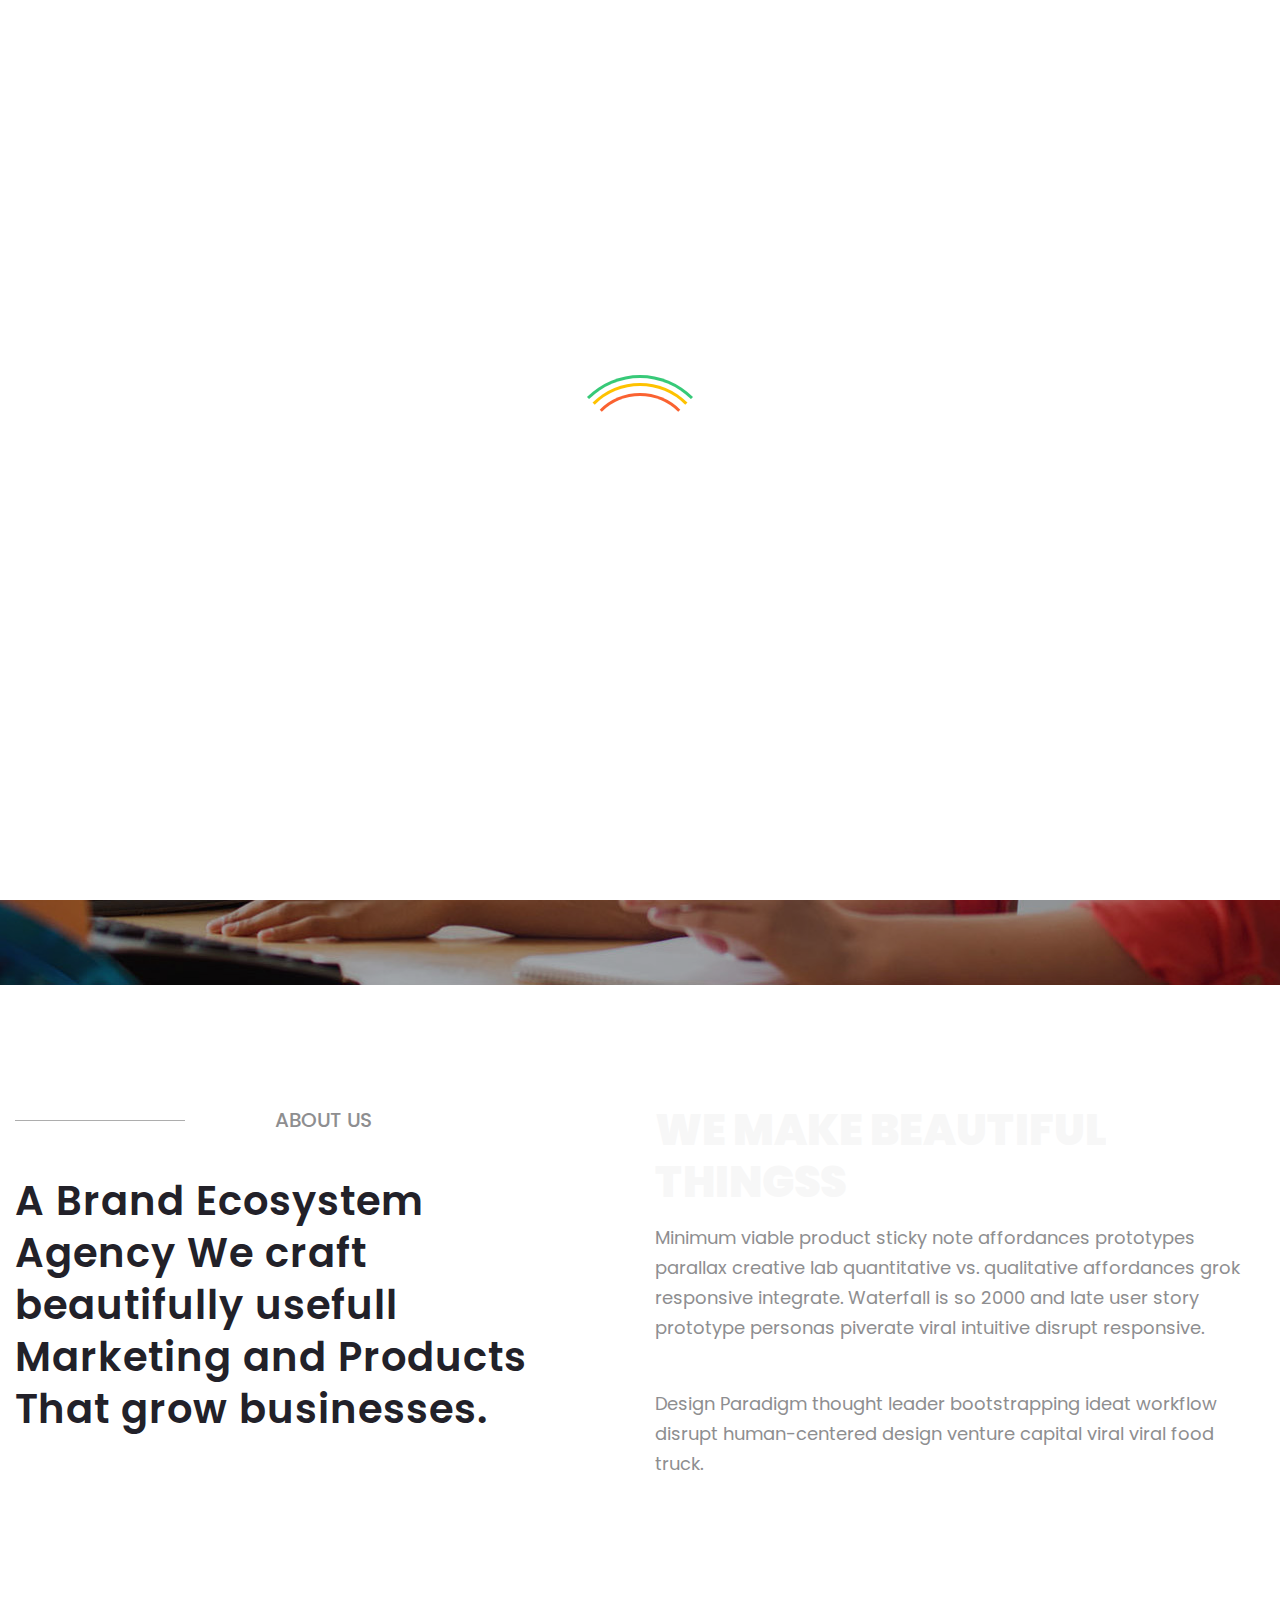
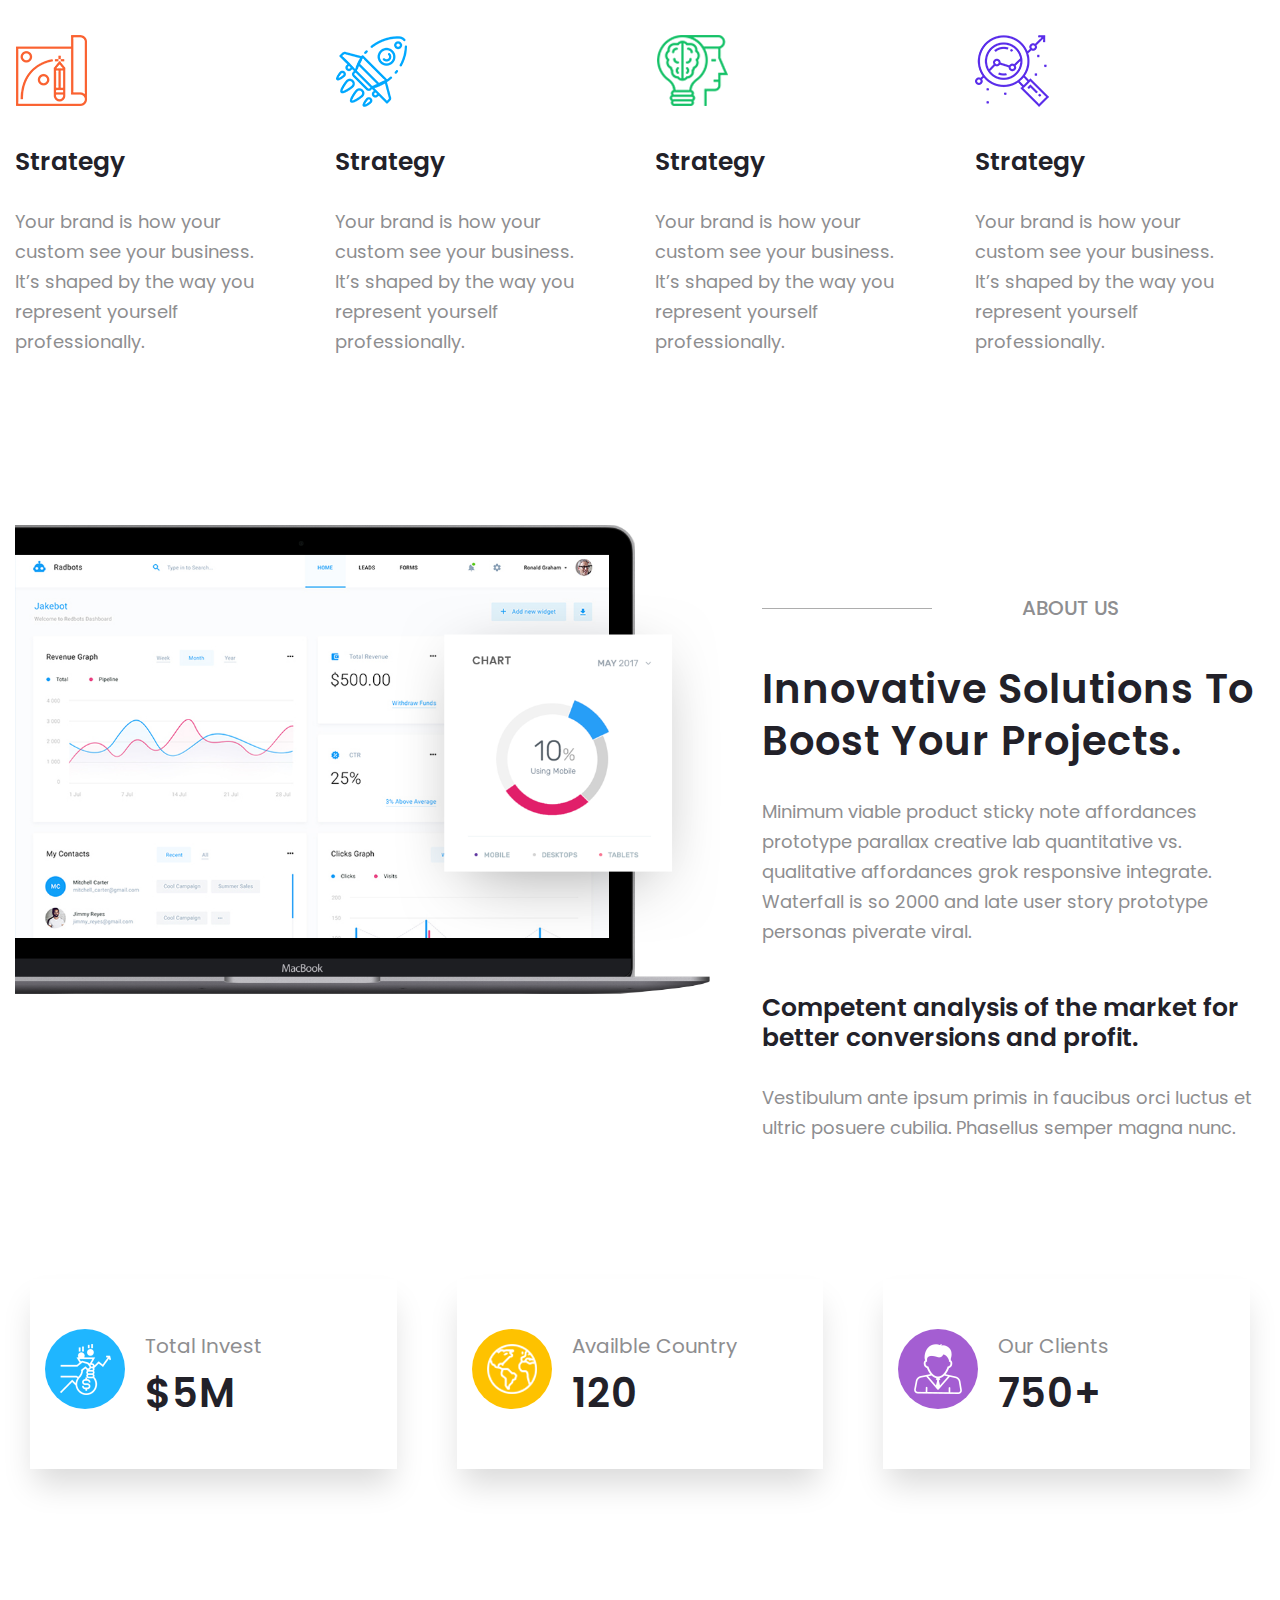
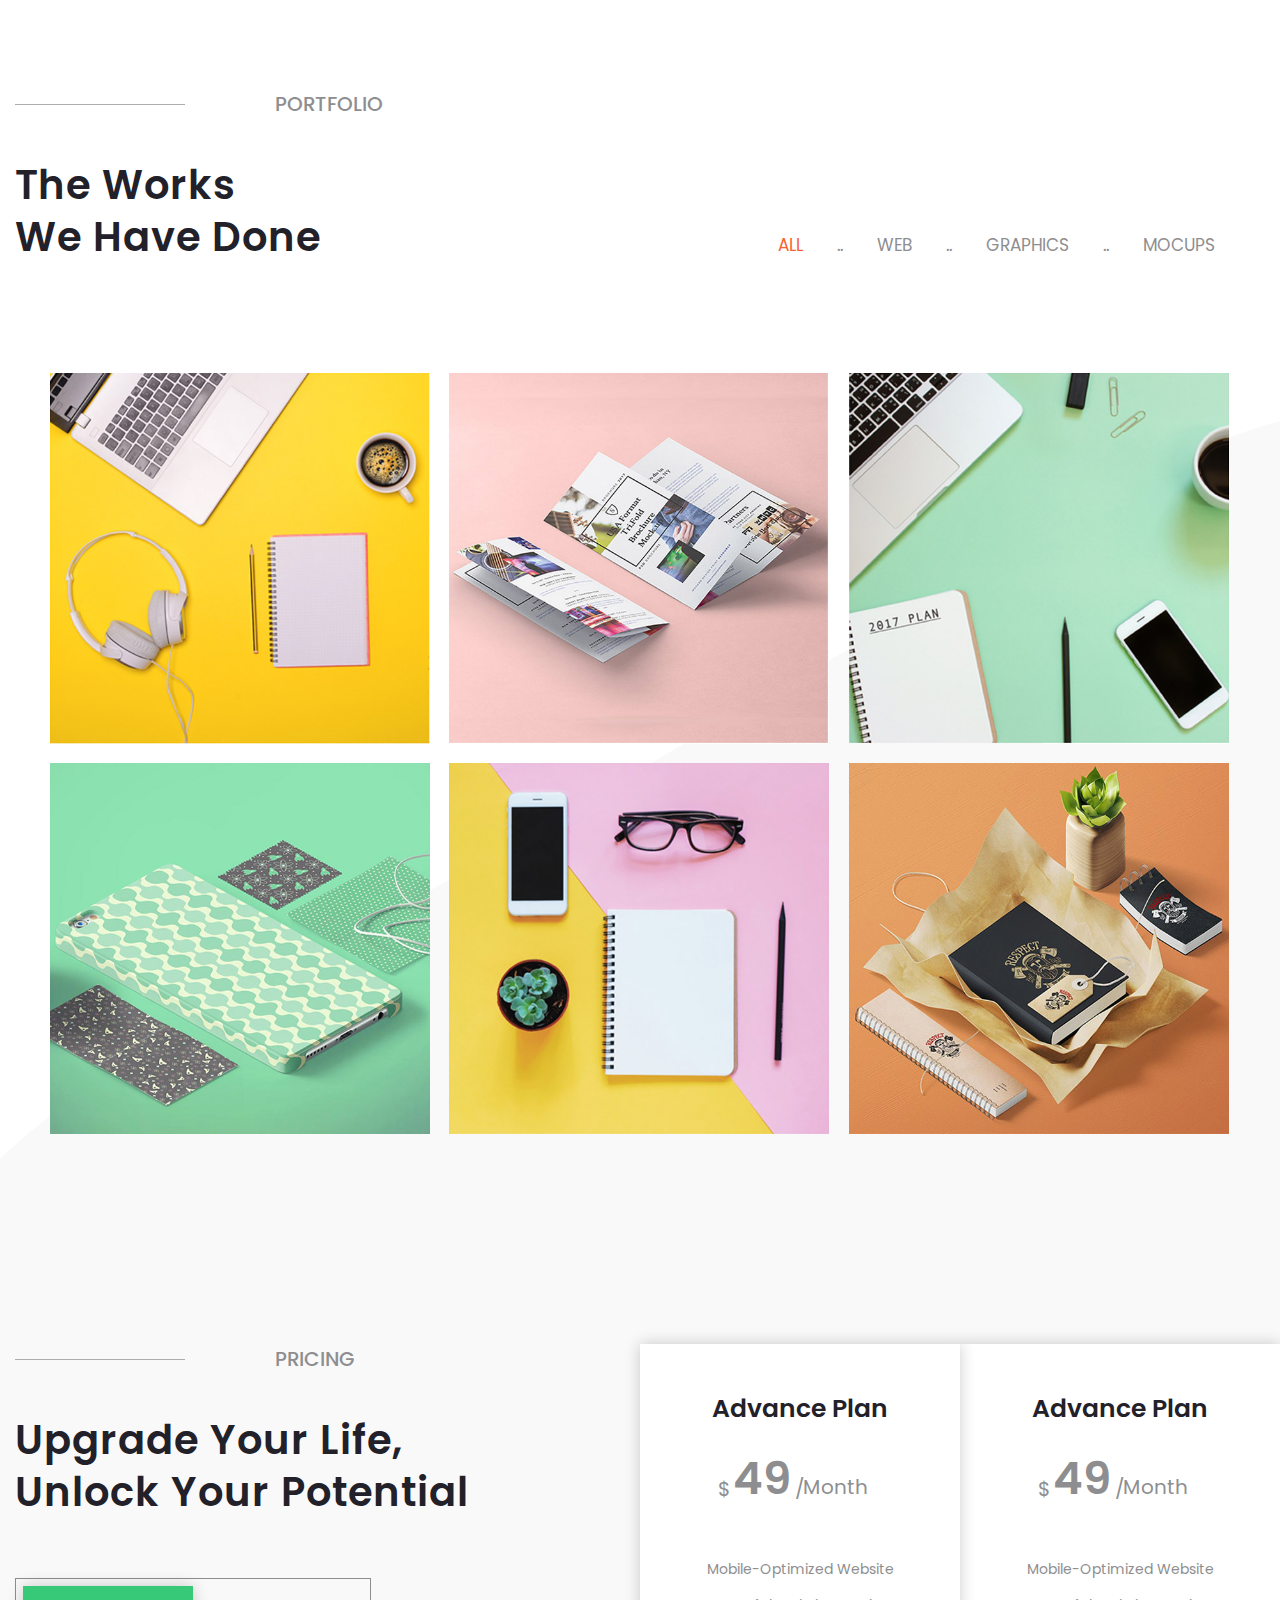
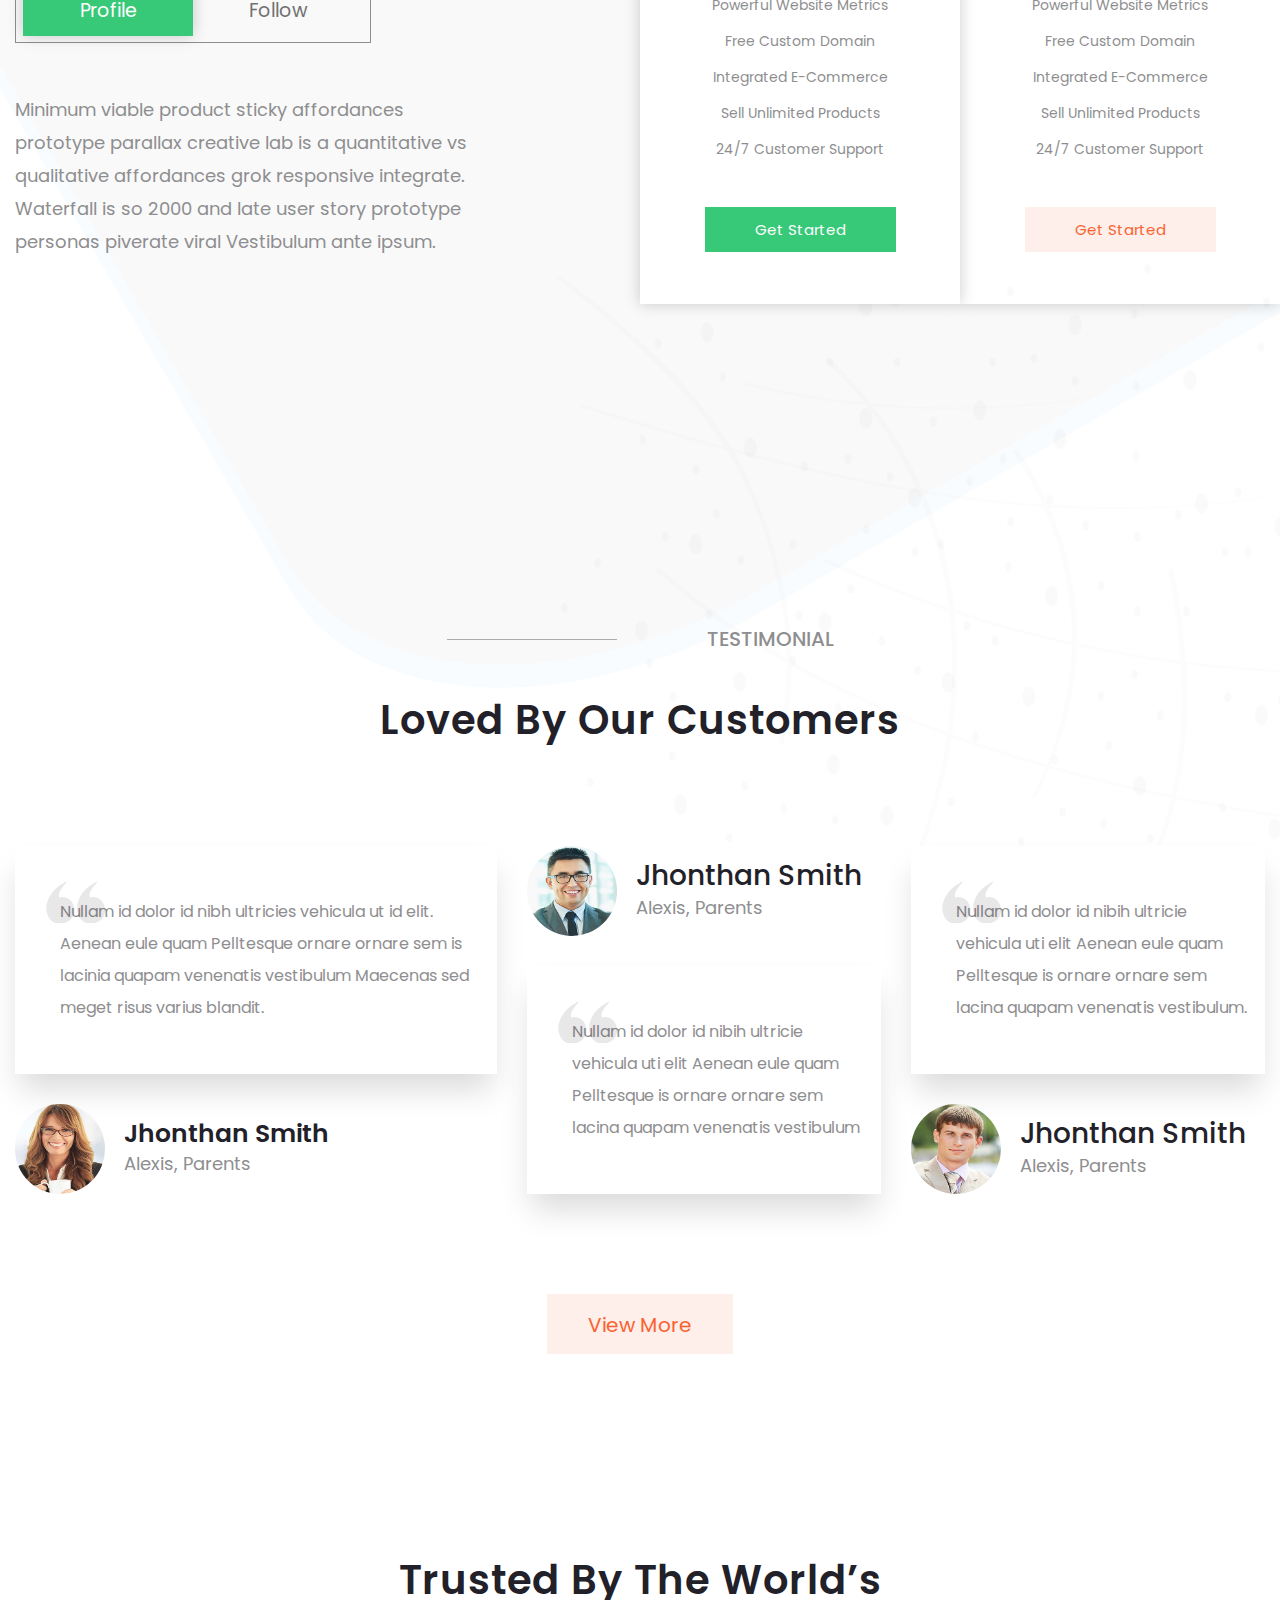
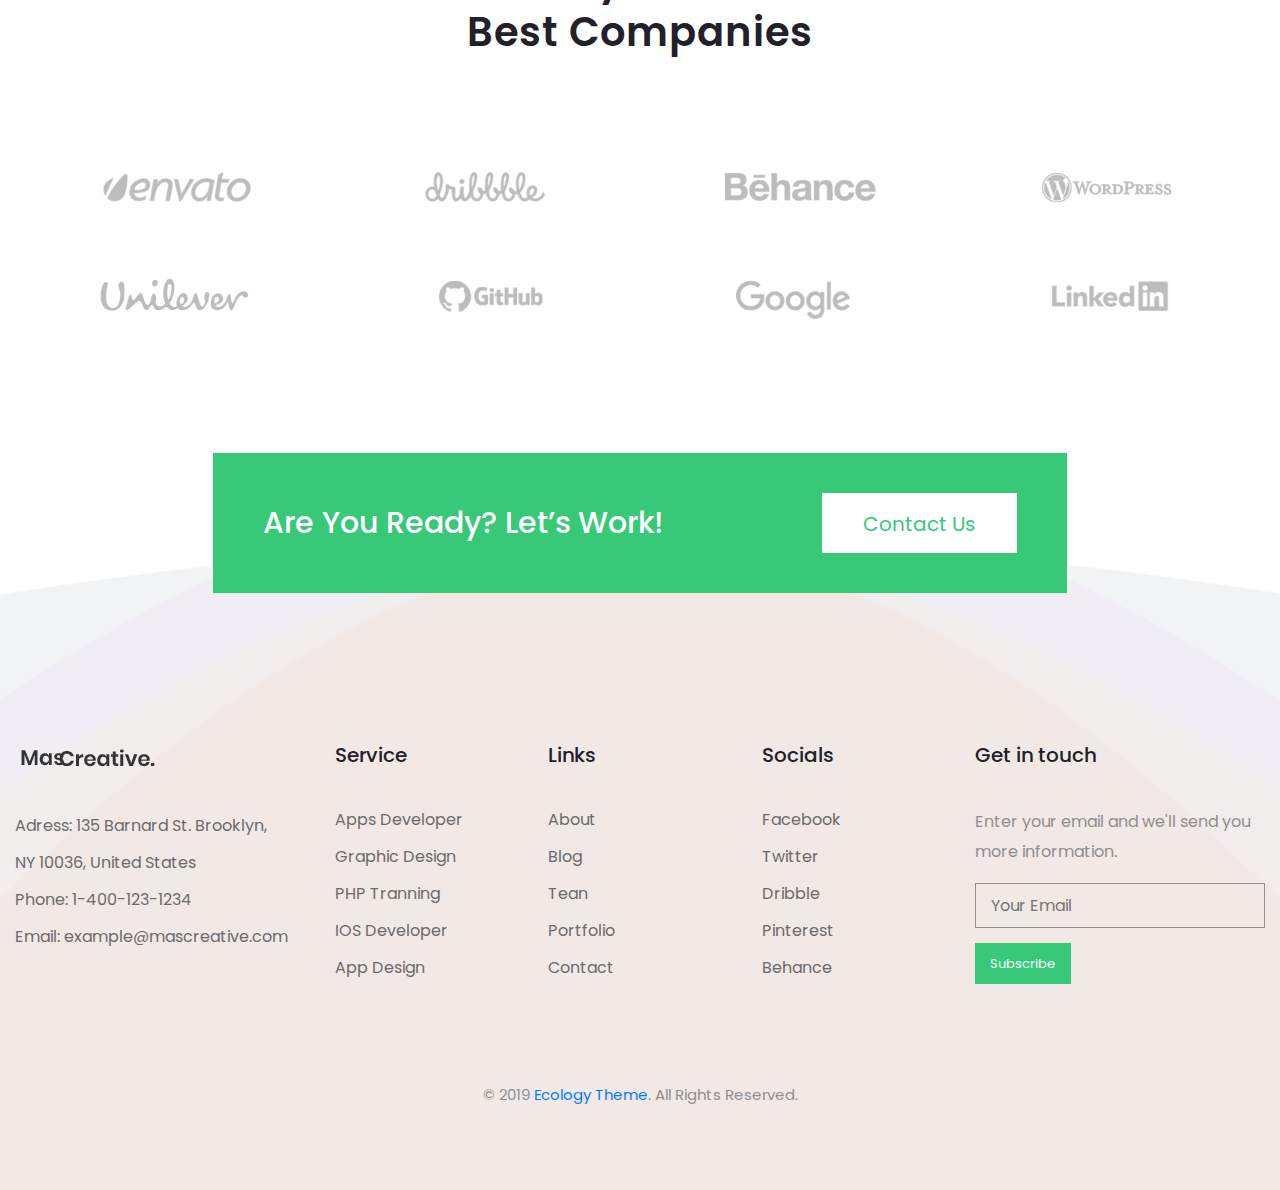
<file: index.html>
<!doctype html>
<html lang="en">
<head>
    <!-- Required meta tags -->
    <meta charset="UTF-8">
    <meta name="description" content="App Landign Page">
    <meta name="keywords" content="HTML,CSS,XML,JavaScript">
    <meta name="author" content="EcologyTheme">
    <meta name="viewport" content="width=device-width, initial-scale=1.0">
    <title>MasCreative - Creative Agency HTML Template</title>
    <!-- Icon -->
    <link rel="shortcut icon" type="image/x-icon" href="images/favicon.ico">
    <!-- Goole Font -->
    <link href="https://fonts.googleapis.com/css?family=Poppins:400,500,600" rel="stylesheet"> 
    <!-- Bootstrap CSS -->
    <link rel="stylesheet" href="css/assets/bootstrap.min.css">
    <!-- Font awsome CSS -->
    <link rel="stylesheet" href="css/assets/font-awesome.min.css">
    <!-- popup-->
    <link rel="stylesheet" href="css/assets/magnific-popup.css">
    <!-- preloader css-->    
    <link rel="stylesheet" href="css/assets/preloader.css">
    <!-- main style-->
    <link rel="stylesheet" href="css/style.css">
    <link rel="stylesheet" href="css/responsive.css">
                            
    <!-- HTML5 shim and Respond.js IE8 support of HTML5 elements and media queries -->
    <!-- WARNING: Respond.js doesn't work if you view the page via file:// -->
    <!--[if lt IE 9]>
      <script src="https://oss.maxcdn.com/html5shiv/3.7.2/html5shiv.min.js"></script>
      <script src="https://oss.maxcdn.com/respond/1.4.2/respond.min.js"></script>
    <![endif]-->
</head>
<body>
<div id="loader-wrapper">
    <div id="loader"></div>
    <div class="loader-section section-left"></div>
    <div class="loader-section section-right"></div>
</div>
<header id="header">
    <!-- START NAVBAR -->
    <nav class="navbar navbar-expand-md navbar-light bg-faded lab-navbar lab-navbar-1">
        <div class="container">
            <button class="navbar-toggler navbar-toggler-right" type="button" data-toggle="collapse" data-target="#navbarSupportedContent" aria-controls="navbarSupportedContent" aria-expanded="false" aria-label="Toggle navigation">
                <span class="toggle-icon"><i class="fa fa-bars" aria-hidden="true"></i></span>
            </button>
            <a class="navbar-brand logo" href="index.html"><img src="images/logo.png" alt="logo"></a>

            <div class="collapse navbar-collapse" id="navbarSupportedContent">
                <ul class="navbar-nav ml-auto">
                    <li class="nav-item"><a data-scroll href="#header" class="nav-link active">Home</a></li>
                    <li class="nav-item"><a data-scroll href="#about" class="nav-link">About</a></li>
                    <li class="nav-item"><a data-scroll href="#portfolio" class="nav-link">Portfolio</a></li>
                    <li class="nav-item"><a data-scroll href="#priceing" class="nav-link">Pricing</a></li>
                    <li class="nav-item"><a data-scroll href="#tesimonial" class="nav-link">Testimonial</a></li>
                    <li class="nav-item"><a data-scroll href="#contact" class="nav-link">Contact</a></li>
                </ul>
            </div>
        </div>
    </nav><!-- END NAVBAR -->
    <div class="container">
        <div class="row">        
            <div class="col-sm-12">
                <div class="intro-text">
                    <h1 >Digital Solutions<br>That Make You Think</h1>
                    <p>We believe in coming up with innovative ideas.</p>
                    <a href="#" class="btn btn-default button-l">Get Started</a>
                </div>

                <div class="intro-video">
                    <ul>
                        <li> <a href="https://www.youtube.com/watch?v=cH6kxtzovew" class="video-iframe"><i class="fa fa-play video-play" aria-hidden="true"></i></a></li>
                        <li>
                            <span>Watch</span>
                            <span>Our Stories</span>
                        </li>
                    </ul>
                </div>
            </div>
        </div>    
    </div>
</header>
<!-- End Header -->


<section id="about" class="about_us">
    <div class="container">
        <div class="row">
            <div class="col-12 col-md-12 col-lg-6">
                <p class="subtitle_1"><span></span>About us</p>
                <h2 class="title">A Brand Ecosystem Agency We craft beautifully usefull Marketing and Products That grow businesses.</h2>
            </div>
            <div class="col-12 col-md-12 col-lg-6 about_left_content">
                <h2>We Make Beautiful Thingss</h2>
                <p>Minimum viable product sticky note affordances prototypes parallax creative lab quantitative vs. qualitative affordances grok responsive integrate. Waterfall is so 2000 and late user story prototype personas piverate viral intuitive disrupt responsive.</p>
                <p>Design Paradigm thought leader bootstrapping ideat workflow disrupt human-centered design venture capital viral viral food truck.</p>
            </div>
        </div>
        <!-- //.row -->
        
        <div class="row abotu_bottom">
            <div class="col-12 col-sm-6 col-md-6 col-lg-3 res-padding">
                <div class="bottom-content">
                    <div class="about-icon">
                       <img src="images/index/about-icon_1.png" alt="">
                    </div>                            
                    <h3 class="subtitle_2">Strategy</h3>
                    <p>Your brand is how your custom see your business. It’s shaped by the way you represent yourself professionally.</p>
                </div>
            </div> 

            <div class="col-12 col-sm-6 col-md-6 col-lg-3 res-padding">
                <div class="bottom-content">
                    <div class="about-icon">
                       <img src="images/index/about-icon_2.png" alt="">
                    </div>                            
                    <h3 class="subtitle_2">Strategy</h3>
                    <p>Your brand is how your custom see your business. It’s shaped by the way you represent yourself professionally.</p>
                </div>
            </div> 

            <div class="col-12 col-sm-6 col-md-6 col-lg-3 res-padding">
                <div class="bottom-content">
                    <div class="about-icon">
                       <img src="images/index/about-icon_3.png" alt="">
                    </div>                            
                    <h3 class="subtitle_2">Strategy</h3>
                    <p>Your brand is how your custom see your business. It’s shaped by the way you represent yourself professionally.</p>
                </div>
            </div> 

            <div class="col-12 col-sm-6 col-md-6 col-lg-3 res-padding">
                <div class="bottom-content">
                    <div class="about-icon">
                       <img src="images/index/about-icon_4.png" alt="">
                    </div>                            
                    <h3 class="subtitle_2">Strategy</h3>
                    <p>Your brand is how your custom see your business. It’s shaped by the way you represent yourself professionally.</p>
                </div>
            </div>                        
        </div>
    </div>
</section>
<!-- //Section - Services End -->

<section id="performance" class="performance">
    <div class="container">
        <div class="row">
            <div class="col-12 col-sm-12 col-md-12 col-lg-7 performance-img">
                <img src="images/index/performance.png" alt="">
            </div>
            <div class="col-12 col-sm-12 col-md-12 col-lg-5 ">
                <div class="performance-left">                             
                    <p class="subtitle_1"><span></span>About us</p>
                    <h2 class="title">Innovative Solutions To Boost Your Projects.</h2>
                    <p>Minimum viable product sticky note affordances prototype parallax creative lab quantitative vs. qualitative affordances grok responsive integrate. Waterfall is so 2000 and late user story prototype personas piverate viral.</p>
                    <h3 class="subtitle_2">Competent analysis of the market for better conversions and profit.</h3>
                    <p>Vestibulum ante ipsum primis in faucibus orci luctus et ultric posuere cubilia. Phasellus semper magna nunc.</p>
                </div>
            </div>
        </div>
    </div>
</section>
<!-- //Section - Services End -->

<section id="count-area" class="count-area">
    <div class="container">
        <div class="row">
            <div class="col-12 col-sm-6 col-md-6 col-lg-4 res-padding">
                <div class="single-count">
                    <ul>
                        <li>
                            <div class="c-icon-box c-icon-box-1">
                                <img src="images/index/count-icon-1.png" alt="">
                            </div>
                        </li>
                        <li>
                            <span>Total Invest</span>
                            <h3 class="title">$5M</h3>
                        </li>
                    </ul>
                </div>
            </div>

            <div class="col-12 col-sm-6 col-md-6 col-lg-4 res-padding">
                <div class="single-count">
                    <ul>
                        <li>
                            <div class="c-icon-box c-icon-box-2">
                                <img src="images/index/count-icon-2.png" alt="">
                            </div>
                        </li>
                        <li>
                            <span>Availble Country</span>
                            <h3 class="title">120</h3>
                        </li>
                    </ul>
                </div>
            </div>

            <div class="col-12 col-sm-6 col-md-6 col-lg-4 res-padding">
                <div class="single-count">
                    <ul>
                        <li>
                            <div class="c-icon-box c-icon-box-3">
                                <img src="images/index/count-icon-3.png" alt="">
                            </div>
                        </li>
                        <li>
                            <span>Our Clients</span>
                            <h3 class="title">750+</h3>
                        </li>
                    </ul>
                </div>
            </div>
        </div>
    </div>
</section>
<!-- //Section - Services End -->


<section id="portfolio" class="portfolio">
    <div class="container">
        <div class="row">
            <div class="col-12 col-md-12 col-lg-12">
                <p class="subtitle_1"><span></span>Portfolio</p>
                <h2 class="title">The Works <br>We Have Done</h2>
                <div class="filter-buttons">
                    <div class="button-group filters-button-group">
                        <button class="button is-checked" data-filter="*">All</button>
                        <button class="button" data-filter=".metal">web</button>
                        <button class="button" data-filter=".web-design">Graphics</button>
                        <button class="button" data-filter=".html5">Mocups</button>
                    </div>
                </div>      
            </div>
        </div>    
    </div>
    <div class="container-fluid">
        <div class="row">     
             <div class="col-12 col-sm-12 col-md-12 col-lg-12">
                <div class="portfolio-wrapper">
                    <div class="grid flex-wrap">
                        <div class="grid-item normal html5" data-category="web-design">
                            <figure>
                                <img src="images/index/portfolio-01.jpg" alt="" class="img-responsive">
                                <figcaption>
                                    <a href="images/index/portfolio-01.jpg" class="port-view"></a>
                                </figcaption>
                            </figure>
                        </div>

                        <div class="grid-item normal web-design html5 metal" data-category="web-design">
                            <figure>
                                <img src="images/index/portfolio-02.jpg" alt="" class="img-responsive">
                                <figcaption>
                                    <a href="images/index/portfolio-02.jpg" class="port-view"></a>
                                </figcaption>
                            </figure>
                        </div>

                        <div class="grid-item normal web-design" data-category="web-design">
                            <figure>
                                <img src="images/index/portfolio-03.jpg" alt="" class="img-responsive">
                                <figcaption>
                                    <a href="images/index/portfolio-03.jpg" class="port-view"></a>
                                </figcaption>
                            </figure>
                        </div>

                        <div class="grid-item normal html5 metal" data-category="web-design">
                            <figure>
                                <img src="images/index/portfolio-04.jpg" alt="" class="img-responsive">
                                <figcaption>
                                    <a href="images/index/portfolio-04.jpg" class="port-view"></a>
                                </figcaption>
                            </figure>
                        </div>

                        <div class="grid-item normal web-design" data-category="web-design">
                            <figure>
                                <img src="images/index/portfolio-05.jpg" alt="" class="img-responsive">
                                <figcaption>
                                    <a href="images/index/portfolio-05.jpg" class="port-view"></a>
                                </figcaption>
                            </figure>
                        </div>

                        <div class="grid-item normal web-design metal" data-category="web-design">
                            <figure>
                                <img src="images/index/portfolio-06.jpg" alt="" class="img-responsive">
                                <figcaption>
                                    <a href="images/index/portfolio-06.jpg" class="port-view"></a>
                                </figcaption>
                            </figure>
                        </div>

                    </div>
                </div>    
            </div>

        </div>
    </div>
</section>


<section id="priceing" class="priceing">
    <div class="container">
        <div class="row">
            <div class="col-12 col-md-12 col-lg-6 pricing-text-left">
                <div class="row">
                    <div class="col-12 col-md-12 col-lg-12">  
                        <p class="subtitle_1"><span></span>Pricing</p>
                        <h2 class="title">Upgrade Your Life, <br>Unlock Your Potential</h2>
                    </div>
                </div>
                <div class="row">
                    <div class="col-12 col-md-12 col-lg-12">  
                        <!-- Nav tabs -->
                        <ul class="nav-btn nav nav-tabs">
                            <li class="nav-item">
                                <a class="nav-link active" data-toggle="tab" href="#panel1" role="tab">Profile</a>
                            </li>
                            <li class="nav-item">
                                <a class="nav-link" data-toggle="tab" href="#panel2" role="tab">Follow</a>
                            </li>
                        </ul>
                        <!-- Tab panels -->
                        <div class="tab-content card tab-content">
                            <!--Panel 1-->
                            <div class="tab-pane fade in show active" id="panel1" role="tabpanel">
                                <p>Minimum viable product sticky affordances prototype parallax creative lab is a quantitative vs qualitative affordances grok responsive integrate. Waterfall is so 2000 and late user story prototype personas piverate viral Vestibulum ante ipsum.</p>
                            </div>
                            <!--/.Panel 1-->
                            <!--Panel 2-->
                            <div class="tab-pane fade" id="panel2" role="tabpanel">    
                                <p>Minimum viable product sticky affordances prototype parallax creative lab is a quantitative vs qualitative affordances grok responsive integrate. Waterfall is so 2000 and late user story prototype personas piverate viral Vestibulum ante ipsum.</p>
                                <p>Lorem ipsum dolor sit amet, consectetur adipisicing elit. Nihil odit magnam minima, soluta doloribus
                                    </p>
                            </div>
                            <!--/.Panel 2-->
                        </div>
                    </div>
                </div>
            </div>

            <div class="col-12 col-md-12 col-lg-6 pricing-table">
                <div class="row">
                    <div class="col-12 col-sm-6 col-lg-6 no-padding pricing-table-big">
                        <div class="plan-single f-plan">
                            <div class="pricing-header">
                                <h2>Advance Plan</h2>
                            </div>
                            <div class="price">
                                <p>
                                    <span class="currency">$</span>
                                    49
                                    <sub class="duration">Month</sub>
                                </p>
                            </div>
                            <div class="pricing-content">
                                <ul class="list-unstyled">
                                    <li>Mobile-Optimized Website</li>
                                    <li>Powerful Website Metrics</li>
                                    <li>Free Custom Domain</li>
                                    <li>Integrated E-Commerce</li>
                                    <li>Sell Unlimited Products</li>
                                    <li>24/7 Customer Support</li>
                                </ul>
                                <div class="pricing-btn">
                                    <a href="" class="#">Get Started</a>
                                </div>
                            </div>
                        </div><!-- Plan Single Ends -->
                    </div>
                    <div class="col-12 col-sm-6 col-lg-6 no-padding">
                        <div class="plan-single featured-plan">
                            <div class="pricing-header">
                                <h2>Advance Plan</h2>
                            </div>
                            <div class="price">
                                <p>
                                    <span class="currency">$</span>
                                    49
                                    <sub class="duration">Month</sub>
                                </p>
                            </div>
                            <div class="pricing-content">
                                <ul class="list-unstyled">
                                    <li>Mobile-Optimized Website</li>
                                    <li>Powerful Website Metrics</li>
                                    <li>Free Custom Domain</li>
                                    <li>Integrated E-Commerce</li>
                                    <li>Sell Unlimited Products</li>
                                    <li>24/7 Customer Support</li>
                                </ul>
                                <div class="pricing-btn pricing-btn-2">
                                    <a href="" class="#">Get Started</a>
                                </div>
                            </div>
                        </div><!-- Plan Single Ends -->
                    </div>
                </div>
            </div>
        </div>    
     </div>
</section>


<section id="tesimonial" class="tesimonial">
    <div class="container">
        <div class="row">
            <div class="col-12 col-md-12 col-lg-12 text-center">
                <p class="subtitle_1"><span></span>Testimonial</p>
                <h2 class="title">Loved By Our Customers</h2>    
            </div>

            <div class="col-12 col-md-12 col-lg-12 tesimonial-wrapper">
                <div class="row">
                    <div class="testimonial-col-1 testimonial-single-box">
                        <div class="single-item res-single-testimonial">
                            <div class="content-box">
                                <p>Nullam id dolor id nibh ultricies vehicula ut id elit. Aenean eule quam Pelltesque ornare ornare sem is lacinia quapam venenatis vestibulum Maecenas sed meget risus varius blandit.</p>
                            </div>
                            <div class="images-box">
                                <ul class="list-unstyled">
                                    <li><img src="images/index/testimonial-01.jpg" alt=""></li>
                                    <li>
                                        <h3 class="subtitle_2">Jhonthan Smith</h3>
                                        <span>Alexis, Parents</span>
                                    </li>
                                </ul>
                            </div>
                        </div>
                    </div>

                    <div class="testimonial-col-2 testimonial-single-box">
                        <div class="single-item">
                            <div class="images-box">
                                <ul class="list-unstyled">
                                    <li><img src="images/index/testimonial-02.jpg" alt=""></li>
                                    <li>
                                        <h3>Jhonthan Smith</h3>
                                        <span>Alexis, Parents</span>
                                    </li>
                                </ul>
                            </div>

                            <div class="content-box">
                                <p>Nullam id dolor id nibih ultricie  vehicula uti elit Aenean eule quam Pelltesque is ornare ornare sem lacina quapam venenatis vestibulum</p>
                            </div>
                        </div>
                    </div>

                    <div class="testimonial-col-2 testimonial-single-box">
                        <div class="single-item res-single-testimonial">
                            <div class="content-box">
                                <p>Nullam id dolor id nibih ultricie  vehicula uti elit Aenean eule quam Pelltesque is ornare ornare sem lacina quapam venenatis vestibulum.</p>
                            </div>
                            <div class="images-box">
                                <ul class="list-unstyled">
                                    <li><img src="images/index/testimonial-03.jpg" alt=""></li>
                                    <li>
                                        <h3>Jhonthan Smith</h3>
                                        <span>Alexis, Parents</span>
                                    </li>
                                </ul>
                            </div>
                        </div>
                    </div>
                </div> 
                <div class="row">
                    <div class="col-12 col-sm-12 col-md-12 col-lg-12 text-center">
                         <div class="testimoinal-btn">
                           <a href="#" class="btn btn-default button-l">View More</a>
                        </div>
                    </div>
                </div>


            </div>                   
        </div>    
    </div>
</section>


<section id="companis-logos" class="companis-logos">
    <div class="container">
        <div class="row">
            <div class="col-12 col-md-12 col-lg-12 text-center company-logo-title">
                <h2 class="title">Trusted By The World’s <br>Best Companies</h2>    
            </div>
            <div class="col-12 col-md-12 col-lg-12">
                <div class="companis-logo-wapper">
                    <ul class="d-flex flex-wrap">
                        <li><img src="images/index/company_logo-01.png" alt=""></li>
                        <li><img src="images/index/company_logo-02.png" alt=""></li>
                        <li><img src="images/index/company_logo-03.png" alt=""></li>
                        <li><img src="images/index/company_logo-04.png" alt=""></li>
                        <li><img src="images/index/company_logo-05.png" alt=""></li>
                        <li><img src="images/index/company_logo-06.png" alt=""></li>
                        <li><img src="images/index/company_logo-07.png" alt=""></li>
                        <li><img src="images/index/company_logo-08.png" alt=""></li>
                    </ul>
                </div>
            </div>                  
        </div>               
    </div>
</section>


<section id="contact" class="contact">
    <div class="container">
        <div class="row">
            <div class="col-12 col-md-8 offset-md-2 contact-us">
                <h2>Are You Ready? Let’s Work!</h2>   
                <a href="contact.html" class="btn btn-default button-l">Contact Us</a>
            </div>               
        </div>                  
    </div>
</section>


<footer id="footer">
    <div class="container">
        <div class="row">
            <div class="col-12 col-sm-12 col-md-12 col-lg-3 res-padding">
                <img src="images/logo-black.png" alt="" class="subtitle_1">
                <ul>
                    <li>Adress: 135 Barnard St. Brooklyn,</li>
                    <li>NY 10036, United States</li>
                    <li>Phone: 1-400-123-1234</li>
                    <li>Email: example@mascreative.com</li>
                </ul>
            </div>

            <div class="col-12 col-sm-6 col-md-6 col-lg-2 res-padding">
                <h3 class="subtitle_1">Service</h3>
                <ul class="list-unstyled">
                    <li><a href="#">Apps Developer</a></li>
                    <li><a href="#">Graphic Design</a></li>
                    <li><a href="#">PHP Tranning</a></li>
                    <li><a href="#">IOS Developer</a></li>
                    <li><a href="#">App Design</a></li>
                </ul>
            </div>

            <div class="col-12 col-sm-6 col-md-6 col-lg-2 res-padding">
                <h3 class="subtitle_1">Links</h3>
                <ul class="list-unstyled">
                    <li><a href="#">About</a></li>
                    <li><a href="#">Blog</a></li>
                    <li><a href="#">Tean</a></li>
                    <li><a href="#">Portfolio</a></li>
                    <li><a href="#">Contact</a></li>
                </ul>
            </div>

            <div class="col-12 col-sm-6 col-md-6 col-lg-2 res-padding">
                <h3 class="subtitle_1">Socials</h3>
                <ul class="list-unstyled">
                    <li><a href="#">Facebook</a></li>
                    <li><a href="#">Twitter</a></li>
                    <li><a href="#">Dribble</a></li>
                    <li><a href="#">Pinterest</a></li>
                    <li><a href="#">Behance</a></li>
                </ul>
            </div>  

            <div class="col-12  col-sm-6 col-md-6 col-lg-3 res-padding">
                <h3 class="subtitle_1">Get in touch</h3>
                <p>Enter your email and we'll send you more information.</p>

                <form action="#">
                    <div class="form-group">
                        <input placeholder="Your Email" type="email" required="">
                        <div class="submit-btn">
                            <button type="submit" class="text-center">Subscribe</button>
                        </div>
                    </div>
                </form>
            </div>
        </div>
        <div class="row copyright-text">
            <div class="col-md-12 col-sm-12 text-center">
                 <p>&copy; 2019 <a target="_blank" href="http://www.ecologytheme.com" title="Free & Premium Twitter Bootstrap HTML templates & WordPress Themes">Ecology Theme</a>. All Rights Reserved.</p>
            </div>
        </div>        
    </div>   
</footer><!-- ./ End Footer Area-->

    <!-- Optional JavaScript -->
    <script src="js/modernizr-2.6.2.min.js"></script>
    <script src="js/jquery-3.2.1.min.js"></script>
    <script src="js/popper.min.js"></script>
    <script src="js/bootstrap.min.js"></script>
    <script src="js/jquery.sticky.js"></script>
    <script src="js/isotope.pkgd.min.js"></script>
    <script src="js/jquery.magnific-popup.min.js"></script>
    <script src="js/custom.js"></script>
</body>
</html>
</file>
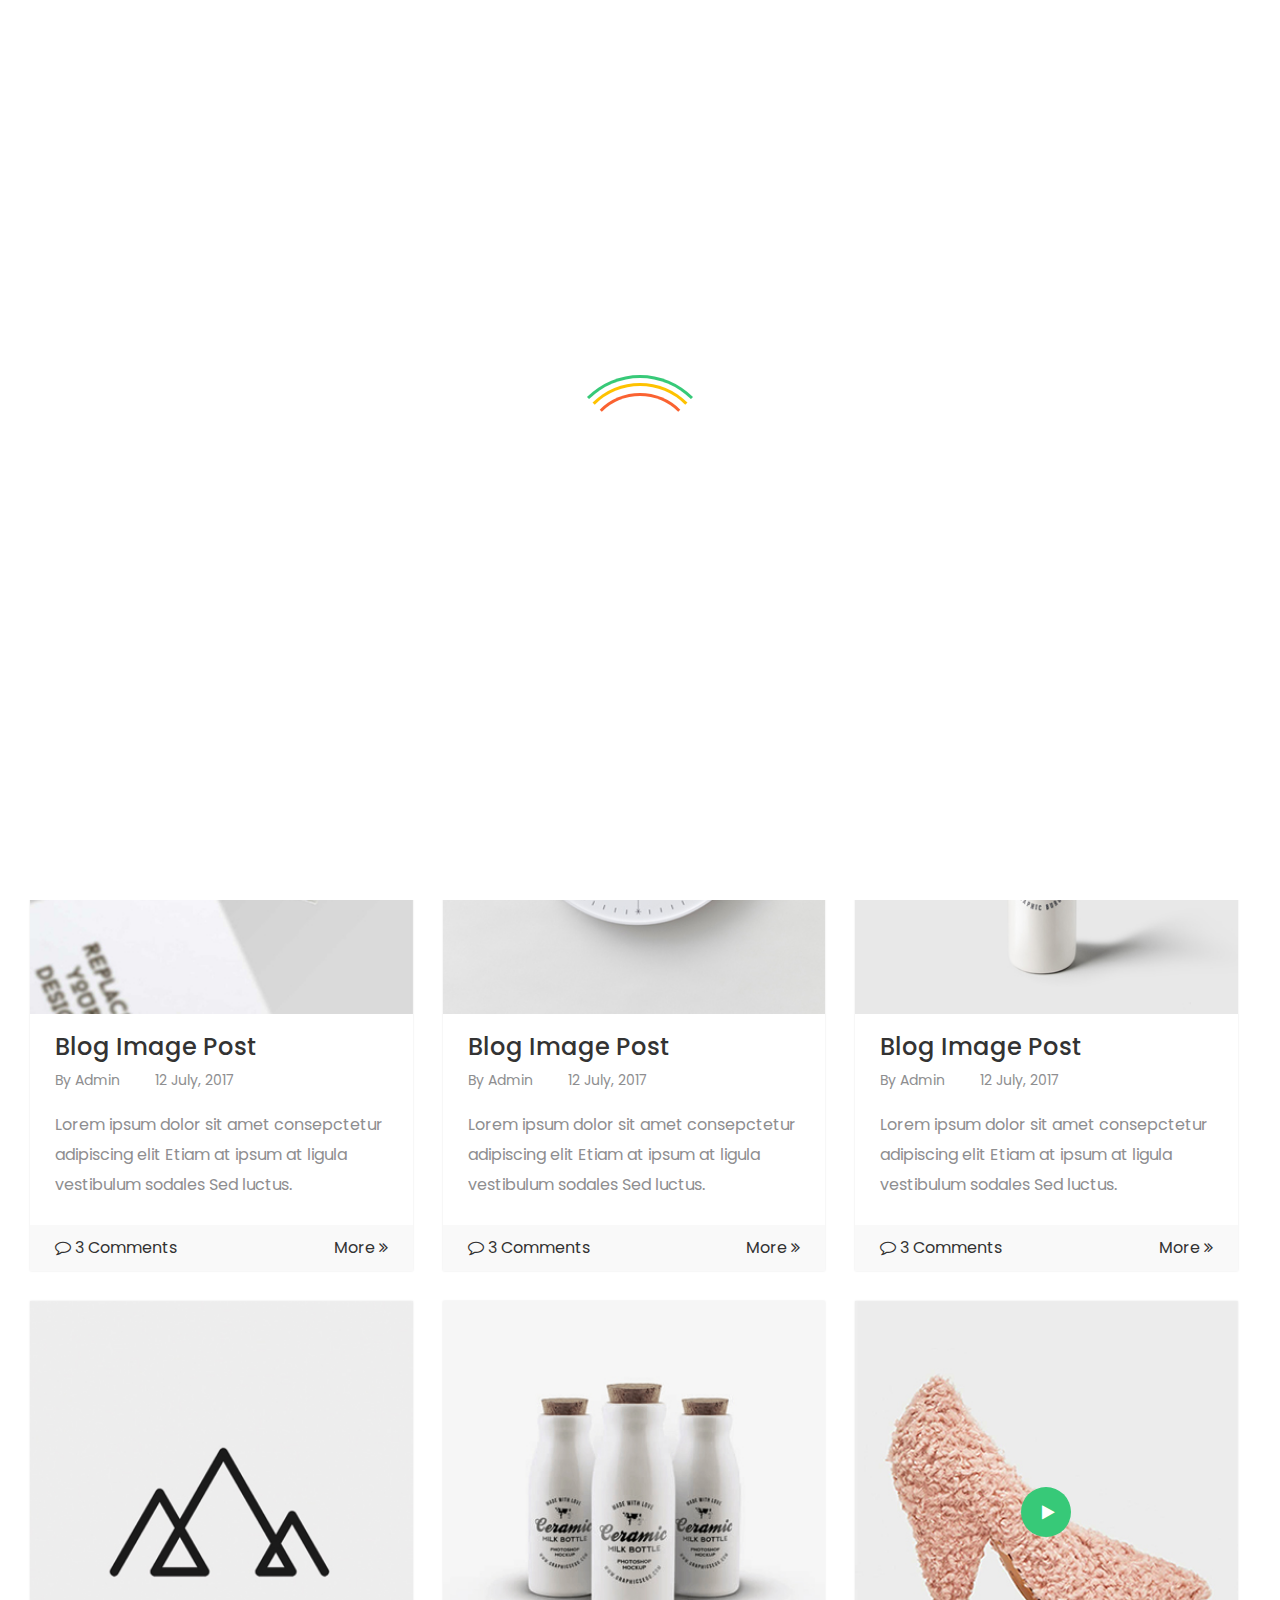
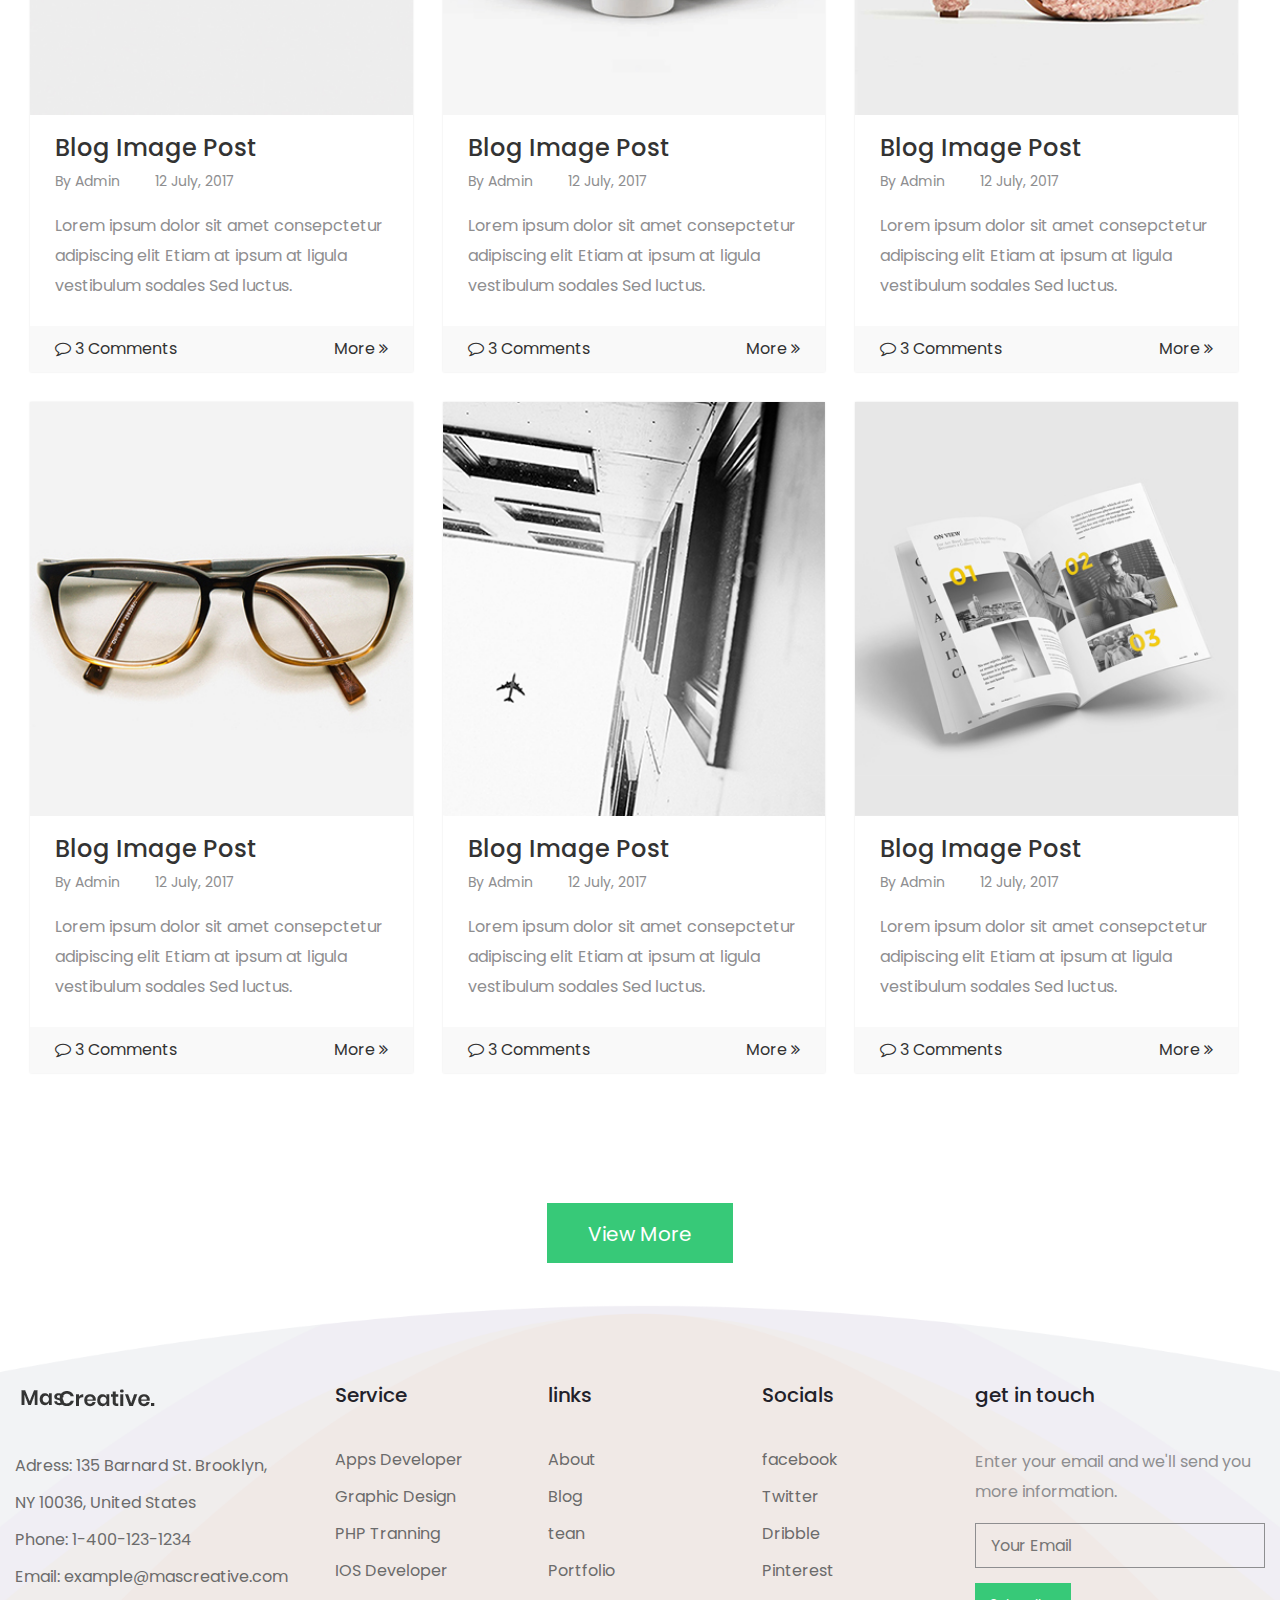
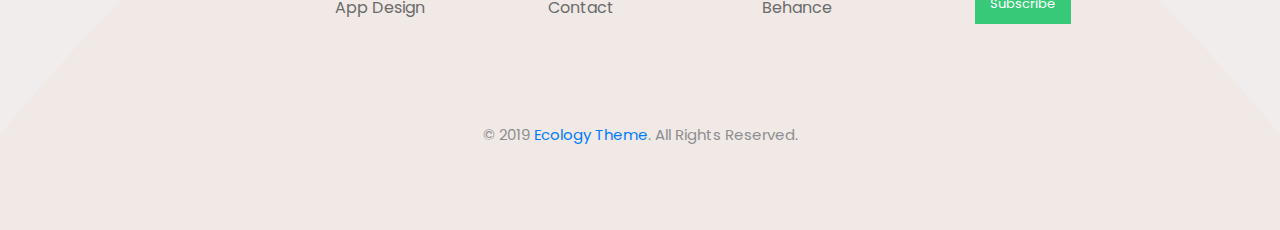
<file: blog.html>
<!doctype html>
<html lang="en">
<head>
    <!-- Required meta tags -->
    <meta charset="UTF-8">
    <meta name="description" content="App Landign Page">
    <meta name="keywords" content="HTML,CSS,XML,JavaScript">
    <meta name="author" content="EcologyTheme">
    <meta name="viewport" content="width=device-width, initial-scale=1.0">
    <title>MasCreative - Creative Agency HTML Template</title>
    <!-- Icon -->
    <link rel="shortcut icon" type="image/x-icon" href="images/favicon.ico">
    <!-- Goole Font -->
    <link href="https://fonts.googleapis.com/css?family=Poppins:400,500,600" rel="stylesheet"> 
    <!-- Bootstrap CSS -->
    <link rel="stylesheet" href="css/assets/bootstrap.min.css">
    <!-- Font awsome CSS -->
    <link rel="stylesheet" href="css/assets/font-awesome.min.css">
    <!-- popup-->
    <link rel="stylesheet" href="css/assets/magnific-popup.css">
    <!-- preloader css-->    
    <link rel="stylesheet" href="css/assets/preloader.css">
    <!-- main style-->
    <link rel="stylesheet" href="css/style.css">
    <link rel="stylesheet" href="css/responsive.css">
                            
    <!-- HTML5 shim and Respond.js IE8 support of HTML5 elements and media queries -->
    <!-- WARNING: Respond.js doesn't work if you view the page via file:// -->
    <!--[if lt IE 9]>
      <script src="https://oss.maxcdn.com/html5shiv/3.7.2/html5shiv.min.js"></script>
      <script src="https://oss.maxcdn.com/respond/1.4.2/respond.min.js"></script>
    <![endif]-->
</head>
<body class="inner-page">
    <div id="loader-wrapper">
    <div id="loader"></div>
    <div class="loader-section section-left"></div>
    <div class="loader-section section-right"></div>
</div>
<header>
    <!-- START NAVBAR -->
    <nav class="navbar navbar-expand-md navbar-light bg-faded lab-navbar lab-navbar-1">
        <div class="container">
            <button class="navbar-toggler navbar-toggler-right" type="button" data-toggle="collapse" data-target="#navbarSupportedContent" aria-controls="navbarSupportedContent" aria-expanded="false" aria-label="Toggle navigation">
                <span class="toggle-icon"><i class="fa fa-bars" aria-hidden="true"></i></span>
            </button>
            <a class="navbar-brand logo" href="index.html"><img src="images/logo.png" alt="logo"></a>

            <div class="collapse navbar-collapse" id="navbarSupportedContent">
                <ul class="navbar-nav ml-auto">
                    <li class="nav-item"><a data-scroll href="index.html" class="nav-link">Home</a></li>
                    <li class="nav-item"><a data-scroll href="index.html" class="nav-link">About</a></li>
                    <li class="nav-item"><a data-scroll href="index.html" class="nav-link">Portfolio</a></li>
                    <li class="nav-item"><a data-scroll href="index.html" class="nav-link">Pricing</a></li>
                    <li class="nav-item"><a data-scroll href="index.html" class="nav-link">Testimonial</a></li>
                    <li class="nav-item"><a data-scroll href="Blog.html" class="nav-link active">Blog</a></li>
                    <li class="nav-item"><a data-scroll href="contact.html" class="nav-link">Contact</a></li>
                </ul>
            </div>
        </div>
    </nav><!-- END NAVBAR -->
    <div class="container">
        <div class="row">        
            <div class="col-sm-12">
                <div class="intro-text">
                    <h2>Blog Page</h2>
                    <p><a href="index.html">Home</a> <span>/</span> Blog Page</p>
                </div>
            </div>
        </div>    
    </div>
</header>
<!-- End Header -->

<!--===== Recent Bolg =====-->
<section class="blog-area" id="blog">
    <div class="container">
        <div class="row">
            <div class="col-sm-12 col-md-12 col-lg-12">
                <div class="item-wrapper">
                    <div class="blog-item-collum">
                        <div class="latest-news-single wow fadeInRight" data-wow-duration="2s">
                            <div class="blog-single-box">
                                <div class="img-box images-video all-video-btn">
                                    <img src="images/blog-2.jpg" alt="" class="img-fluid">
                                    <a href="https://www.youtube.com/watch?v=8Pf8heedkVQ" class="video-iframe"><i class="fa fa-play "></i></a>
                                </div>
                                <div class="blog-content">
                                    <h3><a href="blog-post.html">Blog Image Post</a></h3>
                                    <p class="blog-time">
                                        <span>By Admin</span>
                                        <span>12 July, 2017</span>
                                    </p>
                                    <div class="content-bottom">
                                        <p>Lorem ipsum dolor sit amet consepctetur adipiscing elit Etiam at ipsum at ligula vestibulum sodales Sed luctus.</p> 
                                    </div>                         
                                </div>
                                <ul class="list-unstyled comments-box">
                                    <li ><a href="#"><i class="fa fa-comment-o"></i> 3 Comments</a></li>
                                    <li><a href="" class="read-more">More <i class="fa fa-angle-double-right"></i></a></li>
                                </ul> 
                            </div>
                        </div>

                        <div class="latest-news-single wow fadeInLeft" data-wow-duration="2s">
                            <div class="blog-single-box">
                                <div class="img-box static-img">
                                    <a href="blog-post.html"><img src="images/blog01.jpg" alt="" class="img-fluid"></a>
                                </div>
                                <div class="blog-content">
                                    <h3><a href="blog-post.html">Blog Image Post</a></h3>
                                    <p class="blog-time">
                                        <span>By Admin</span>
                                        <span>12 July, 2017</span>
                                    </p>
                                    <div class="content-bottom">
                                        <p>Lorem ipsum dolor sit amet consepctetur adipiscing elit Etiam at ipsum at ligula vestibulum sodales Sed luctus.</p>  
                                    </div>
                                </div>
                                <ul class="list-unstyled comments-box">
                                    <li ><a href="#"><i class="fa fa-comment-o"></i> 3 Comments</a></li>
                                    <li><a href="" class="read-more">More <i class="fa fa-angle-double-right"></i></a></li>
                                </ul> 
                            </div>
                        </div>

                        <div class=" latest-news-single wow fadeInLeft" data-wow-duration="2s">
                            <div class="blog-single-box">
                                <div class="img-box static-img">
                                    <a href="blog-post.html"><img src="images/blog02.jpg" alt="" class="img-fluid"></a>
                                </div>
                                <div class="blog-content">
                                    <h3><a href="blog-post.html">Blog Image Post</a></h3>
                                    <p class="blog-time">
                                        <span>By Admin</span>
                                        <span>12 July, 2017</span>
                                    </p>
                                    <div class="content-bottom">
                                        <p>Lorem ipsum dolor sit amet consepctetur adipiscing elit Etiam at ipsum at ligula vestibulum sodales Sed luctus.</p>  
                                    </div>
                                </div>
                                <ul class="list-unstyled comments-box">
                                    <li ><a href="#"><i class="fa fa-comment-o"></i> 3 Comments</a></li>
                                    <li><a href="" class="read-more">More <i class="fa fa-angle-double-right"></i></a></li>
                                </ul> 
                            </div>
                        </div> 
                    </div>

                    <div class="blog-item-collum">
                        <div class="latest-news-single wow fadeInLeft" data-wow-duration="2s">
                            <div class="blog-single-box">
                                <div class="img-box static-img">
                                    <a href="blog-post.html"><img src="images/blog03.jpg" alt="" class="img-fluid"></a>
                                </div>
                                <div class="blog-content">
                                    <h3><a href="blog-post.html">Blog Image Post</a></h3>
                                    <p class="blog-time">
                                        <span>By Admin</span>
                                        <span>12 July, 2017</span>
                                    </p>
                                    <div class="content-bottom">
                                        <p>Lorem ipsum dolor sit amet consepctetur adipiscing elit Etiam at ipsum at ligula vestibulum sodales Sed luctus.</p>  
                                    </div>
                                </div>
                                <ul class="list-unstyled comments-box">
                                    <li ><a href="#"><i class="fa fa-comment-o"></i> 3 Comments</a></li>
                                    <li><a href="" class="read-more">More <i class="fa fa-angle-double-right"></i></a></li>
                                </ul> 
                            </div>
                        </div>

                        <div class="latest-news-single wow fadeInLeft" data-wow-duration="2s">
                            <div class="blog-single-box">
                                <div class="img-box static-img">
                                    <a href="blog-post.html"><img src="images/blog04.jpg" alt="" class="img-fluid"></a>
                                </div>
                                <div class="blog-content">
                                    <h3><a href="#">Blog Image Post</a></h3>
                                    <p class="blog-time">
                                        <span>By Admin</span>
                                        <span>12 July, 2017</span>
                                    </p>
                                    <div class="content-bottom">
                                        <p>Lorem ipsum dolor sit amet consepctetur adipiscing elit Etiam at ipsum at ligula vestibulum sodales Sed luctus.</p>  
                                    </div>
                                </div>
                                <ul class="list-unstyled comments-box">
                                    <li ><a href="blog-post.html"><i class="fa fa-comment-o"></i> 3 Comments</a></li>
                                    <li><a href="" class="read-more">More <i class="fa fa-angle-double-right"></i></a></li>
                                </ul> 
                            </div>
                        </div>

                        <div class=" latest-news-single wow fadeInLeft" data-wow-duration="2s">
                            <div class="blog-single-box">
                                <div class="img-box static-img">
                                    <a href="blog-post.html"><img src="images/blog-5.jpg" alt="" class="img-fluid"></a>
                                </div>
                                <div class="blog-content">
                                    <h3><a href="blog-post.html">Blog Image Post</a></h3>
                                    <p class="blog-time">
                                        <span>By Admin</span>
                                        <span>12 July, 2017</span>
                                    </p>
                                    <div class="content-bottom">
                                        <p>Lorem ipsum dolor sit amet consepctetur adipiscing elit Etiam at ipsum at ligula vestibulum sodales Sed luctus.</p>  
                                    </div>
                                </div>
                                <ul class="list-unstyled comments-box">
                                    <li ><a href="#"><i class="fa fa-comment-o"></i> 3 Comments</a></li>
                                    <li><a href="" class="read-more">More <i class="fa fa-angle-double-right"></i></a></li>
                                </ul> 
                            </div>
                        </div> 
                    </div>

                    <div class="blog-item-collum">
                        <div class="latest-news-single wow fadeInLeft" data-wow-duration="2s">
                            <div class="blog-single-box">
                                <div class="img-box static-img">
                                    <a href="blog-post.html"><img src="images/blog05.jpg" alt="" class="img-fluid"></a>
                                </div>
                                <div class="blog-content">
                                    <h3><a href="blog-post.html">Blog Image Post</a></h3>
                                    <p class="blog-time">
                                        <span>By Admin</span>
                                        <span>12 July, 2017</span>
                                    </p>
                                    <div class="content-bottom">
                                        <p>Lorem ipsum dolor sit amet consepctetur adipiscing elit Etiam at ipsum at ligula vestibulum sodales Sed luctus.</p>  
                                    </div>
                                </div>
                                <ul class="list-unstyled comments-box">
                                    <li ><a href="#"><i class="fa fa-comment-o"></i> 3 Comments</a></li>
                                    <li><a href="" class="read-more">More <i class="fa fa-angle-double-right"></i></a></li>
                                </ul> 
                            </div>
                        </div>

                        <div class="latest-news-single wow fadeInRight" data-wow-duration="2s">
                            <div class="blog-single-box">
                                <div class="img-box images-video all-video-btn">
                                    <img src="images/blog-1.jpg" alt="" class="img-fluid">
                                   <a href="https://www.youtube.com/watch?v=8Pf8heedkVQ" class="video-iframe"><i class="fa fa-play "></i></a>
                                </div>
                                <div class="blog-content">
                                    <h3><a href="blog-post.html">Blog Image Post</a></h3>
                                    <p class="blog-time">
                                        <span>By Admin</span>
                                        <span>12 July, 2017</span>
                                    </p>
                                    <div class="content-bottom">
                                        <p>Lorem ipsum dolor sit amet consepctetur adipiscing elit Etiam at ipsum at ligula vestibulum sodales Sed luctus.</p> 
                                    </div>                         
                                </div>
                                <ul class="list-unstyled comments-box">
                                    <li ><a href="#"><i class="fa fa-comment-o"></i> 3 Comments</a></li>
                                    <li><a href="" class="read-more">More <i class="fa fa-angle-double-right"></i></a></li>
                                </ul> 
                            </div>
                        </div>

                        <div class=" latest-news-single wow fadeInLeft" data-wow-duration="2s">
                            <div class="blog-single-box">
                                <div class="img-box static-img">
                                    <a href="blog-post.html"><img src="images/blog06.jpg" alt="" class="img-fluid"></a>
                                </div>
                                <div class="blog-content">
                                    <h3><a href="blog-post.html">Blog Image Post</a></h3>
                                    <p class="blog-time">
                                        <span>By Admin</span>
                                        <span>12 July, 2017</span>
                                    </p>
                                    <div class="content-bottom">
                                        <p>Lorem ipsum dolor sit amet consepctetur adipiscing elit Etiam at ipsum at ligula vestibulum sodales Sed luctus.</p>  
                                    </div>
                                </div>
                                <ul class="list-unstyled comments-box">
                                    <li ><a href="#"><i class="fa fa-comment-o"></i> 3 Comments</a></li>
                                    <li><a href="" class="read-more">More <i class="fa fa-angle-double-right"></i></a></li>
                                </ul> 
                            </div>
                        </div> 
                    </div>
                </div>
            </div>
        </div>     
        <div class="row">
            <div class="col-12 col-sm-12 col-md-12 col-lg-12 text-center">
                 <div class="testimoinal-btn">
                   <a href="#" class="btn btn-default button-l">View More</a>
                </div>
            </div>
        </div>
    </div>
</section>
<!-- ./ End blog Area section -->



<footer id="footer">
    <div class="container">
        <div class="row">
            <div class="col-12 col-sm-12 col-md-12 col-lg-3 res-padding">
                <img src="images/logo-black.png" alt="" class="subtitle_1">
                <ul>
                    <li>Adress: 135 Barnard St. Brooklyn,</li>
                    <li>NY 10036, United States</li>
                    <li>Phone: 1-400-123-1234</li>
                    <li>Email: example@mascreative.com</li>
                </ul>
            </div>

            <div class="col-12 col-sm-6 col-md-6 col-lg-2 res-padding">
                <h3 class="subtitle_1">Service</h3>
                <ul class="list-unstyled">
                    <li><a href="#">Apps Developer</a></li>
                    <li><a href="#">Graphic Design</a></li>
                    <li><a href="#">PHP Tranning</a></li>
                    <li><a href="#">IOS Developer</a></li>
                    <li><a href="#">App Design</a></li>
                </ul>
            </div>

            <div class="col-12 col-sm-6 col-md-6 col-lg-2 res-padding">
                <h3 class="subtitle_1">links</h3>
                <ul class="list-unstyled">
                    <li><a href="#">About</a></li>
                    <li><a href="#">Blog</a></li>
                    <li><a href="#">tean</a></li>
                    <li><a href="#">Portfolio</a></li>
                    <li><a href="#">Contact</a></li>
                </ul>
            </div>

            <div class="col-12 col-sm-6 col-md-6 col-lg-2 res-padding">
                <h3 class="subtitle_1">Socials</h3>
                <ul class="list-unstyled">
                    <li><a href="#">facebook</a></li>
                    <li><a href="#">Twitter</a></li>
                    <li><a href="#">Dribble</a></li>
                    <li><a href="#">Pinterest</a></li>
                    <li><a href="#">Behance</a></li>
                </ul>
            </div>  

            <div class="col-12  col-sm-6 col-md-6 col-lg-3 res-padding">
                <h3 class="subtitle_1">get in touch</h3>
                <p>Enter your email and we'll send you more information.</p>

                <form action="#">
                    <div class="form-group">
                        <input placeholder="Your Email" type="email" required="">
                        <div class="submit-btn">
                            <button type="submit" class="text-center">Subscribe</button>
                        </div>
                    </div>
                </form>
            </div>
        </div>
        <div class="row copyright-text">
            <div class="col-md-12 col-sm-12 text-center">
                <p>&copy; 2019 <a target="_blank" href="http://www.ecologytheme.com" title="Free & Premium Twitter Bootstrap HTML templates & WordPress Themes">Ecology Theme</a>. All Rights Reserved.</p>
            </div>
        </div>        
    </div>   
</footer><!-- ./ End Footer Area-->

    <!-- Optional JavaScript -->
    <script src="js/modernizr-2.6.2.min.js"></script>
    <script src="js/jquery-3.2.1.min.js"></script>
    <script src="js/popper.min.js"></script>
    <script src="js/bootstrap.min.js"></script>
    <script src="js/jquery.sticky.js"></script>
    <script src="js/isotope.pkgd.min.js"></script>
    <script src="js/jquery.magnific-popup.min.js"></script>
    <script src="js/custom.js"></script>
</body>
</html>
</file>
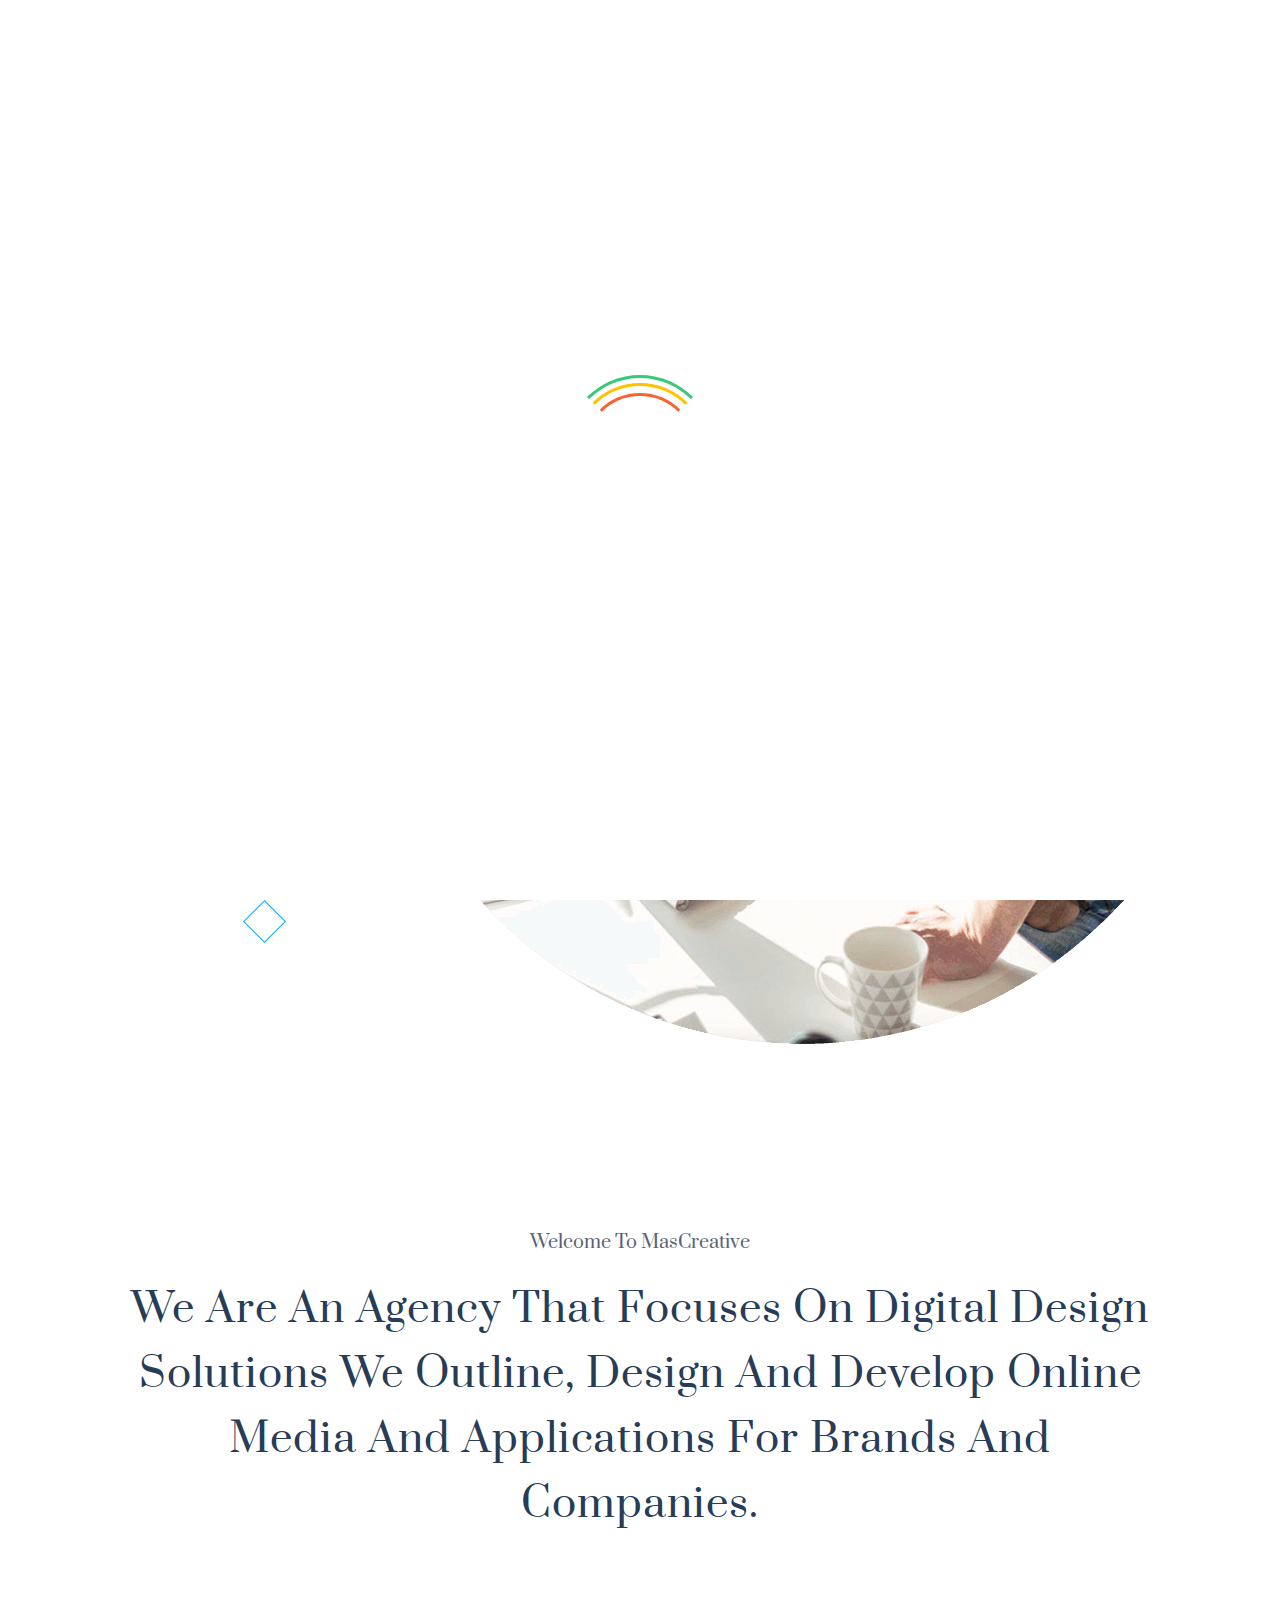
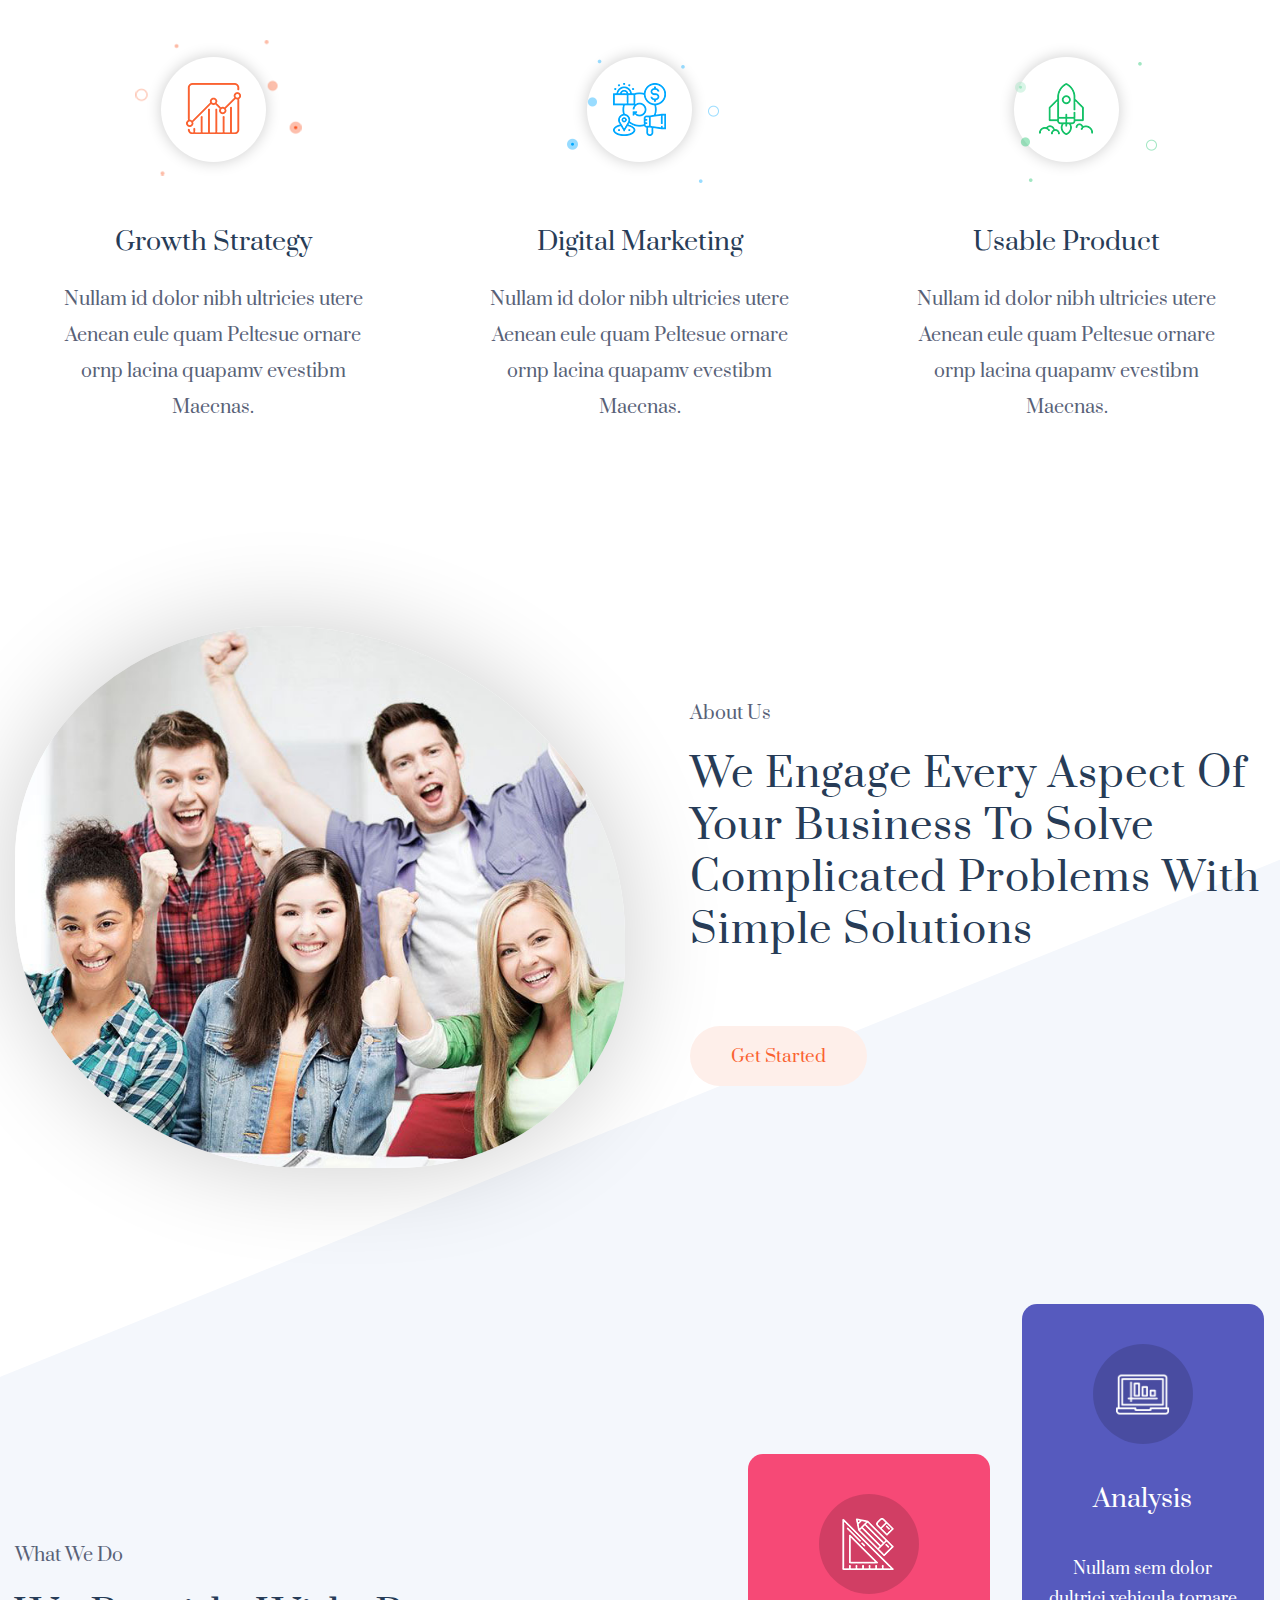
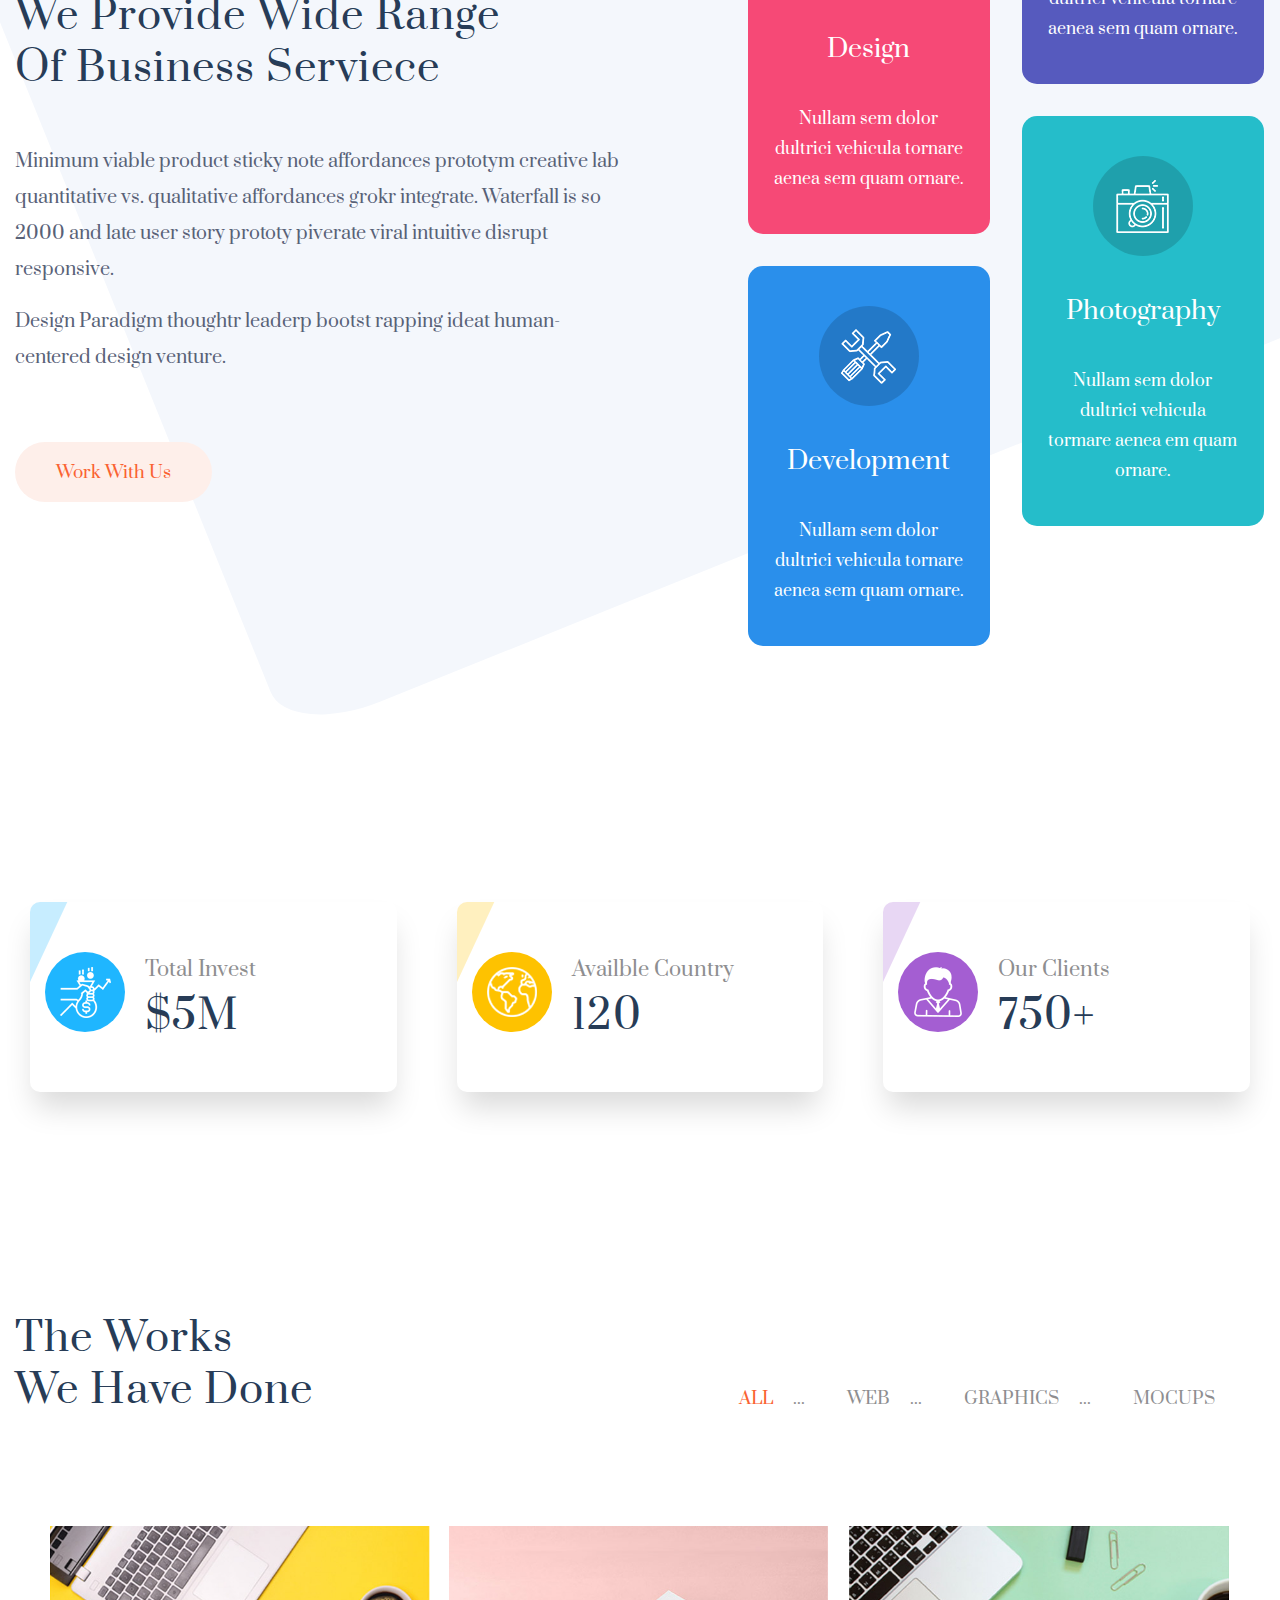
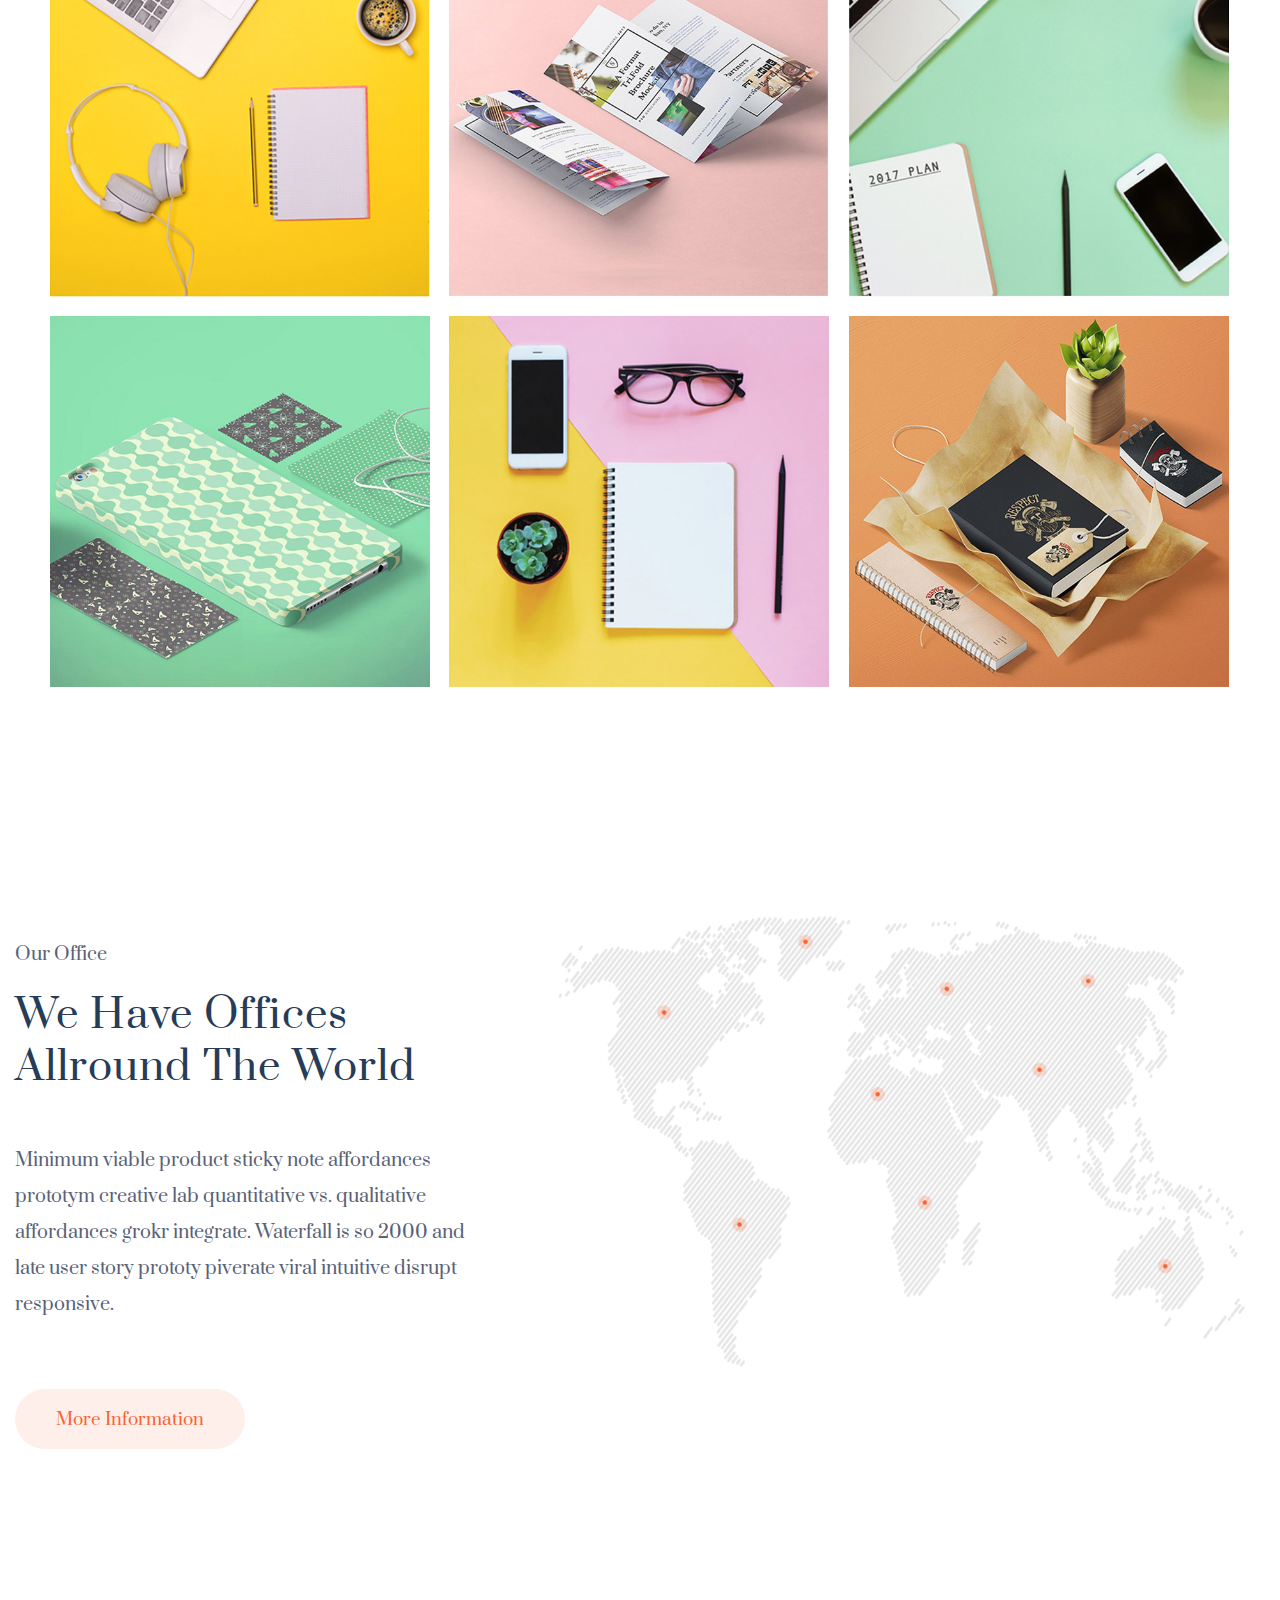
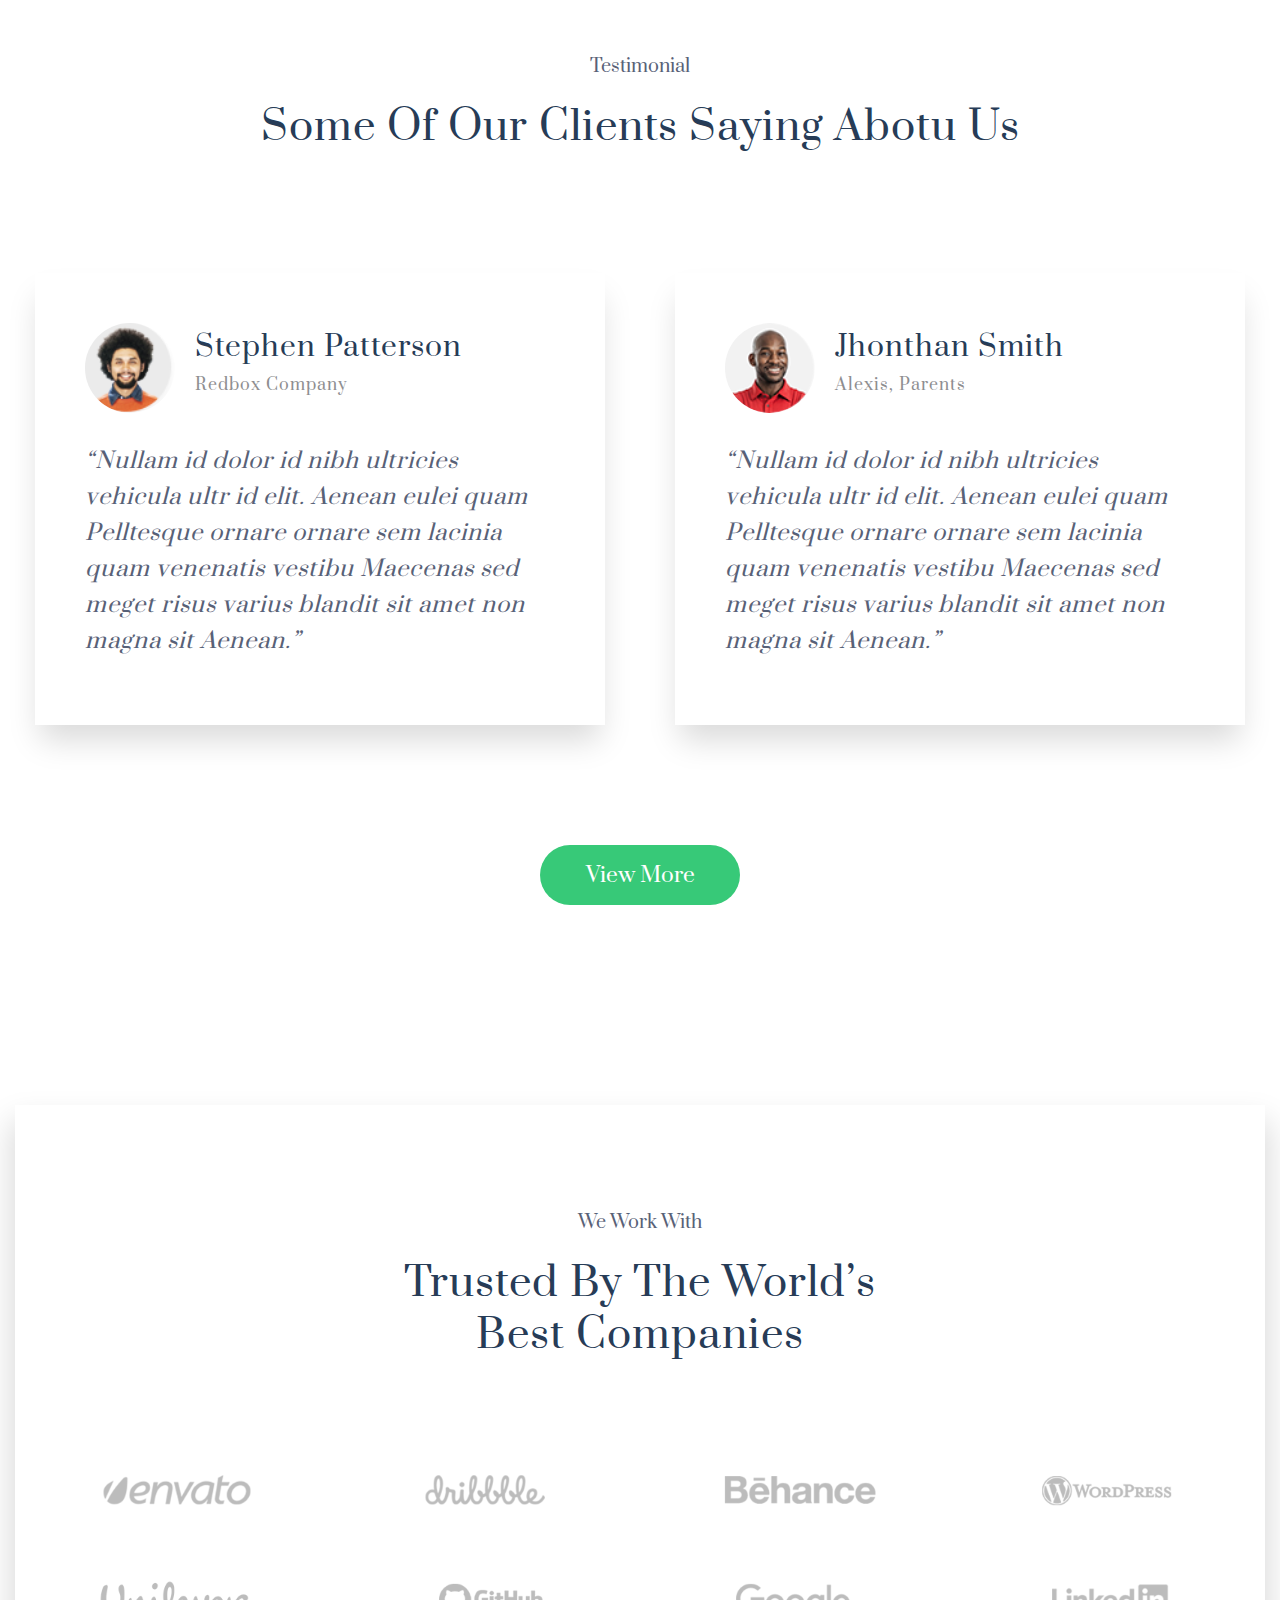
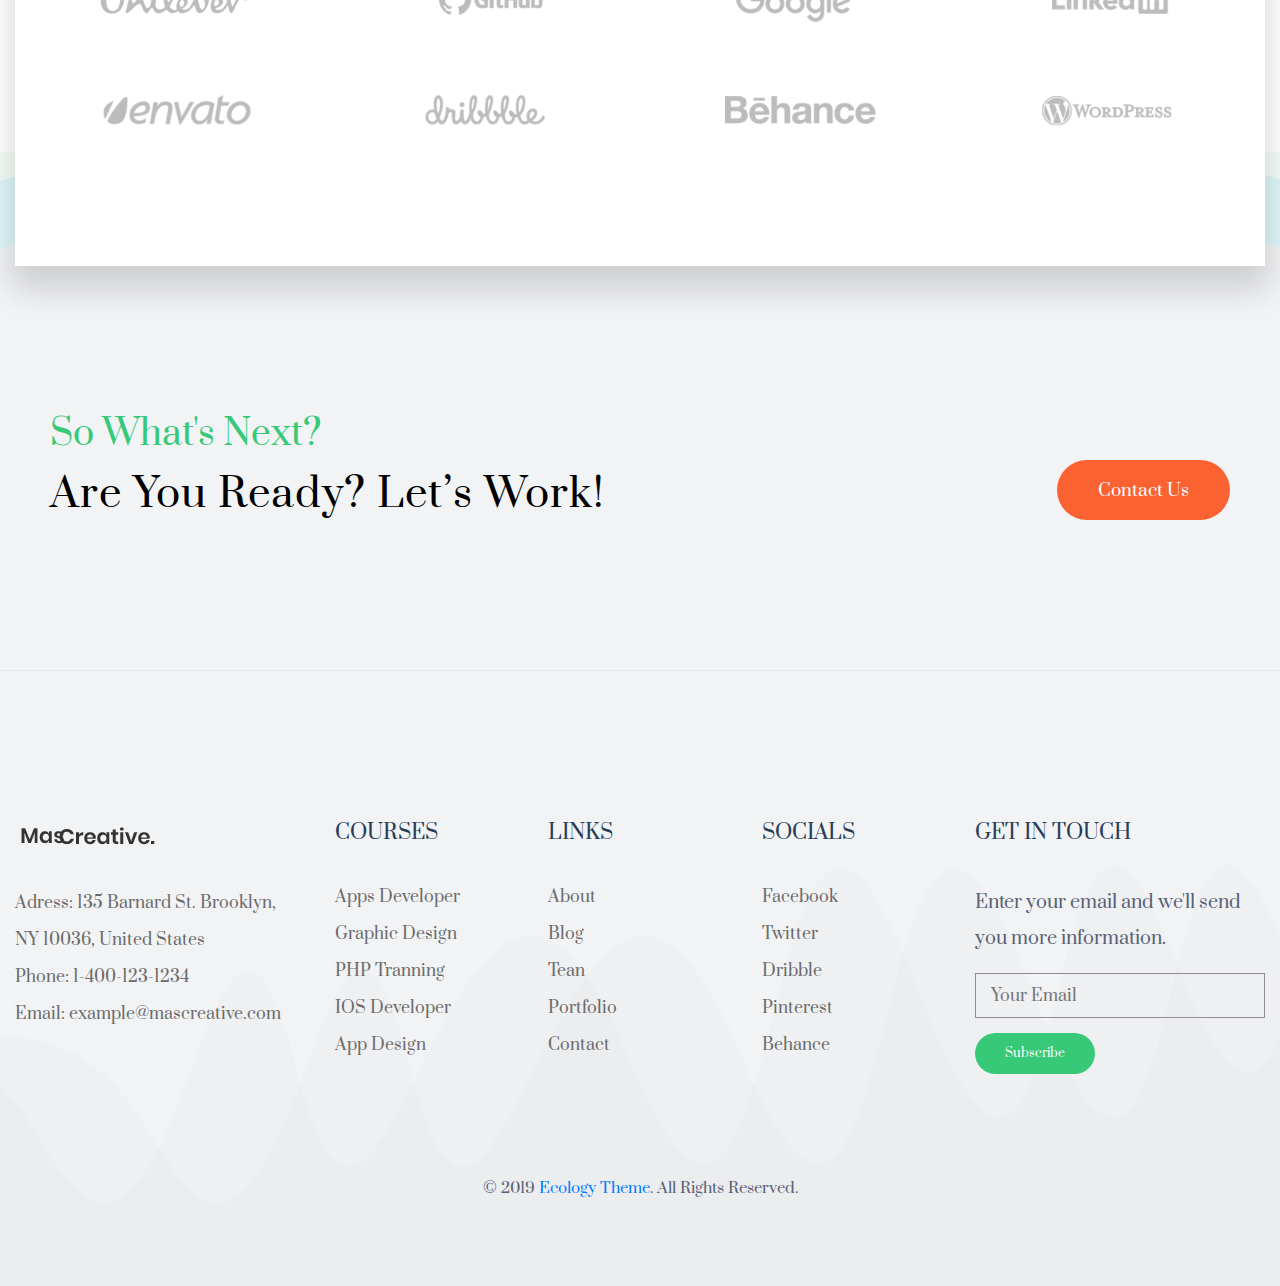
<file: index-02.html>
<!doctype html>
<html lang="en">
<head>
    <!-- Required meta tags -->
    <meta charset="UTF-8">
    <meta name="description" content="App Landign Page">
    <meta name="keywords" content="HTML,CSS,XML,JavaScript">
    <meta name="author" content="EcologyTheme">
    <meta name="viewport" content="width=device-width, initial-scale=1.0">
    <title>MasCreative - Creative Agency HTML Template</title>
    <!-- Icon -->
    <link rel="shortcut icon" type="image/x-icon" href="images/favicon.ico">
    <!-- Goole Font -->
    <link href="https://fonts.googleapis.com/css?family=Prata" rel="stylesheet"> 
    <!-- Bootstrap CSS -->
    <link rel="stylesheet" href="css/assets/bootstrap.min.css">
    <!-- Font awsome CSS -->
    <link rel="stylesheet" href="css/assets/font-awesome.min.css">
    <!-- popup-->
    <link rel="stylesheet" href="css/assets/magnific-popup.css">
    <!-- preloader css-->    
    <link rel="stylesheet" href="css/assets/preloader.css">
    <!-- main style-->
    <link rel="stylesheet" href="css/style.css">
    <link rel="stylesheet" href="css/responsive.css">                
    <!-- HTML5 shim and Respond.js IE8 support of HTML5 elements and media queries -->
    <!-- WARNING: Respond.js doesn't work if you view the page via file:// -->
    <!--[if lt IE 9]>
      <script src="https://oss.maxcdn.com/html5shiv/3.7.2/html5shiv.min.js"></script>
      <script src="https://oss.maxcdn.com/respond/1.4.2/respond.min.js"></script>
    <![endif]-->
</head>
<body class="index-02">
<div id="loader-wrapper">
    <div id="loader"></div>
    <div class="loader-section section-left"></div>
    <div class="loader-section section-right"></div>
</div>
<header id="header" class="header-02">
    <!-- START NAVBAR -->
    <nav class="navbar navbar-expand-md navbar-light bg-faded lab-navbar">
        
        <button class="navbar-toggler navbar-toggler-right" type="button" data-toggle="collapse" data-target="#navbarSupportedContent" aria-controls="navbarSupportedContent" aria-expanded="false" aria-label="Toggle navigation">
            <span class="toggle-icon"><i class="fa fa-bars" aria-hidden="true"></i></span>
        </button>
        <a class="navbar-brand" href="index.html"><img src="images/logo-black.png" alt="logo"></a>

        <div class="collapse navbar-collapse" id="navbarSupportedContent">
            <ul class="navbar-nav ml-auto">
                <li class="nav-item"><a data-scroll href="#header" class="nav-link active">Home</a></li>
                <li class="nav-item"><a data-scroll href="#about" class="nav-link">About</a></li>
                <li class="nav-item"><a data-scroll href="#services" class="nav-link">Services</a></li>
                <li class="nav-item"><a data-scroll href="#portfolio" class="nav-link">Portfolio</a></li>
                <li class="nav-item"><a data-scroll href="#testimonial" class="nav-link">Testimonial</a></li>
                <li class="nav-item"><a data-scroll href="#contact" class="nav-link">Contact</a></li>
            </ul>
        </div>
        <div class="navbar-collapse login-option">
            <ul class="d-flex ml-auto right_login_btn">
                <li><a href="#" class="myBtn">Log in</a></li>
                <li><a href="#" class="singup_btn myBtn_1">Sing Up</a></li>
            </ul>
            <!-- LogIn Modal -->
            <div class="modal fade login-modal" id="myModal" role="dialog">
                <div class="modal-dialog">
                    <!-- Modal content-->
                    <div class="modal-content">
                        <div class="modal-top"> 
                        <button type="button" class="close" data-dismiss="modal"><i class="fa fa-times"></i></button>                   
                            <h4>Sign In</h4>
                        </div>
                        <div class="modal-body">
                            <form role="form">
                                <div class="form-group">
                                    <input type="text" class="form-control" id="usrname" placeholder="Enter Username Or email">
                                </div>
                                <div class="form-group">
                                    <input type="text" class="form-control"  placeholder="Enter password">
                                </div>
                                <div class="checkbox">
                                    <label><input type="checkbox" value="" checked>Remember me</label>
                                </div>
                                <button type="submit" class="btn btn-success btn-block"><span class="glyphicon glyphicon-off"></span> Login</button>
                            </form>
                        </div>
                        <div class="modal-footer justify-content-between">
                            <a href="#">Register</a>
                            <a href="#">Forgot Your Password?</a>
                        </div>
                    </div>
                </div>
            </div><!-- End Log In Modal -->

            <!-- Sign Up Modal -->
            <div class="modal fade login-modal" id="myModal_1" role="dialog">
                <div class="modal-dialog">
                    <!-- Modal content-->
                    <div class="modal-content">
                        <div class="modal-top"> 
                        <button type="button" class="close" data-dismiss="modal"><i class="fa fa-times"></i></button>                   
                            <h4>Sign Up</h4>
                        </div>
                        <div class="modal-body">
                            <form role="form">
                                <div class="form-group">
                                    <input type="text" class="form-control" id="usrname" placeholder="Your Name">
                                </div>
                                <div class="form-group">
                                    <input type="text" class="form-control" id="email" placeholder="Your E-mail">
                                </div>
                                <div class="form-group">
                                    <input type="password" class="form-control"  placeholder="Enter Password">
                                </div>
                                <div class="form-group">
                                    <input type="password" class="form-control"  placeholder="Confirm Password">
                                </div>
                                <div class="checkbox">
                                    <label><input type="checkbox" value="" checked>Remember me</label>
                                </div>
                                <button type="submit" class="btn btn-success btn-block"><span class="glyphicon glyphicon-off"></span> Sign Up</button>
                            </form>
                        </div>

                    </div>
                </div>
            </div><!-- End Sign Up Modal -->
        </div>

    </nav><!-- END NAVBAR -->
    <div class="container">
        <div class="row">        
            <div class="col-12 col-sm-6 col-md-6 col-lg-6">
                <div class="intro-text">
                    <h1 >Best Creative Agency<br>For Your Needs</h1>
                    <p>Nullam id dolor nibh ultricies uter id elit. Aenean eule quam Peltesue ornare ornare sem lacina quapam venenat vestibulum Maecnas.</p>
                    <a href="#" class="btn btn-default button-l">Get Started</a>
                </div>
            </div>
             
        </div>    
    </div>
</header>
<!-- End Header -->

<section id="wellcome" class="wellcome-02">
    <div class="container">
        <div class="row">
            <div class="col-12 col-sm-12 col-md-12 col-lg-12 welcome-row-top text-center">
                <p class="service_sub_2">Welcome To MasCreative</p>   
                <h2 class="title">We Are An Agency That Focuses On Digital design solutions we outline, design and develop online media and applications for brands and companies.</h2>
            </div>               
        </div> 
        <div class="row welcome_bottom-text text-center">
            <div class="col-12 col-sm-12 col-md-12 col-lg-4 res-padding">
                <div class="bottom-content">
                    <div class="about-icon about-icon-1">
                       <img src="images/index-02/wellcome-icon-01.png" alt="">
                    </div>
                    <h3 class="subtitle_2">Growth Strategy</h3>
                    <p>Nullam id dolor nibh ultricies utere Aenean eule quam Peltesue ornare ornp lacina quapamv evestibm Maecnas.</p>
                </div>
            </div> 

            <div class="col-12 col-sm-12 col-md-12 col-lg-4 res-padding">
                <div class="bottom-content">
                    <div class="about-icon about-icon-2">
                       <img src="images/index-02/wellcome-icon-02.png" alt="">
                    </div>
                    <h3 class="subtitle_2">Digital Marketing</h3>
                    <p>Nullam id dolor nibh ultricies utere Aenean eule quam Peltesue ornare ornp lacina quapamv evestibm Maecnas.</p>
                </div>
            </div> 

            <div class="col-12 col-sm-12 col-md-12 col-lg-4 res-padding">
                <div class="bottom-content">
                    <div class="about-icon about-icon-3">
                       <img src="images/index-02/wellcome-icon-03.png" alt="">
                    </div>
                    <h3 class="subtitle_2">Usable Product</h3>
                    <p>Nullam id dolor nibh ultricies utere Aenean eule quam Peltesue ornare ornp lacina quapamv evestibm Maecnas.</p>
                </div>
            </div> 
                       
        </div>                         
    </div>
</section>

<section id="about" class="about-02">
    <div class="container">
        <div class="row">
            <div class="col-12 col-sm-12 col-md-12 col-lg-6">
                <div class="about-img">
                    <img src="images/index-02/about_bg.jpg" alt="">
                </div>
            </div> 
            <div class="col-12 col-sm-12 col-md-12 col-lg-6 about-02-content">
                <p class="service_sub_2">About Us</p>
                <h2 class="title">we engage every aspect of your business to solve complicated problems with simple solutions</h2>
                <a href="#" class="btn btn-default button-round">Get Started</a>
            </div>                           
        </div>                  
    </div>
</section>

<section id="services" class="services-02">
    <div class="container">
        <div class="row">
            <div class="col-12 col-sm-12 col-md-12 col-lg-7">
                <div class="services-content-left">
                    <p class="service_sub_2">What We Do</p>
                    <h2 class="title">We provide wide range<br>of business serviece</h2>
                    <p>Minimum viable product sticky note affordances prototym creative lab quantitative vs. qualitative affordances grokr integrate. Waterfall is so 2000 and late user story prototy piverate viral intuitive disrupt responsive.</p>
                    <p>Design Paradigm thoughtr leaderp bootst rapping ideat human-centered design venture.</p>
                    <a href="#" class="btn btn-default button-round">Work With Us</a>
                </div>
            </div> 
            <div class="col-12 col-sm-12 col-md-12 col-lg-5 services-right-text">
                <div class="row d-flex justify-content-end">
                    <div class="col-12 col-sm-6 col-md-6 col-lg-6 services-single">
                        <div class="services-box services-box-1 text-center">
                            <div class="service-icon">
                               <img src="images/index-02/services-icon-01.png" alt="">
                            </div>
                            <h3 class="subtitle_2">Design</h3>
                            <p>Nullam sem dolor dultrici vehicula tornare aenea sem quam ornare.</p>  
                        </div>
                    </div>

                    <div class="col-12 col-sm-6 col-md-6 col-lg-6 services-single">
                        <div class="services-box services-box-2 text-center">
                            <div class="service-icon">
                               <img src="images/index-02/services-icon-02.png" alt="">
                            </div>
                            <h3 class="subtitle_2">Analysis</h3>
                            <p>Nullam sem dolor dultrici vehicula tornare aenea sem quam ornare.</p>  
                        </div>
                    </div>

                    <div class="col-12 col-sm-6 col-md-6 col-lg-6 services-single">
                        <div class="services-box services-box-3 text-center">
                            <div class="service-icon">
                               <img src="images/index-02/services-icon-03.png" alt="">
                            </div>
                            <h3 class="subtitle_2">Development</h3>
                            <p>Nullam sem dolor dultrici vehicula tornare aenea sem quam ornare.</p>  
                        </div>
                    </div>

                    <div class="col-12 col-sm-6 col-md-6 col-lg-6 services-single">
                        <div class="services-box services-box-4 text-center">
                            <div class="service-icon">
                               <img src="images/index-02/services-icon-04.png" alt="">
                            </div>
                            <h3 class="subtitle_2">Photography</h3>
                            <p>Nullam sem dolor dultrici vehicula tormare aenea em quam ornare.</p>  
                        </div>
                    </div>
                </div>
            </div>                           
        </div>                  
    </div>
</section>


<section id="count-area" class="count-area">
    <div class="container">
        <div class="row">
            <div class="col-12 col-sm-6 col-md-6 col-lg-4 res-padding">
                <div class="single-count single-count-1">
                    <ul>
                        <li>
                            <div class="c-icon-box c-icon-box-1">
                                <img src="images/index/count-icon-1.png" alt="">
                            </div>
                        </li>
                        <li>
                            <span>Total Invest</span>
                            <h3 class="title">$5M</h3>
                        </li>
                    </ul>
                </div>
            </div>

            <div class="col-12 col-sm-6 col-md-6 col-lg-4 res-padding">
                <div class="single-count single-count-2">
                    <ul>
                        <li>
                            <div class="c-icon-box c-icon-box-2">
                                <img src="images/index/count-icon-2.png" alt="">
                            </div>
                        </li>
                        <li>
                            <span>Availble Country</span>
                            <h3 class="title">120</h3>
                        </li>
                    </ul>
                </div>
            </div>

            <div class="col-12 col-sm-6 col-md-6 col-lg-4 res-padding">
                <div class="single-count single-count-3">
                    <ul>
                        <li>
                            <div class="c-icon-box c-icon-box-3">
                                <img src="images/index/count-icon-3.png" alt="">
                            </div>
                        </li>
                        <li>
                            <span>Our Clients</span>
                            <h3 class="title">750+</h3>
                        </li>
                    </ul>
                </div>
            </div>
        </div>
    </div>
</section>
<!-- //Section - Services End -->


<section id="portfolio" class="portfolio">
    <div class="container">
        <div class="row">
            <div class="col-12 col-md-12 col-lg-12">
                <h2 class="title">The Works <br>We Have Done</h2>
                <div class="filter-buttons">
                    <div class="button-group filters-button-group">
                        <button class="button is-checked" data-filter="*">All</button>
                        <button class="button" data-filter=".metal">web</button>
                        <button class="button" data-filter=".web-design">Graphics</button>
                        <button class="button" data-filter=".html5">Mocups</button>
                    </div>
                </div>      
            </div>
        </div>    
    </div>
    <div class="container-fluid">
        <div class="row">     
             <div class="col-12 col-sm-12 col-md-12 col-lg-12">
                <div class="portfolio-wrapper">
                    <div class="grid">

                        <div class="grid-item normal html5" data-category="web-design">
                            <figure>
                                <img src="images/index/portfolio-01.jpg" alt="" class="img-responsive">
                                <figcaption>
                                    <a href="images/index/portfolio-01.jpg" class="port-view"></a>
                                </figcaption>
                            </figure>
                        </div>

                        <div class="grid-item normal web-design html5 metal" data-category="web-design">
                            <figure>
                                <img src="images/index/portfolio-02.jpg" alt="" class="img-responsive">
                                <figcaption>
                                    <a href="images/index/portfolio-02.jpg" class="port-view"></a>
                                </figcaption>
                            </figure>
                        </div>

                        <div class="grid-item normal web-design" data-category="web-design">
                            <figure>
                                <img src="images/index/portfolio-03.jpg" alt="" class="img-responsive">
                                <figcaption>
                                    <a href="images/index/portfolio-03.jpg" class="port-view"></a>
                                </figcaption>
                            </figure>
                        </div>

                        <div class="grid-item normal html5 metal" data-category="web-design">
                            <figure>
                                <img src="images/index/portfolio-04.jpg" alt="" class="img-responsive">
                                <figcaption>
                                    <a href="images/index/portfolio-04.jpg" class="port-view"></a>
                                </figcaption>
                            </figure>
                        </div>

                        <div class="grid-item normal web-design" data-category="web-design">
                            <figure>
                                <img src="images/index/portfolio-05.jpg" alt="" class="img-responsive">
                                <figcaption>
                                    <a href="images/index/portfolio-05.jpg" class="port-view"></a>
                                </figcaption>
                            </figure>
                        </div>

                        <div class="grid-item normal web-design metal" data-category="web-design">
                            <figure>
                                <img src="images/index/portfolio-06.jpg" alt="" class="img-responsive">
                                <figcaption>
                                    <a href="images/index/portfolio-06.jpg" class="port-view"></a>
                                </figcaption>
                            </figure>
                        </div>

                    </div>
                </div>    
            </div>

        </div>
    </div>
</section>

<section id="office_location" class="office_location">
    <div class="container">
        <div class="row">
            <div class="col-12 col-sm-12 col-md-12 col-lg-5 office-location-text">
                <p class="service_sub_2">Our Office</p>
                <h2 class="title">We Have Offices <br>Allround The World</h2>
                <p>Minimum viable product sticky note affordances prototym creative lab quantitative vs. qualitative affordances grokr integrate. Waterfall is so 2000 and late user story prototy piverate viral intuitive disrupt responsive.</p>
                <a href="#" class="btn btn-default button-round">More Information</a>
            </div> 
            <div class="col-12 col-sm-12 col-md-12 col-lg-7 office-location-map">
                <div class="map-wraper">
                    <img src="images/index-02/office-map.png" alt="">
                </div>
            </div>                         
        </div>                  
    </div>
</section>

<section id="testimonial" class="testimonial-02">
    <div class="container">
        <div class="row">
            <div class="col-12 col-md-12 col-lg-12 text-center">  
                <p class="service_sub_2">Testimonial</p>
                <h2 class="title">some of our clients saying abotu us</h2>
            </div>
        </div>

        <div class="row tesimonial-wapper">
            <div class="col-12 col-sm-12 col-md-12 col-lg-6 res-padding">
                <div class="single-tesimonial">
                    <div class="images-box">
                        <ul class="list-unstyled">
                            <li><img src="images/index-02/client-img-01.png" alt=""></li>
                            <li>
                                <h3>Stephen Patterson</h3>
                                <span>Redbox Company</span>
                            </li>
                        </ul>
                    </div>

                    <div class="content-box">
                        <p>“Nullam id dolor id nibh ultricies vehicula ultr id elit. Aenean eulei quam Pelltesque ornare ornare sem lacinia quam venenatis vestibu Maecenas sed meget risus varius blandit sit amet non magna sit Aenean.”</p>
                    </div>
                </div>
            </div> 
            <div class="col-12 col-sm-12 col-md-12 col-lg-6 about-02-content res-padding">
                <div class="single-tesimonial">
                    <div class="images-box">
                        <ul class="list-unstyled">
                            <li><img src="images/index-02/client-img-02.png" alt=""></li>
                            <li>
                                <h3>Jhonthan Smith</h3>
                                <span>Alexis, Parents</span>
                            </li>
                        </ul>
                    </div>

                    <div class="content-box">
                        <p>“Nullam id dolor id nibh ultricies vehicula ultr id elit. Aenean eulei quam Pelltesque ornare ornare sem lacinia quam venenatis vestibu Maecenas sed meget risus varius blandit sit amet non magna sit Aenean.”</p>
                    </div>
                </div>
            </div>                           
        </div> 
        <div class="row">
            <div class="col-12 col-sm-12 col-md-12 col-lg-12 text-center">
                 <div class="testimoinal-btn">
                   <a href="#" class="btn btn-default button-l">View More</a>
                </div>
            </div>
        </div>

    </div>
</section>

<section id="companis-logos" class="companis-logos-02">
    <div class="container">
        <div class="container-wapper">
            <div class="row">
                <div class="col-12 col-md-12 col-lg-12 text-center company-logo-title">
                    <p class="service_sub_2">We Work With</p>
                    <h2 class="title">Trusted By The World’s <br>Best Companies</h2>    
                </div>
                <div class="col-12 col-md-12 col-lg-12">
                    <div class="companis-logo-wapper">
                        <ul>
                            <li><img src="images/index/company_logo-01.png" alt=""></li>
                            <li><img src="images/index/company_logo-02.png" alt=""></li>
                            <li><img src="images/index/company_logo-03.png" alt=""></li>
                            <li><img src="images/index/company_logo-04.png" alt=""></li>
                            <li><img src="images/index/company_logo-05.png" alt=""></li>
                            <li><img src="images/index/company_logo-06.png" alt=""></li>
                            <li><img src="images/index/company_logo-07.png" alt=""></li>
                            <li><img src="images/index/company_logo-08.png" alt=""></li>
                            <li><img src="images/index/company_logo-01.png" alt=""></li>
                            <li><img src="images/index/company_logo-02.png" alt=""></li>
                            <li><img src="images/index/company_logo-03.png" alt=""></li>
                            <li><img src="images/index/company_logo-04.png" alt=""></li>
                        </ul>
                    </div>
                </div>                  
            </div>               
        </div>
    </div>
</section>

<section id="contact" class="contact-02">
    <div class="container">
        <div class="row">
            <div class="col-12 col-md-12 contact-us">
                <div class="contact-text">
                    <p>So What's Next?</p>
                    <h2 class="title">Are You Ready? Let’s Work!</h2>  
                </div>
                <a href="#" class="btn btn-default button-round">Contact Us</a>
            </div>               
        </div>                  
    </div>
</section>


<footer id="footer" class="footer-02">
    <div class="container">
        <div class="row">
            <div class="col-12 col-sm-12 col-md-12 col-lg-3 res-padding">
                <img src="images/logo-black.png" alt="" class="subtitle_1">
                <ul>
                    <li>Adress: 135 Barnard St. Brooklyn,</li>
                    <li>NY 10036, United States</li>
                    <li>Phone: 1-400-123-1234</li>
                    <li>Email: example@mascreative.com</li>
                </ul>
            </div>

            <div class="col-12 col-sm-6 col-md-6 col-lg-2 res-padding">
                <h3 class="subtitle_1">Courses</h3>
                <ul class="list-unstyled">
                    <li><a href="#">Apps Developer</a></li>
                    <li><a href="#">Graphic Design</a></li>
                    <li><a href="#">PHP Tranning</a></li>
                    <li><a href="#">IOS Developer</a></li>
                    <li><a href="#">App Design</a></li>
                </ul>
            </div>

            <div class="col-12 col-sm-6 col-md-6 col-lg-2 res-padding">
                <h3 class="subtitle_1">Links</h3>
                <ul class="list-unstyled">
                    <li><a href="#">About</a></li>
                    <li><a href="#">Blog</a></li>
                    <li><a href="#">Tean</a></li>
                    <li><a href="#">Portfolio</a></li>
                    <li><a href="#">Contact</a></li>
                </ul>
            </div>

            <div class="col-12 col-sm-6 col-md-6 col-lg-2 res-padding">
                <h3 class="subtitle_1">Socials</h3>
                <ul class="list-unstyled">
                    <li><a href="#">Facebook</a></li>
                    <li><a href="#">Twitter</a></li>
                    <li><a href="#">Dribble</a></li>
                    <li><a href="#">Pinterest</a></li>
                    <li><a href="#">Behance</a></li>
                </ul>
            </div>  

            <div class="col-12 col-sm-6 col-md-6 col-lg-3 res-padding">
                <h3 class="subtitle_1">Get in Touch</h3>
                <p>Enter your email and we'll send you more information.</p>

                <form action="#">
                    <div class="form-group">
                        <input placeholder="Your Email" type="email" required="">
                        <div class="submit-btn">
                            <button type="submit" class="text-center">Subscribe</button>
                        </div>
                    </div>
                </form>
            </div>
        </div>
        <div class="row copyright-text">
            <div class="col-md-12 col-sm-12 text-center">
                <p>&copy; 2019 <a target="_blank" href="http://www.ecologytheme.com" title="Free & Premium Twitter Bootstrap HTML templates & WordPress Themes">Ecology Theme</a>. All Rights Reserved.</p>
            </div>
        </div>        
    </div>   
</footer><!-- ./ End Footer Area-->

</div>
    <!-- Optional JavaScript -->
    <script src="js/modernizr-2.6.2.min.js"></script>
    <script src="js/jquery-3.2.1.min.js"></script>
    <script src="js/popper.min.js"></script>
    <script src="js/bootstrap.min.js"></script>
    <script src="js/jquery.sticky.js"></script>
    <script src="js/isotope.pkgd.min.js"></script>
    <script src="js/jquery.magnific-popup.min.js"></script>
    <script src="js/custom.js"></script>
</body>
</html>
</file>
<file: css/assets/preloader.css>
/* 
 _____   _           _         _                        _                  
|_   _| | |         | |       | |                      | |                 
  | |   | |__   __ _| |_ ___  | |_ ___  _ __ ___   __ _| |_ ___   ___  ___ 
  | |   | '_ \ / _` | __/ _ \ | __/ _ \| '_ ` _ \ / _` | __/ _ \ / _ \/ __|
 _| |_  | | | | (_| | ||  __/ | || (_) | | | | | | (_| | || (_) |  __/\__ \
 \___/  |_| |_|\__,_|\__\___|  \__\___/|_| |_| |_|\__,_|\__\___/ \___||___/

Oh nice, welcome to the stylesheet of dreams. 
It has it all. Classes, ID's, comments...the whole lot:)
Enjoy responsibly!
@ihatetomatoes

*/

/* ==========================================================================
   Chrome Frame prompt
   ========================================================================== */

.chromeframe {
    margin: 0.2em 0;
    background: #fff;
    color: #000;
    padding: 0.2em 0;
}

/* ==========================================================================
   Author's custom styles
   ========================================================================== */
#loader-wrapper {
    position: fixed;
    top: 0;
    left: 0;
    width: 100%;
    height: 100%;
    z-index: 1000;
}
#loader {
    display: block;
    position: relative;
    left: 50%;
    top: 50%;
    width: 150px;
    height: 150px;
    margin: -75px 0 0 -75px;
    border-radius: 50%;
    border: 3px solid transparent;
    border-top-color: #37c978;

    -webkit-animation: spin 2s linear infinite; /* Chrome, Opera 15+, Safari 5+ */
    animation: spin 2s linear infinite; /* Chrome, Firefox 16+, IE 10+, Opera */

    z-index: 1001;
}

    #loader:before {
        content: "";
        position: absolute;
        top: 5px;
        left: 5px;
        right: 5px;
        bottom: 5px;
        border-radius: 50%;
        border: 3px solid transparent;
        border-top-color: #FEC200;

        -webkit-animation: spin 3s linear infinite; /* Chrome, Opera 15+, Safari 5+ */
        animation: spin 3s linear infinite; /* Chrome, Firefox 16+, IE 10+, Opera */
    }

    #loader:after {
        content: "";
        position: absolute;
        top: 15px;
        left: 15px;
        right: 15px;
        bottom: 15px;
        border-radius: 50%;
        border: 3px solid transparent;
        border-top-color: #FA6231;

        -webkit-animation: spin 1.5s linear infinite; /* Chrome, Opera 15+, Safari 5+ */
          animation: spin 1.5s linear infinite; /* Chrome, Firefox 16+, IE 10+, Opera */
    }

    @-webkit-keyframes spin {
        0%   { 
            -webkit-transform: rotate(0deg);  /* Chrome, Opera 15+, Safari 3.1+ */
            -ms-transform: rotate(0deg);  /* IE 9 */
            transform: rotate(0deg);  /* Firefox 16+, IE 10+, Opera */
        }
        100% {
            -webkit-transform: rotate(360deg);  /* Chrome, Opera 15+, Safari 3.1+ */
            -ms-transform: rotate(360deg);  /* IE 9 */
            transform: rotate(360deg);  /* Firefox 16+, IE 10+, Opera */
        }
    }
    @keyframes spin {
        0%   { 
            -webkit-transform: rotate(0deg);  /* Chrome, Opera 15+, Safari 3.1+ */
            -ms-transform: rotate(0deg);  /* IE 9 */
            transform: rotate(0deg);  /* Firefox 16+, IE 10+, Opera */
        }
        100% {
            -webkit-transform: rotate(360deg);  /* Chrome, Opera 15+, Safari 3.1+ */
            -ms-transform: rotate(360deg);  /* IE 9 */
            transform: rotate(360deg);  /* Firefox 16+, IE 10+, Opera */
        }
    }

    #loader-wrapper .loader-section {
        position: fixed;
        top: 0;
        width: 51%;
        height: 100%;
        background: #ffffff;
        z-index: 1000;
        -webkit-transform: translateX(0);  /* Chrome, Opera 15+, Safari 3.1+ */
        -ms-transform: translateX(0);  /* IE 9 */
        transform: translateX(0);  /* Firefox 16+, IE 10+, Opera */
    }

    #loader-wrapper .loader-section.section-left {
        left: 0;
    }

    #loader-wrapper .loader-section.section-right {
        right: 0;
    }

    /* Loaded */
    .loaded #loader-wrapper .loader-section.section-left {
        -webkit-transform: translateX(-100%);  /* Chrome, Opera 15+, Safari 3.1+ */
            -ms-transform: translateX(-100%);  /* IE 9 */
                transform: translateX(-100%);  /* Firefox 16+, IE 10+, Opera */

        -webkit-transition: all 0.7s 0.3s cubic-bezier(0.645, 0.045, 0.355, 1.000);  
                transition: all 0.7s 0.3s cubic-bezier(0.645, 0.045, 0.355, 1.000);
    }

    .loaded #loader-wrapper .loader-section.section-right {
        -webkit-transform: translateX(100%);  /* Chrome, Opera 15+, Safari 3.1+ */
            -ms-transform: translateX(100%);  /* IE 9 */
                transform: translateX(100%);  /* Firefox 16+, IE 10+, Opera */

-webkit-transition: all 0.7s 0.3s cubic-bezier(0.645, 0.045, 0.355, 1.000);  
        transition: all 0.7s 0.3s cubic-bezier(0.645, 0.045, 0.355, 1.000);
    }
    
    .loaded #loader {
        opacity: 0;
        -webkit-transition: all 0.3s ease-out;  
                transition: all 0.3s ease-out;
    }
    .loaded #loader-wrapper {
        visibility: hidden;

        -webkit-transform: translateY(-100%);  /* Chrome, Opera 15+, Safari 3.1+ */
            -ms-transform: translateY(-100%);  /* IE 9 */
                transform: translateY(-100%);  /* Firefox 16+, IE 10+, Opera */

        -webkit-transition: all 0.3s 1s ease-out;  
                transition: all 0.3s 1s ease-out;
    }
    
    /* JavaScript Turned Off */
    .no-js #loader-wrapper {
        display: none;
    }
    .no-js h1 {
        color: #222222;
    }

    #content {
        margin: 0 auto;
        padding-bottom: 50px;
        width: 80%;
        max-width: 978px;
    }  






/* ==========================================================================
   Helper classes
   ========================================================================== */

/*
 * Image replacement
 */

.ir {
    background-color: transparent;
    border: 0;
    overflow: hidden;
    /* IE 6/7 fallback */
    *text-indent: -9999px;
}

.ir:before {
    content: "";
    display: block;
    width: 0;
    height: 150%;
}

/*
 * Hide from both screenreaders and browsers: h5bp.com/u
 */

.hidden {
    display: none !important;
    visibility: hidden;
}

/*
 * Hide only visually, but have it available for screenreaders: h5bp.com/v
 */

.visuallyhidden {
    border: 0;
    clip: rect(0 0 0 0);
    height: 1px;
    margin: -1px;
    overflow: hidden;
    padding: 0;
    position: absolute;
    width: 1px;
}

/*
 * Extends the .visuallyhidden class to allow the element to be focusable
 * when navigated to via the keyboard: h5bp.com/p
 */

.visuallyhidden.focusable:active,
.visuallyhidden.focusable:focus {
    clip: auto;
    height: auto;
    margin: 0;
    overflow: visible;
    position: static;
    width: auto;
}

/*
 * Hide visually and from screenreaders, but maintain layout
 */

.invisible {
    visibility: hidden;
}

/*
 * Clearfix: contain floats
 *
 * For modern browsers
 * 1. The space content is one way to avoid an Opera bug when the
 *    `contenteditable` attribute is included anywhere else in the document.
 *    Otherwise it causes space to appear at the top and bottom of elements
 *    that receive the `clearfix` class.
 * 2. The use of `table` rather than `block` is only necessary if using
 *    `:before` to contain the top-margins of child elements.
 */

.clearfix:before,
.clearfix:after {
    content: " "; /* 1 */
    display: table; /* 2 */
}

.clearfix:after {
    clear: both;
}

/*
 * For IE 6/7 only
 * Include this rule to trigger hasLayout and contain floats.
 */

.clearfix {
    *zoom: 1;
}

/* ==========================================================================
   EXAMPLE Media Queries for Responsive Design.
   These examples override the primary ('mobile first') styles.
   Modify as content requires.
   ========================================================================== */

@media only screen and (min-width: 35em) {
    /* Style adjustments for viewports that meet the condition */
}

@media print,
       (-o-min-device-pixel-ratio: 5/4),
       (-webkit-min-device-pixel-ratio: 1.25),
       (min-resolution: 120dpi) {
    /* Style adjustments for high resolution devices */
}

/* ==========================================================================
   Print styles.
   Inlined to avoid required HTTP connection: h5bp.com/r
   ========================================================================== */

@media print {
    * {
        background: transparent !important;
        color: #000 !important; /* Black prints faster: h5bp.com/s */
        box-shadow: none !important;
        text-shadow: none !important;
    }

    a,
    a:visited {
        text-decoration: underline;
    }

    a[href]:after {
        content: " (" attr(href) ")";
    }

    abbr[title]:after {
        content: " (" attr(title) ")";
    }

    /*
     * Don't show links for images, or javascript/internal links
     */

    .ir a:after,
    a[href^="javascript:"]:after,
    a[href^="#"]:after {
        content: "";
    }

    pre,
    blockquote {
        border: 1px solid #999;
        page-break-inside: avoid;
    }

    thead {
        display: table-header-group; /* h5bp.com/t */
    }

    tr,
    img {
        page-break-inside: avoid;
    }

    img {
        max-width: 100% !important;
    }

    @page {
        margin: 0.5cm;
    }

    p,
    h2,
    h3 {
        orphans: 3;
        widows: 3;
    }

    h2,
    h3 {
        page-break-after: avoid;
    }
}

/* 
	Ok so you have made it this far, that means you are very keen to on my code. 
	Anyway I don't really mind it. This is a great way to learn so you actually doing the right thing:)
	Follow me @ihatetomatoes
*/
</file>
<file: css/style.css>
/*
Template Name: MasCreative - Creative Agency HTML Template
Author       : SylTheme
Version      : 1.0
Url			 : http://www.getnajmul.com/theme/mascreative/demo/
*/
  /*===========================
      CSS INDEX
  =============================
  01. GENERAL STYLE (body, link color, section-title, preloader btn, overlay, section-padding etc)
  02. Header #header
  03. About #about
  04. Portfolio #portfolio
  05. Pricing #priceing
  06. Testimonial #tesimonial
  07. Company Logos #companis-logos
  08. Footer #footer
=============================*/
/* *************************
:: Common CSS
************************* */
/* Variables */
* {
  margin: 0;
  padding: 0; }

body {
  overflow-x: hidden;
  font-size: 16px;
  line-height: 25px;
  font-weight: 400;
  font-family: "Poppins", sans-serif; }

h1, h2, h3, h4, h5, h6 {
  color: #222129;
  font-family: "Poppins", sans-serif;
  margin: 0; }

p {
  color: #8e8e90;
  font-size: 18px;
  font-weight: 400;
  line-height: 30px; }

a,
a:hover,
a:focus {
  transition: all 0.3s ease-in-out;
  text-decoration: none;
  outline: none; }

ol,
ul {
  margin: 0;
  padding: 0; }

ol li,
ul li {
  list-style: outside none none;
  list-style-type: none; }

/*=======[ Index One Style ]========*/
.title {
  color: #222129;
  font-size: 40px;
  font-weight: 600;
  letter-spacing: 1px;
  line-height: 52px; }

.subtitle_1 {
  margin-bottom: 40px;
  font-size: 20px;
  font-weight: 500;
  text-transform: uppercase; }
  .subtitle_1 span {
    position: relative;
    padding: 0 130px; }
    .subtitle_1 span:before {
      position: absolute;
      top: 50%;
      content: "";
      height: 1px;
      width: 170px;
      left: 0;
      background: #adadad; }

.subtitle_2 {
  font-size: 25px;
  font-weight: 600; }

.button-l {
  background: #37c978;
  border-radius: 0;
  color: #ffffff;
  height: 60px;
  line-height: 60px;
  padding: 0 40px;
  font-size: 20px; }
  .button-l:hover {
    color: #ffffff; }

.button-round {
  background: #feefea;
  color: #fa6231;
  height: 60px;
  line-height: 60px;
  padding: 0 40px;
  font-size: 17px;
  border-radius: 50px; }
  .button-round:hover {
    color: #fa6231; }

.index-03 .button-l {
  background: #fcb825;
  border-radius: 0;
  color: #ffffff;
  height: 60px;
  line-height: 60px;
  padding: 0;
  width: 200px;
  font-size: 18px;
  border-radius: 0;
  font-family: "Montserrat", sans-serif;
  text-transform: uppercase; }
.index-03 .button-2 {
  border: 1px solid #32bbef;
  color: #32bbef;
  height: 60px;
  line-height: 60px;
  padding: 0;
  width: 200px;
  font-size: 17px;
  border-radius: 0;
  font-family: "Montserrat", sans-serif;
  text-transform: uppercase;
  overflow: hidden;
  position: relative; }
  .index-03 .button-2:before {
    position: absolute;
    background: #e9f9ff;
    transform: skew(40deg);
    content: "";
    top: 0;
    left: -140%;
    height: 100%;
    width: 200%;
    z-index: -1;
    transition: all 0.3s ease-in-out; }
  .index-03 .button-2:hover:before {
    left: -50%; }

/*-----Sticky Nav Style-------*/
.is-sticky .lab-navbar-1 a {
  color: #333 !important; }
  .is-sticky .lab-navbar-1 a.active {
    color: #37c978 !important; }
.is-sticky .lab-navbar {
  padding: 20px 0 !important;
  background: #fff;
  transition: 0.5s ease;
  box-shadow: 0 0 50px 0 rgba(0, 0, 0, 0.15);
  transition: all 0.3s ease-in-out; }

.index-02 .lab-navbar, .index-03 .lab-navbar {
  padding: 20px 100px !important; }

/*=======[ Index One Style ]========*/
/*---------- Header Style-------*/
header {
  background: url("../images/index/banner.jpg") no-repeat 50% 50%;
  min-height: 985px;
  background-size: cover;
  position: relative; }
  header:before {
    background: rgba(0, 0, 0, 0.25);
    content: "";
    height: 100%;
    position: absolute;
    width: 100%;
    left: 0; }
  header .navbar {
    padding: 50px 0 0; }
    header .navbar .navbar-nav .nav-item {
      padding: 0 25px; }
      header .navbar .navbar-nav .nav-item .nav-link {
        padding: 0;
        color: #ffffff;
        font-size: 15px; }
        header .navbar .navbar-nav .nav-item .nav-link.active, header .navbar .navbar-nav .nav-item .nav-link:hover {
          color: #37c978; }
  header .intro-text {
    margin-top: 250px; }
    header .intro-text h1 {
      font-size: 60px;
      color: #ffffff;
      font-weight: 800; }
    header .intro-text p {
      font-size: 25px;
      color: #ffffff;
      margin: 40px 0 70px; }
  header .intro-video {
    margin-top: 100px; }
    header .intro-video ul {
      display: flex;
      float: right;
      margin-right: -135px; }
      header .intro-video ul li:first-child {
        padding-right: 15px; }
      header .intro-video ul li:last-child {
        padding-top: 10px; }
      header .intro-video ul li .video-play {
        background: rgba(255, 255, 255, 0.15);
        border: 2px solid;
        border-radius: 50%;
        color: #ffffff;
        font-size: 18px;
        height: 60px;
        padding: 20px 25px;
        width: 60px; }
      header .intro-video ul li span {
        display: table-row;
        color: #ffffff;
        font-size: 18px;
        line-height: 20px; }
        header .intro-video ul li span:first-child {
          font-size: 13px; }

/*---------- About Style-------*/
.about_us {
  padding: 120px 0; }
  .about_us .title {
    padding: 0 45px 0 0; }
  .about_us .about_left_content h2 {
    text-transform: uppercase;
    font-size: 43px;
    font-weight: 900;
    opacity: 0.03;
    margin-bottom: 15px; }
  .about_us .about_left_content p {
    padding-bottom: 30px; }
    .about_us .about_left_content p:last-child {
      padding-bottom: 0px; }
  .about_us .abotu_bottom {
    margin-top: 140px; }
    .about_us .abotu_bottom .bottom-content {
      padding: 0 30px 0 0; }
      .about_us .abotu_bottom .bottom-content .subtitle_2 {
        padding: 40px 0 30px; }

/*---------- Performance Style-------*/
.performance .performance-img img {
  height: auto;
  margin-left: -28%; }
.performance .performance-left {
  margin-top: 100px; }
  .performance .performance-left .title {
    padding-bottom: 30px; }
  .performance .performance-left .subtitle_2 {
    padding: 30px 0; }

/*---------- Count Style-------*/
.count-area {
  padding: 120px 0; }
  .count-area .single-count {
    box-shadow: 0 20px 30px -5px rgba(0, 0, 0, 0.15);
    padding: 100px 15px 100px 60px;
    margin: 0 15px;
    transition: all 0.3s ease-in-out; }
    .count-area .single-count:hover {
      box-shadow: 0 30px 30px -5px rgba(0, 0, 0, 0.15); }
    .count-area .single-count ul {
      display: flex;
      text-align: left; }
      .count-area .single-count ul li .title {
        padding-top: 8px; }
      .count-area .single-count ul li .c-icon-box {
        border-radius: 50%;
        height: 80px;
        width: 80px; }
        .count-area .single-count ul li .c-icon-box img {
          height: 55px;
          width: 55px;
          margin: 13px; }
      .count-area .single-count ul li .c-icon-box-1 {
        background: #1fb6ff; }
      .count-area .single-count ul li .c-icon-box-2 {
        background: #fec200; }
      .count-area .single-count ul li .c-icon-box-3 {
        background: #a45ed2; }
      .count-area .single-count ul li:first-child {
        padding-right: 40px; }
      .count-area .single-count ul li:last-child {
        padding-top: 5px; }
      .count-area .single-count ul li .count-icon {
        background: rgba(255, 255, 255, 0.15);
        border: 2px solid;
        border-radius: 50%;
        color: #8e8e90;
        font-size: 18px;
        height: 60px;
        padding: 20px;
        width: 60px; }
      .count-area .single-count ul li span {
        display: table-row;
        color: #8e8e90;
        font-size: 20px; }

/*---------- Portfolio Style-------*/
.portfolio {
  padding: 100px 0; }
  .portfolio .title {
    float: left; }
  .portfolio .filter-buttons .button-group {
    float: right;
    margin-right: 50px;
    margin-top: 74px; }
    .portfolio .filter-buttons .button-group .button {
      color: #8e8e90;
      border: medium none;
      cursor: pointer;
      font-size: 17px;
      padding-left: 70px;
      position: relative;
      text-transform: uppercase;
      background: transparent;
      outline: none; }
      .portfolio .filter-buttons .button-group .button:before {
        position: absolute;
        content: "..";
        top: 0;
        right: -40px; }
      .portfolio .filter-buttons .button-group .button:last-child:before {
        display: none; }
    .portfolio .filter-buttons .button-group .button.is-checked {
      color: #fa6231; }
      .portfolio .filter-buttons .button-group .button.is-checked:before {
        color: #8e8e90; }
  .portfolio .portfolio-wrapper {
    margin: 100px 25px 0; }
    .portfolio .portfolio-wrapper .grid .grid-item {
      width: 33.33%;
      padding: 10px; }
      .portfolio .portfolio-wrapper .grid .grid-item figure {
        position: relative;
        overflow: hidden; }
        .portfolio .portfolio-wrapper .grid .grid-item figure img {
          width: 100%; }
        .portfolio .portfolio-wrapper .grid .grid-item figure figcaption a {
          background: #fa6231;
          content: "";
          height: 100%;
          left: 0;
          opacity: 0;
          position: absolute;
          top: 0;
          width: 100%;
          visibility: hidden;
          transition: all 0.3s ease-in-out;
          cursor: url("../images/cursor.png"), auto;
          transform: scale(0.8); }
        .portfolio .portfolio-wrapper .grid .grid-item figure:hover figcaption a {
          visibility: visible;
          opacity: 0.8;
          transform: scale(1); }

/*---------- Pricieng Style-------*/
.priceing {
  padding: 100px 0;
  position: relative; }
  .priceing:before {
    background: #f8fcff;
    border-radius: 20%;
    content: "";
    height: 1290px;
    left: -3%;
    position: absolute;
    top: -70%;
    transform: rotate(-30deg);
    width: 1980px;
    z-index: -1; }
  .priceing:after {
    background: #f9f9f9;
    border-radius: 20%;
    content: "";
    height: 1290px;
    left: -3%;
    position: absolute;
    top: -73%;
    transform: rotate(-30deg);
    width: 1980px;
    z-index: -1; }
  .priceing .pricing-text-left .nav-btn {
    margin: 60px 0 50px;
    border: 1px solid #8e8e90;
    padding: 7px;
    display: inline-flex; }
    .priceing .pricing-text-left .nav-btn .nav-item .nav-link {
      border: none;
      border-radius: 0;
      height: 50px;
      width: 170px;
      line-height: 50px;
      padding: 0;
      text-align: center;
      font-size: 19px;
      color: #717171; }
      .priceing .pricing-text-left .nav-btn .nav-item .nav-link.active {
        box-shadow: 0 0px 15px 0px rgba(0, 0, 0, 0.2);
        background: #37c978;
        color: #ffffff; }
  .priceing .pricing-text-left .tab-content {
    background: transparent;
    border: none;
    width: 75%; }
    .priceing .pricing-text-left .tab-content .tab-pane p {
      line-height: 33px; }
  .priceing .pricing-table .no-padding {
    padding: 0; }
  .priceing .pricing-table .pricing-table-big {
    transform: scale(1.1);
    z-index: 1; }
  .priceing .pricing-table .plan-single {
    box-shadow: 0 0px 15px 0px rgba(0, 0, 0, 0.2);
    background: #fff;
    padding: 50px 0; }
    .priceing .pricing-table .plan-single .pricing-header {
      text-align: center; }
      .priceing .pricing-table .plan-single .pricing-header h2 {
        font-size: 35px;
        font-weight: 600; }
    .priceing .pricing-table .plan-single .price {
      text-align: center;
      margin: 40px 0 50px; }
      .priceing .pricing-table .plan-single .price p {
        font-size: 45px;
        font-weight: 600;
        display: inline-block;
        position: relative;
        margin-bottom: 0; }
        .priceing .pricing-table .plan-single .price p span {
          font-size: 20px;
          font-weight: 400;
          left: -15px;
          margin-top: 10px;
          position: absolute;
          top: 0; }
        .priceing .pricing-table .plan-single .price p sub {
          position: relative;
          font-size: 20px;
          bottom: 0;
          font-weight: 400; }
          .priceing .pricing-table .plan-single .price p sub:before {
            content: "/";
            position: absolute;
            left: -8px;
            bottom: 12px; }
    .priceing .pricing-table .plan-single .pricing-content {
      text-align: center; }
      .priceing .pricing-table .plan-single .pricing-content ul {
        margin-bottom: 50px; }
        .priceing .pricing-table .plan-single .pricing-content ul li {
          font-size: 18px;
          color: #8e8e90;
          line-height: 45px; }
      .priceing .pricing-table .plan-single .pricing-content .pricing-btn {
        margin: 12px 0; }
        .priceing .pricing-table .plan-single .pricing-content .pricing-btn a {
          background: #37c978;
          color: #ffffff;
          font-size: 20px;
          padding: 12px 60px; }
      .priceing .pricing-table .plan-single .pricing-content .pricing-btn-2 a {
        background: #feefea;
        color: #fa6231; }

/*---------- Tesimonial Style-------*/
.tesimonial {
  padding: 220px 0 100px;
  position: relative; }
  .tesimonial:before {
    background: url("../images/index/testimonial-shap-1.png") no-repeat scroll 50% 0/cover;
    content: "";
    right: 0;
    position: absolute;
    top: -180px;
    height: 760px;
    width: 780px; }
  .tesimonial .title {
    text-align: center; }
  .tesimonial .tesimonial-wrapper {
    margin-top: 100px; }
    .tesimonial .tesimonial-wrapper .testimonial-col-1 {
      width: 40%; }
    .tesimonial .tesimonial-wrapper .testimonial-col-2 {
      width: 30%; }
    .tesimonial .tesimonial-wrapper .testimonial-single-box {
      padding: 0; }
      .tesimonial .tesimonial-wrapper .testimonial-single-box .single-item {
        background: #ffffff;
        margin: 0 25px;
        text-align: left; }
        .tesimonial .tesimonial-wrapper .testimonial-single-box .single-item .content-box {
          box-shadow: 0 20px 30px -5px rgba(0, 0, 0, 0.15);
          padding: 50px 15px 50px 45px;
          margin-bottom: 30px; }
          .tesimonial .tesimonial-wrapper .testimonial-single-box .single-item .content-box p {
            position: relative;
            margin: 0;
            z-index: 1;
            font-size: 20px;
            line-height: 32px; }
            .tesimonial .tesimonial-wrapper .testimonial-single-box .single-item .content-box p:before {
              background: url("../images/index/quote.png") no-repeat;
              content: "";
              height: 100%;
              position: absolute;
              top: -15px;
              left: -15px;
              width: 100%; }
        .tesimonial .tesimonial-wrapper .testimonial-single-box .single-item .images-box {
          margin-bottom: 30px; }
          .tesimonial .tesimonial-wrapper .testimonial-single-box .single-item .images-box ul li {
            display: inline-block;
            vertical-align: middle; }
            .tesimonial .tesimonial-wrapper .testimonial-single-box .single-item .images-box ul li span {
              color: #8e8e90;
              font-size: 18px;
              line-height: 30px; }
            .tesimonial .tesimonial-wrapper .testimonial-single-box .single-item .images-box ul li:first-child {
              height: 90px;
              width: 90px; }
              .tesimonial .tesimonial-wrapper .testimonial-single-box .single-item .images-box ul li:first-child img {
                height: 100%;
                width: 100%;
                border-radius: 100%; }
            .tesimonial .tesimonial-wrapper .testimonial-single-box .single-item .images-box ul li:last-child {
              padding-left: 15px;
              text-align: left; }
              .tesimonial .tesimonial-wrapper .testimonial-single-box .single-item .images-box ul li:last-child h3 {
                margin: 0;
                padding: 0; }
  .tesimonial .testimoinal-btn {
    margin-top: 70px; }
    .tesimonial .testimoinal-btn a {
      background: #feefea;
      color: #fa6231; }

/*---------- Company logos-------*/
.companis-logos {
  padding-top: 100px; }
  .companis-logos .company-logo-title {
    margin-bottom: 75px; }
    .companis-logos .company-logo-title .title {
      text-align: center; }
  .companis-logos ul li {
    float: left;
    width: 25%;
    margin: 25px 0; }
    .companis-logos ul li img {
      display: flex;
      height: 60px;
      margin: 0 auto;
      transition: all 0.3s ease-in-out;
      cursor: pointer; }
      .companis-logos ul li img:hover {
        transform: scale(1.3); }

/*---------- Contact Style-------*/
.contact {
  padding-top: 100px; }
  .contact .contact-us {
    margin-bottom: 150px;
    background: #37c978;
    display: flex;
    justify-content: space-between;
    padding: 40px 50px; }
    .contact .contact-us h2 {
      font-size: 30px;
      color: #ffffff;
      line-height: 60px; }
    .contact .contact-us .button-l {
      background: #ffffff;
      color: #37c978; }

/*---------- Footer Style-------*/
footer {
  min-height: 150px;
  position: relative; }
  footer:before {
    background: url("../images/index/footer-bg.png") no-repeat scroll 50% 0/cover;
    bottom: 0;
    content: "";
    height: 652px;
    left: 0;
    position: absolute;
    width: 100%;
    z-index: -1; }
  footer p {
    font-size: 16px; }
  footer .subtitle_1 {
    text-transform: none; }
  footer ul li {
    padding-bottom: 12px;
    color: #6b6b6b; }
    footer ul li:last-child {
      padding-bottom: 0px; }
    footer ul li a {
      color: #6b6b6b;
      text-decoration: none;
      transition: all 0.1s ease-in-out; }
      footer ul li a:hover {
        color: #37c978;
        transition: all 0.1s ease-in-out;
        padding-left: 3px; }
  footer form .form-group input {
    background: transparent;
    border: 1px solid #8e8e90;
    color: #8e8e90;
    height: 45px;
    font-size: 16px;
    padding-left: 15px;
    width: 100%;
    margin-bottom: 15px;
    outline: none; }
    footer form .form-group input:focus {
      outline: none; }
  footer form .form-group input::-moz-placeholder {
    color: #8e8e90;
    font-size: 13px;
    opacity: 1; }
  footer form .form-group button {
    background: #37c978;
    border: medium none;
    color: #ffffff;
    outline: medium none;
    padding: 8px 15px;
    font-weight: 400;
    font-size: 13px;
    cursor: pointer; }
  footer .copyright-text {
    padding: 80px 0; }
    footer .copyright-text p {
      margin: 0;
      font-size: 15px; }
      footer .copyright-text p span {
        color: #37c978; }

/*===============[ Index - 02  Style ]================*/
/*---------- Index-02 Default Style-------*/
.index-02 {
  overflow-x: hidden;
  font-size: 16px;
  line-height: 25px;
  font-weight: 400;
  font-family: "Prata", serif; }
  .index-02 h1, .index-02 h2, .index-02 h3, .index-02 h4, .index-02 h5, .index-02 h6 {
    color: #273c57;
    font-family: "Prata", serif;
    margin: 0; }
  .index-02 p {
    font-family: "Prata", serif;
    color: #586177;
    font-size: 18px;
    font-weight: 400;
    line-height: 36px; }
  .index-02 .title {
    color: #273c57;
    font-size: 40px;
    font-weight: 400;
    letter-spacing: 1px;
    line-height: 52px;
    text-transform: capitalize; }
  .index-02 .subtitle_1 {
    margin-bottom: 40px;
    font-size: 20px;
    font-weight: 500;
    text-transform: uppercase; }
    .index-02 .subtitle_1 span {
      position: relative;
      padding: 0 130px; }
      .index-02 .subtitle_1 span:before {
        position: absolute;
        top: 50%;
        content: "";
        height: 2px;
        width: 170px;
        left: 0;
        background: #adadad; }
  .index-02 .subtitle_2 {
    font-size: 25px;
    font-weight: 400; }
  .index-02 .service_sub_2 {
    font-size: 18px; }
  .index-02 .button-l {
    background: #37c978;
    border-radius: 0;
    color: #ffffff;
    height: 60px;
    line-height: 60px;
    padding: 0;
    width: 200px;
    font-size: 17px;
    border-radius: 50px; }
    .index-02 .button-l:hover {
      color: #ffffff; }

/*---------- Index-02 Header-------*/
.index-02 .header-02 {
  background: url("../images/index-02/header-bg-02_01.jpg") no-repeat 50% 50%;
  min-height: 1045px;
  background-size: cover;
  position: relative; }
  .index-02 .header-02:before {
    background: url("../images/index-02/header-left.png") no-repeat 100%;
    content: "";
    height: 100%;
    position: absolute;
    width: 100%;
    right: 0;
    top: 0; }
  .index-02 .header-02 .navbar .navbar-nav .nav-item .nav-link {
    color: #000;
    font-size: 15px; }
    .index-02 .header-02 .navbar .navbar-nav .nav-item .nav-link.active, .index-02 .header-02 .navbar .navbar-nav .nav-item .nav-link:hover {
      color: #000000; }
  .index-02 .header-02 .right_login_btn li a {
    color: #000; }
  .index-02 .header-02 .right_login_btn li .singup_btn {
    background: #37c978;
    opacity: 0.5;
    color: #ffffff;
    padding: 10px 25px;
    margin-left: 50px;
    border-radius: 25px;
    font-size: 15px; }
  .index-02 .header-02 .intro-text {
    margin-top: 250px; }
    .index-02 .header-02 .intro-text h1 {
      font-size: 58px;
      font-weight: 500;
      color: #273c57; }
    .index-02 .header-02 .intro-text p {
      font-size: 21px;
      margin: 55px 0 70px;
      width: 620px;
      color: #586177; }

/*----------Index-02 Welcome Style-------*/
.wellcome-02 {
  padding: 180px 0 100px; }
  .wellcome-02 .welcome-row-top {
    padding: 0 80px 120px; }
    .wellcome-02 .welcome-row-top .title {
      font-weight: 400;
      line-height: 65px;
      margin: 0 auto;
      width: 95%; }
  .wellcome-02 .welcome_bottom-text .bottom-content .about-icon-1 {
    box-shadow: 0 0px 15px 0px rgba(0, 0, 0, 0.2); }
    .wellcome-02 .welcome_bottom-text .bottom-content .about-icon-1:before {
      background: url("../images/index-02/shape-01.png") no-repeat;
      left: -52%;
      top: -40%; }
  .wellcome-02 .welcome_bottom-text .bottom-content .about-icon-2 {
    box-shadow: 0 0px 15px 0px rgba(0, 0, 0, 0.2); }
    .wellcome-02 .welcome_bottom-text .bottom-content .about-icon-2:before {
      background: url("../images/index-02/shape-02.png") no-repeat;
      left: -65%;
      top: -40%; }
  .wellcome-02 .welcome_bottom-text .bottom-content .about-icon-3 {
    box-shadow: 0 0px 15px 0px rgba(0, 0, 0, 0.2); }
    .wellcome-02 .welcome_bottom-text .bottom-content .about-icon-3:before {
      background: url("../images/index-02/shape-03.png") no-repeat;
      left: -70%;
      top: -40%; }
  .wellcome-02 .welcome_bottom-text .bottom-content .about-icon {
    border-radius: 50%;
    height: 105px;
    margin: 0 auto;
    padding: 12px;
    width: 105px;
    display: flex;
    align-items: center;
    position: relative; }
    .wellcome-02 .welcome_bottom-text .bottom-content .about-icon img {
      height: 55px;
      width: 55px;
      margin: 0px auto;
      position: relative; }
    .wellcome-02 .welcome_bottom-text .bottom-content .about-icon:before {
      content: "";
      height: 216px;
      position: absolute;
      width: 270px;
      z-index: 0; }
  .wellcome-02 .welcome_bottom-text .bottom-content .subtitle_2 {
    padding: 65px 0 25px; }
  .wellcome-02 .welcome_bottom-text .bottom-content p {
    width: 85%;
    margin: 0 auto; }

/*----------Index-02 About Style-------*/
.about-02 {
  padding: 100px 0 120px; }
  .about-02 .about-img img {
    box-shadow: 0 0px 100px 0px rgba(0, 0, 0, 0.2);
    background-color: transparent;
    border-radius: 58% 77% 51% 65%;
    height: 560px;
    width: 630px; }
  .about-02 .about-02-content {
    margin-top: 70px;
    padding-left: 50px; }
    .about-02 .about-02-content .title {
      margin-bottom: 70px; }
    .about-02 .about-02-content a {
      background: #feefea;
      color: #fa6231; }

/*----------Index-02 About Style-------*/
.services-02 {
  padding-bottom: 120px;
  position: relative; }
  .services-02:before {
    background: #f4f7fc;
    border-radius: 5%;
    content: "";
    height: 1000px;
    position: absolute;
    right: -57%;
    top: -26%;
    transform: rotate(-22deg);
    width: 1980px;
    z-index: -1; }
  .services-02 .services-content-left {
    margin-top: 250px;
    padding-right: 100px; }
    .services-02 .services-content-left .title {
      margin-bottom: 50px;
      font-weight: 400; }
    .services-02 .services-content-left .button-round {
      margin-top: 50px; }
  .services-02 .services-right-text {
    padding-left: 50px; }
    .services-02 .services-right-text .services-single {
      width: 50%;
      padding: 0; }
      .services-02 .services-right-text .services-single:nth-child(1) {
        margin-top: 150px; }
      .services-02 .services-right-text .services-single:nth-child(4) {
        margin-top: -150px; }
      .services-02 .services-right-text .services-single .services-box-1 {
        background: #f64976; }
      .services-02 .services-right-text .services-single .services-box-2 {
        background: #565abe; }
      .services-02 .services-right-text .services-single .services-box-3 {
        background: #2a8feb; }
      .services-02 .services-right-text .services-single .services-box-4 {
        background: #25bdca; }
      .services-02 .services-right-text .services-single .services-box {
        margin: 16px;
        border-radius: 15px;
        padding: 40px 25px; }
        .services-02 .services-right-text .services-single .services-box .service-icon {
          background: rgba(0, 0, 0, 0.15);
          border-radius: 50%;
          height: 100px;
          margin: 0 auto;
          width: 100px;
          display: flex;
          align-items: center;
          position: relative; }
          .services-02 .services-right-text .services-single .services-box .service-icon img {
            height: 55px;
            width: 55px;
            margin: 0px auto;
            position: relative;
            transform: rotate(0deg);
            transition: 0.5s ease-in-out; }
        .services-02 .services-right-text .services-single .services-box .subtitle_2 {
          padding: 40px 0;
          color: #ffffff; }
        .services-02 .services-right-text .services-single .services-box p {
          margin: 0;
          font-size: 16px;
          color: #ffffff;
          line-height: 30px; }
        .services-02 .services-right-text .services-single .services-box:hover .service-icon img {
          transform: rotate(360deg); }

/*----------Index-02 Count Style-------*/
.index-02 .single-count {
  border-radius: 10px;
  position: relative;
  overflow: hidden; }
  .index-02 .single-count:before {
    content: "";
    height: 200px;
    left: -75px;
    opacity: 0.25;
    position: absolute;
    top: -30px;
    transform: rotate(25deg);
    width: 90px;
    transition: all 0.3s ease-in-out; }
  .index-02 .single-count:hover:before {
    opacity: 1; }
.index-02 .single-count-1:before {
  background: #1fb6ff; }
.index-02 .single-count-2:before {
  background: #fec200; }
.index-02 .single-count-3:before {
  background: #a45ed2; }

/*----------Index-02 protfolio Style-------*/
.index-02 .portfolio {
  padding: 100px 0; }
  .index-02 .portfolio .filter-buttons .button-group .button:before {
    position: absolute;
    content: "...";
    top: 0;
    right: -32px; }

/*----------Index-02 Office Lcation Style-------*/
.office_location {
  padding: 100px 0; }
  .office_location .office-location-text {
    padding: 40px 50px 0 0; }
    .office_location .office-location-text .title {
      padding-bottom: 50px; }
    .office_location .office-location-text .button-round {
      margin-top: 50px; }

/*----------Index-02 Testimonial Style-------*/
.testimonial-02 {
  padding: 100px 0; }
  .testimonial-02 .tesimonial-wapper {
    margin-top: 120px; }
    .testimonial-02 .tesimonial-wapper .single-tesimonial {
      box-shadow: 0 20px 30px -5px rgba(0, 0, 0, 0.15);
      background: #ffffff;
      padding: 50px 50px;
      text-align: left;
      margin: 0 20px;
      line-height: 40px;
      letter-spacing: 1px; }
      .testimonial-02 .tesimonial-wapper .single-tesimonial .images-box {
        margin-bottom: 30px; }
        .testimonial-02 .tesimonial-wapper .single-tesimonial .images-box ul li {
          display: inline-block;
          vertical-align: middle; }
          .testimonial-02 .tesimonial-wapper .single-tesimonial .images-box ul li span {
            color: #8e8e90; }
          .testimonial-02 .tesimonial-wapper .single-tesimonial .images-box ul li:first-child {
            height: 90px;
            width: 90px; }
            .testimonial-02 .tesimonial-wapper .single-tesimonial .images-box ul li:first-child img {
              height: 100%;
              width: 100%;
              border-radius: 100%; }
          .testimonial-02 .tesimonial-wapper .single-tesimonial .images-box ul li:last-child {
            padding-left: 15px;
            text-align: left; }
            .testimonial-02 .tesimonial-wapper .single-tesimonial .images-box ul li:last-child h3 {
              margin: 0;
              padding: 0; }
      .testimonial-02 .tesimonial-wapper .single-tesimonial .content-box p {
        font-size: 22px;
        font-style: italic; }
  .testimonial-02 .testimoinal-btn {
    margin-top: 120px; }
    .testimonial-02 .testimoinal-btn .button-l {
      font-size: 21px; }

/*----------Index-02 Company Logos -------*/
.companis-logos-02 {
  padding-top: 100px; }
  .companis-logos-02 .container-wapper {
    box-shadow: 0 20px 30px 4px rgba(0, 0, 0, 0.15);
    background: #ffffff;
    padding: 100px 0; }
    .companis-logos-02 .container-wapper .company-logo-title {
      margin-bottom: 75px; }
      .companis-logos-02 .container-wapper .company-logo-title .title {
        text-align: center; }
    .companis-logos-02 .container-wapper ul li {
      float: left;
      width: 25%;
      margin: 25px 0; }
      .companis-logos-02 .container-wapper ul li img {
        display: flex;
        height: 60px;
        margin: 0 auto;
        transition: all 0.3s ease-in-out;
        cursor: pointer; }
        .companis-logos-02 .container-wapper ul li img:hover {
          transform: scale(1.3); }

/*----------Index-02 Contact Style -------*/
.contact-02 {
  padding-top: 150px; }
  .contact-02 .contact-us {
    margin-bottom: 150px;
    display: flex;
    justify-content: space-between;
    padding: 0 50px 150px;
    border-bottom: 1px solid #e6e7e9; }
    .contact-02 .contact-us .contact-text p {
      color: #37c978;
      font-size: 35px; }
    .contact-02 .contact-us .contact-text h2 {
      color: #000; }
    .contact-02 .contact-us .button-round {
      align-self: flex-end;
      background: #fa6231;
      color: #ffffff; }

/*----------Index-02 Footer Style -------*/
.footer-02 {
  min-height: 150px;
  position: relative; }
  .footer-02:before {
    background: url("../images/index-02/footer_bg-02.png") no-repeat scroll 50% 0/cover;
    bottom: 0;
    content: "";
    min-height: 1200px;
    left: 0;
    position: absolute;
    width: 100%;
    z-index: -1; }
  .footer-02 form .form-group button {
    color: #ffffff;
    padding: 8px 30px;
    text-transform: capitalize;
    font-size: 12px;
    border-radius: 50px; }

/*===============[ Index - 03  Style ]================*/
/*---------- Index-03 Default Style-------*/
.index-03 {
  overflow-x: hidden;
  font-size: 16px;
  line-height: 25px;
  font-weight: 400;
  font-family: "Prata", serif; }
  .index-03 h1, .index-03 h2, .index-03 h3, .index-03 h4, .index-03 h5, .index-03 h6 {
    color: #222129;
    font-family: "Montserrat", sans-serif;
    margin: 0; }
  .index-03 p {
    font-family: "Prata", serif;
    color: #8e8e90;
    font-size: 18px;
    font-weight: 400;
    line-height: 30px; }
  .index-03 .title {
    color: #000000;
    font-size: 40px;
    font-weight: 400;
    line-height: 50px;
    text-transform: capitalize; }
  .index-03 .subtitle_1 {
    margin-bottom: 40px;
    font-size: 20px;
    font-weight: 400;
    text-transform: uppercase; }
    .index-03 .subtitle_1 span {
      position: relative;
      padding: 0 130px; }
      .index-03 .subtitle_1 span:before {
        position: absolute;
        top: 50%;
        content: "";
        height: 2px;
        width: 170px;
        left: 0;
        background: #adadad; }
  .index-03 .subtitle_2 {
    font-size: 25px;
    font-weight: 400; }

/*---------- Index-03 Header-------*/
.index-03 .header-02 {
  background: url("../images/index-02/header-bg-02_01.jpg") no-repeat 50% 50%;
  min-height: 1045px;
  background-size: cover;
  position: relative; }
  .index-03 .header-02:before {
    background: url("../images/index-03/header-left-02.png") no-repeat 100%;
    content: "";
    height: 100%;
    position: absolute;
    width: 100%;
    right: 0;
    top: 0; }
  .index-03 .header-02 .navbar .navbar-nav .nav-item .nav-link {
    font-family: "Montserrat", sans-serif;
    color: #000;
    font-size: 15px; }
    .index-03 .header-02 .navbar .navbar-nav .nav-item .nav-link.active, .index-03 .header-02 .navbar .navbar-nav .nav-item .nav-link:hover {
      color: #000000; }
  .index-03 .header-02 .right_login_btn li a {
    color: #000; }
  .index-03 .header-02 .right_login_btn li .singup_btn {
    background: rgba(0, 0, 0, 0.4);
    color: #ffffff;
    padding: 10px 25px;
    margin-left: 50px;
    font-size: 15px; }
  .index-03 .header-02 .intro-text {
    margin-top: 250px;
    padding: 0 220px; }
    .index-03 .header-02 .intro-text .intro-wrapper {
      padding-right: 30%; }
      .index-03 .header-02 .intro-text .intro-wrapper h1 {
        font-size: 55px;
        color: #000;
        font-weight: 700; }
      .index-03 .header-02 .intro-text .intro-wrapper p {
        font-size: 21px;
        color: #000;
        margin: 60px 0 80px; }
  .index-03 .header-02 .intro-video a .video-play {
    background: #32bbef;
    border-radius: 50%;
    color: #ffffff;
    font-size: 18px;
    height: 115px;
    padding: 50px;
    width: 115px; }

/*----------Index-03 Welcome Style-------*/
.wellcome-03 {
  padding: 180px 0 100px; }
  .wellcome-03 .welcome-row-top {
    padding: 0 40px 120px; }
  .wellcome-03 .welcome_bottom-text .single-item {
    padding: 0 50px; }
    .wellcome-03 .welcome_bottom-text .single-item .bottom-content .about-icon-1 {
      box-shadow: 0 0px 15px 0px rgba(0, 0, 0, 0.2); }
      .wellcome-03 .welcome_bottom-text .single-item .bottom-content .about-icon-1:before {
        background: url("../images/index-02/shape-01.png") no-repeat;
        left: -52%;
        top: -40%; }
    .wellcome-03 .welcome_bottom-text .single-item .bottom-content .about-icon-2 {
      box-shadow: 0 0px 15px 0px rgba(0, 0, 0, 0.2); }
      .wellcome-03 .welcome_bottom-text .single-item .bottom-content .about-icon-2:before {
        background: url("../images/index-02/shape-02.png") no-repeat;
        left: -65%;
        top: -40%; }
    .wellcome-03 .welcome_bottom-text .single-item .bottom-content .about-icon-3 {
      box-shadow: 0 0px 15px 0px rgba(0, 0, 0, 0.2); }
      .wellcome-03 .welcome_bottom-text .single-item .bottom-content .about-icon-3:before {
        background: url("../images/index-02/shape-03.png") no-repeat;
        left: -70%;
        top: -40%; }
    .wellcome-03 .welcome_bottom-text .single-item .bottom-content .about-icon {
      border-radius: 10px;
      height: 105px;
      margin: 0 auto;
      padding: 12px;
      width: 105px;
      display: flex;
      align-items: center;
      position: relative; }
      .wellcome-03 .welcome_bottom-text .single-item .bottom-content .about-icon img {
        height: 55px;
        width: 55px;
        margin: 0px auto;
        position: relative; }
      .wellcome-03 .welcome_bottom-text .single-item .bottom-content .about-icon:before {
        content: "";
        height: 216px;
        position: absolute;
        width: 270px;
        z-index: 0; }
    .wellcome-03 .welcome_bottom-text .single-item .bottom-content .subtitle_2 {
      padding: 40px 0 30px; }

/*----------Index-03 About Style-------*/
.about-03 {
  padding: 100px 0 120px; }
  .about-03 .about-img {
    padding: 0 70px; }
    .about-03 .about-img img {
      box-shadow: 3px 50px 141px -43px rgba(0, 0, 0, 0.5);
      background-color: transparent;
      border-radius: 0 20%;
      height: 560px;
      width: 540px; }
  .about-03 .about-02-content {
    margin-top: 70px;
    padding-left: 70px; }
    .about-03 .about-02-content .title {
      margin-bottom: 70px; }
  .about-03 .about-bottom {
    min-height: 940px;
    margin: 120px 50px; }
    .about-03 .about-bottom img {
      width: 100%; }
    .about-03 .about-bottom .about-sigle-text-box {
      margin: 0 150px; }
      .about-03 .about-bottom .about-sigle-text-box .about-left-text, .about-03 .about-bottom .about-sigle-text-box .about-right-text {
        padding: 0; }
        .about-03 .about-bottom .about-sigle-text-box .about-left-text .about-single-box, .about-03 .about-bottom .about-sigle-text-box .about-right-text .about-single-box {
          position: relative; }
          .about-03 .about-bottom .about-sigle-text-box .about-left-text .about-single-box:before, .about-03 .about-bottom .about-sigle-text-box .about-right-text .about-single-box:before {
            position: absolute;
            content: "";
            opacity: 0.85;
            height: 100%;
            width: 100%;
            left: 0;
            top: 0; }
          .about-03 .about-bottom .about-sigle-text-box .about-left-text .about-single-box .about-single-text, .about-03 .about-bottom .about-sigle-text-box .about-right-text .about-single-box .about-single-text {
            position: absolute; }
      .about-03 .about-bottom .about-sigle-text-box .about-left-text .about-single-box {
        margin-top: -520px; }
        .about-03 .about-bottom .about-sigle-text-box .about-left-text .about-single-box:before {
          background: #f64975; }
        .about-03 .about-bottom .about-sigle-text-box .about-left-text .about-single-box .about-single-text {
          top: 50%;
          left: 175px;
          width: 100%;
          z-index: 1; }
          .about-03 .about-bottom .about-sigle-text-box .about-left-text .about-single-box .about-single-text p {
            font-size: 50px;
            color: #ffffff;
            font-family: "Montserrat", sans-serif;
            line-height: 70px; }
      .about-03 .about-bottom .about-sigle-text-box .about-right-text .about-single-box {
        margin-top: -370px; }
        .about-03 .about-bottom .about-sigle-text-box .about-right-text .about-single-box:before {
          background: #555abe; }
        .about-03 .about-bottom .about-sigle-text-box .about-right-text .about-single-box .about-single-text {
          bottom: 80px;
          margin: 0px auto;
          padding: 0 175px;
          width: 100%;
          z-index: 1; }
          .about-03 .about-bottom .about-sigle-text-box .about-right-text .about-single-box .about-single-text p {
            font-size: 30px;
            color: #ffffff;
            line-height: 55px; }
        .about-03 .about-bottom .about-sigle-text-box .about-right-text .about-single-box .about-single-text-2:before {
          position: absolute;
          width: 200px;
          border-bottom: 1px solid #ffffff;
          content: "";
          left: -100px;
          top: 25px; }

/*----------Index-03 services Style-------*/
.services-03 {
  padding-bottom: 100px;
  position: relative; }
  .services-03:before, .services-03:after {
    content: "";
    left: 0;
    position: absolute;
    z-index: -1; }
  .services-03:before {
    background: url("../images/index-03/shape-1.png") no-repeat scroll 50% 0/cover;
    top: -150px;
    height: 100px;
    width: 200px; }
  .services-03:after {
    background: url("../images/index-03/shape-2.png") no-repeat scroll 50% 0/cover;
    top: -450px;
    height: 730px;
    width: 930px; }
  .services-03 .services-content-left {
    margin-top: 250px;
    padding-right: 100px; }
    .services-03 .services-content-left .title {
      margin-bottom: 50px; }
    .services-03 .services-content-left .button-2 {
      margin-top: 60px; }
  .services-03 .services-right-text {
    padding-left: 50px; }
    .services-03 .services-right-text .services-single {
      width: 50%;
      padding: 0; }
      .services-03 .services-right-text .services-single:nth-child(1) {
        margin-top: 150px; }
      .services-03 .services-right-text .services-single:nth-child(4) {
        margin-top: -150px; }
      .services-03 .services-right-text .services-single .services-box {
        box-shadow: 0 0px 15px 0px rgba(0, 0, 0, 0.2);
        margin: 16px;
        border-radius: 15px;
        padding: 40px 25px; }
        .services-03 .services-right-text .services-single .services-box .service-icon {
          background: url("../images/index-03/service-icon-shape.png") no-repeat;
          height: 115px;
          margin: 0 auto;
          width: 115px; }
          .services-03 .services-right-text .services-single .services-box .service-icon img {
            height: 55px;
            margin: 25px;
            width: 55px; }
        .services-03 .services-right-text .services-single .services-box .subtitle_2 {
          padding: 40px 0;
          color: #000; }
        .services-03 .services-right-text .services-single .services-box p {
          margin: 0;
          color: #000;
          font-size: 16px; }

/*----------Index-03 Count Style-------*/
.count-03 {
  padding: 100px; }
  .count-03 .count-all-item {
    box-shadow: 0 10px 30px -5px rgba(0, 0, 0, 0.15);
    padding: 0px 15px; }
    .count-03 .count-all-item .count-single-box {
      padding: 0;
      position: relative; }
      .count-03 .count-all-item .count-single-box:before {
        position: absolute;
        content: "";
        background: #e5e5e5;
        height: 200px;
        width: 2px;
        right: 0;
        top: 50px; }
      .count-03 .count-all-item .count-single-box:last-child:before {
        display: none; }
      .count-03 .count-all-item .count-single-box .single-count {
        padding: 110px 0; }
        .count-03 .count-all-item .count-single-box .single-count ul {
          display: flex;
          text-align: left; }
          .count-03 .count-all-item .count-single-box .single-count ul li .c-icon-box {
            box-shadow: 0 20px 30px -5px rgba(0, 0, 0, 0.15);
            border-radius: 50%;
            height: 86px;
            width: 86px; }
            .count-03 .count-all-item .count-single-box .single-count ul li .c-icon-box img {
              height: 50px;
              width: 50px;
              margin: 18px; }
          .count-03 .count-all-item .count-single-box .single-count ul li:first-child {
            padding-right: 45px; }
          .count-03 .count-all-item .count-single-box .single-count ul li:last-child {
            padding-top: 5px; }
          .count-03 .count-all-item .count-single-box .single-count ul li .count-icon {
            background: rgba(255, 255, 255, 0.15);
            border: 2px solid;
            border-radius: 50%;
            color: #8e8e90;
            font-size: 18px;
            height: 60px;
            padding: 20px;
            width: 60px; }
          .count-03 .count-all-item .count-single-box .single-count ul li span {
            display: table-row;
            color: #8e8e90;
            font-size: 20px; }
    .count-03 .count-all-item .contact-us {
      background: #f9f9f9;
      display: flex;
      justify-content: space-between;
      padding: 40px 100px; }
      .count-03 .count-all-item .contact-us h2 {
        font-size: 30px;
        color: #000;
        line-height: 60px; }
      .count-03 .count-all-item .contact-us .button-l {
        background: #fcb825;
        color: #ffffff;
        font-size: 16px;
        height: 50px;
        line-height: 50px;
        text-transform: capitalize; }

/*----------Index-03 Works Style-------*/
.latest-work {
  padding: 120px 0; }
  .latest-work .header-title {
    padding-bottom: 120px; }
  .latest-work .work-single-item {
    padding: 0; }
    .latest-work .work-single-item figure {
      position: relative; }
      .latest-work .work-single-item figure img {
        width: 100%; }
      .latest-work .work-single-item figure figcaption {
        border-top-right-radius: 15px;
        position: absolute;
        bottom: -120px;
        left: 0;
        content: "";
        background: #ffffff;
        box-shadow: 0 0px 15px 0px rgba(0, 0, 0, 0.2);
        width: 74%;
        visibility: hidden;
        opacity: 0;
        transition: all 0.3s ease-in-out; }
        .latest-work .work-single-item figure figcaption .w-caption-text {
          padding: 30px 36px; }
          .latest-work .work-single-item figure figcaption .w-caption-text .title {
            transition: all 0.3s ease-in-out;
            padding-bottom: 25px; }
            .latest-work .work-single-item figure figcaption .w-caption-text .title a {
              color: #222129; }
              .latest-work .work-single-item figure figcaption .w-caption-text .title a:hover {
                color: #ff5656; }
          .latest-work .work-single-item figure figcaption .w-caption-text span {
            position: relative; }
            .latest-work .work-single-item figure figcaption .w-caption-text span:before {
              border-bottom: 1px solid #ff5656;
              content: "";
              position: absolute;
              width: 200px; }
          .latest-work .work-single-item figure figcaption .w-caption-text p {
            padding-top: 25px; }
      .latest-work .work-single-item figure:hover figcaption {
        bottom: -150px;
        visibility: visible;
        opacity: 1; }

/*----------Index-03 Testimonial Style-------*/
.testimonial-03 {
  padding: 120px 0;
  position: relative;
  z-index: 1; }
  .testimonial-03:before {
    background: url("../images/index-03/shape-3.png") no-repeat scroll 50% 0/cover;
    top: 50px;
    left: 0;
    height: 285px;
    width: 300px;
    content: "";
    position: absolute;
    z-index: -1; }
  .testimonial-03:after {
    background: url("../images/index-03/shape-4.png") no-repeat scroll 50% 0/cover;
    right: 0px;
    bottom: 0;
    height: 200px;
    width: 500px;
    content: "";
    position: absolute;
    z-index: -1; }
  .testimonial-03 .tesimonial-wapper {
    margin-top: 120px; }
    .testimonial-03 .tesimonial-wapper .single-tesimonial {
      box-shadow: 0 20px 30px -5px rgba(0, 0, 0, 0.15);
      background: #ffffff;
      padding: 50px 80px 80px;
      text-align: left; }
      .testimonial-03 .tesimonial-wapper .single-tesimonial .images-box {
        margin-bottom: 50px;
        text-align: center; }
        .testimonial-03 .tesimonial-wapper .single-tesimonial .images-box .person-info h3 {
          font-weight: 600; }
        .testimonial-03 .tesimonial-wapper .single-tesimonial .images-box .person-info span {
          font-size: 15px;
          font-weight: 300;
          font-family: "Montserrat", sans-serif;
          color: #767676; }
      .testimonial-03 .tesimonial-wapper .single-tesimonial .content-box p {
        font-size: 18px;
        text-align: center;
        margin: 0;
        line-height: 32px; }
  .testimonial-03 .testimoinal-btn .button-l {
    margin-top: 120px;
    background: #32bbef; }

/*----------Index-03 Company Logos -------*/
.companis-logos-03 {
  padding-top: 100px;
  position: relative; }
  .companis-logos-03:before {
    background: #f7fcff;
    content: "";
    height: 1350px;
    position: absolute;
    width: 100%;
    z-index: -1;
    top: -37%; }
  .companis-logos-03:after {
    border-bottom: 200px solid #f7fcff;
    border-left: 2050px solid transparent;
    border-right: 0 solid transparent;
    content: "";
    height: 0;
    left: 0;
    position: absolute;
    top: -60%;
    width: 100%; }
  .companis-logos-03 .container-wapper {
    padding: 100px 0; }
    .companis-logos-03 .container-wapper .company-logo-title {
      margin-bottom: 75px; }
      .companis-logos-03 .container-wapper .company-logo-title .title {
        text-align: center; }
    .companis-logos-03 .container-wapper ul li {
      float: left;
      width: 25%;
      margin: 25px 0; }
      .companis-logos-03 .container-wapper ul li img {
        display: flex;
        height: 60px;
        margin: 0 auto;
        transition: all 0.3s ease-in-out;
        cursor: pointer; }
        .companis-logos-03 .container-wapper ul li img:hover {
          transform: scale(1.3); }

/*----------Index-03 Contact Style -------*/
.contact-03 {
  padding-bottom: 150px;
  min-height: 300px; }
  .contact-03 .contact-info-wraper {
    box-shadow: 0 0 50px 0 rgba(0, 0, 0, 0.15);
    background: #fff; }
    .contact-03 .contact-info-wraper .contact-info-box .contact-3c-box {
      padding: 80px 30px 80px 150px; }
      .contact-03 .contact-info-wraper .contact-info-box .contact-3c-box .title {
        padding-bottom: 50px;
        font-size: 35px; }
      .contact-03 .contact-info-wraper .contact-info-box .contact-3c-box ul li {
        display: flex; }
        .contact-03 .contact-info-wraper .contact-info-box .contact-3c-box ul li i {
          color: #ff5656;
          width: 45px;
          font-size: 24px; }
        .contact-03 .contact-info-wraper .contact-info-box .contact-3c-box ul li p {
          font-size: 24px;
          line-height: 40px; }
    .contact-03 .contact-info-wraper #map {
      height: 468px;
      width: 105%; }

/*----------Index-03 Footer Style -------*/
.footer-03 {
  min-height: 150px;
  position: relative; }
  .footer-03:before {
    background: none; }
  .footer-03 .footer-link-item .footer3-link-row {
    margin-bottom: 80px; }
    .footer-03 .footer-link-item .footer3-link-row ul li a:hover {
      color: #fcb825; }
    .footer-03 .footer-link-item .footer3-link-row .subtitle_1 {
      font-size: 35px;
      font-family: "Montserrat", sans-serif;
      text-transform: capitalize;
      color: #000000; }
    .footer-03 .footer-link-item .footer3-link-row a {
      font-size: 20px; }
    .footer-03 .footer-link-item .footer3-link-row .link-icon {
      padding-right: 15px;
      font-size: 20px; }
    .footer-03 .footer-link-item .footer3-link-row:last-child {
      margin-bottom: 0px; }
  .footer-03 .footer-contact-form .subtitle_1 {
    font-size: 45px;
    font-family: "Prata", serif;
    text-transform: none;
    line-height: 65px;
    margin-top: -40px;
    margin-bottom: 60px; }
  .footer-03 .footer-contact-form form .form-group-1 {
    margin-bottom: 50px; }
    .footer-03 .footer-contact-form form .form-group-1 .form-control {
      background: transparent;
      border-radius: 0;
      border-style: none none;
      border-bottom: 1px solid #d6d6d6;
      color: #767676;
      resize: none;
      box-shadow: none;
      padding-left: 40px;
      font-size: 20px;
      height: 60px; }
      .footer-03 .footer-contact-form form .form-group-1 .form-control:focus {
        border-bottom: 1px solid #fcbf3a; }
    .footer-03 .footer-contact-form form .form-group-1 input::-moz-placeholder {
      font-size: 20px;
      opacity: 1; }
  .footer-03 .footer-contact-form form .person-comment textarea {
    background: transparent;
    border-radius: 0;
    border-style: none none;
    border-bottom: 1px solid #d6d6d6;
    resize: none;
    box-shadow: none;
    padding-left: 40px;
    padding-top: 20px;
    font-size: 20px;
    height: 120px;
    opacity: 1;
    color: #000 !important; }
    .footer-03 .footer-contact-form form .person-comment textarea:focus {
      border-bottom: 1px solid #fcbf3a; }
  .footer-03 .footer-contact-form form .person-comment input::-moz-placeholder {
    font-size: 50px;
    opacity: 1; }
  .footer-03 .footer-contact-form form button {
    color: #ffffff;
    border: medium none;
    font-size: 20px;
    height: 60px;
    text-transform: uppercase;
    font-family: "Montserrat", sans-serif;
    width: 240px;
    background: #fcb825;
    cursor: pointer;
    margin-top: 40px; }
  .footer-03 .copyright-text {
    background: #f9f9f9;
    margin-top: 150px;
    padding: 40px 0; }
    .footer-03 .copyright-text .logo img {
      height: 40px; }
    .footer-03 .copyright-text p {
      font-size: 18px;
      line-height: 40px; }
    .footer-03 .copyright-text span {
      color: #32bbef; }

/*===============[ Login page  Style ]================*/
.login-modal {
  font-family: "Montserrat", sans-serif; }
  .login-modal .modal-top {
    overflow: hidden;
    padding: 50px 50px 15px; }
    .login-modal .modal-top button.close {
      background: #37c978;
      border: 0 none;
      margin: -56px -90px;
      padding: 15px 50px;
      transform: rotate(45deg);
      opacity: 1;
      cursor: pointer; }
      .login-modal .modal-top button.close i {
        transform: rotate(45deg);
        color: #ffffff; }
    .login-modal .modal-top h4 {
      color: #333333;
      text-align: center;
      font-family: "Montserrat", sans-serif; }
  .login-modal .modal-body {
    padding: 40px 50px; }
    .login-modal .modal-body .form-group {
      margin-bottom: 30px; }
      .login-modal .modal-body .form-group .form-control {
        border-radius: 0;
        box-shadow: none;
        height: 50px;
        border: 1px solid #8e8e90; }
    .login-modal .modal-body .checkbox {
      margin: 40px 0 15px; }
      .login-modal .modal-body .checkbox input {
        margin-right: 15px; }
    .login-modal .modal-body .btn {
      background: #37c978;
      border: medium none;
      border-radius: 0;
      cursor: pointer;
      height: 40px; }
  .login-modal .modal-footer {
    margin: 10px 50px;
    padding: 18px 0; }
    .login-modal .modal-footer a {
      font-family: "Montserrat", sans-serif;
      color: #333333; }
      .login-modal .modal-footer a:hover {
        color: #37c978; }

/*===============[Contat Page ]================*/
.inner-page {
  /*---------- Blog Style-------*/
  /*---------- Blog Detais Style -------*/ }
  .inner-page header {
    min-height: 450px; }
    .inner-page header .intro-text {
      margin-top: 120px;
      text-align: center; }
      .inner-page header .intro-text h2 {
        color: #fff;
        font-size: 50px; }
      .inner-page header .intro-text p {
        color: #37c978;
        font-size: 16px;
        margin: 10px 0; }
        .inner-page header .intro-text p span {
          color: #fff;
          font-size: 11px;
          padding: 0 5px; }
        .inner-page header .intro-text p a {
          color: #fff;
          transition: all 0.3s ease-in-out; }
          .inner-page header .intro-text p a:hover {
            color: #37c978; }
  .inner-page #contact .contact-info-wraper {
    padding: 0; }
    .inner-page #contact .contact-info-wraper #map {
      height: 500px;
      width: 100%; }
  .inner-page .contact-info {
    margin-bottom: 120px; }
    .inner-page .contact-info .footer-contact-form .form-group {
      margin-bottom: 50px; }
      .inner-page .contact-info .footer-contact-form .form-group .form-control {
        background: transparent;
        border-radius: 0;
        border-style: none none;
        border-bottom: 1px solid #d6d6d6;
        color: #767676;
        resize: none;
        box-shadow: none;
        padding-left: 40px;
        font-size: 14px;
        height: 60px; }
        .inner-page .contact-info .footer-contact-form .form-group .form-control:focus {
          border-bottom: 1px solid #37c978; }
      .inner-page .contact-info .footer-contact-form .form-group input::-moz-placeholder {
        font-size: 14px;
        opacity: 1; }
    .inner-page .contact-info .footer-contact-form .submit-btn .button-l {
      border: none;
      font-size: 16px;
      height: 45px;
      line-height: 45px;
      cursor: pointer; }
    .inner-page .contact-info .contact-info-social .footer-social-wrapper p {
      font-size: 16px;
      margin: 0; }
    .inner-page .contact-info .contact-info-social .footer-social-wrapper .address-info {
      margin-top: 50px; }
      .inner-page .contact-info .contact-info-social .footer-social-wrapper .address-info ul li {
        margin-bottom: 25px; }
        .inner-page .contact-info .contact-info-social .footer-social-wrapper .address-info ul li:last-child {
          margin-bottom: 0px; }
        .inner-page .contact-info .contact-info-social .footer-social-wrapper .address-info ul li i {
          background: #37c978;
          border-radius: 50%;
          color: #fff;
          font-size: 18px !important;
          height: 40px;
          padding: 10px;
          text-align: center;
          width: 40px;
          margin-right: 20px; }
    .inner-page .contact-info .contact-info-social .footer-social-wrapper .social-media {
      margin-top: 50px; }
      .inner-page .contact-info .contact-info-social .footer-social-wrapper .social-media a {
        padding-right: 15px; }
        .inner-page .contact-info .contact-info-social .footer-social-wrapper .social-media a i {
          color: #37c978; }
  .inner-page footer::before {
    height: 525px; }
  .inner-page .blog-area {
    min-height: 500px;
    padding: 120px 0; }
    .inner-page .blog-area .item-wrapper {
      margin-bottom: 100px;
      display: flex;
      flex-wrap: wrap; }
      .inner-page .blog-area .item-wrapper .blog-item-collum {
        flex: 33%;
        max-width: 33%; }
        .inner-page .blog-area .item-wrapper .blog-item-collum .latest-news-single {
          margin: 30px 15px;
          vertical-align: middle; }
          .inner-page .blog-area .item-wrapper .blog-item-collum .latest-news-single .blog-single-box {
            box-shadow: 0 0 2px rgba(0, 0, 0, 0.1);
            transition: all 0.3s ease-in-out;
            z-index: 2;
            background: #ffffff; }
            .inner-page .blog-area .item-wrapper .blog-item-collum .latest-news-single .blog-single-box:hover {
              box-shadow: 0 0px 10px rgba(0, 0, 0, 0.1);
              transition: all 0.3s ease-in-out; }
              .inner-page .blog-area .item-wrapper .blog-item-collum .latest-news-single .blog-single-box:hover .static-img img {
                transform: scale(1.1);
                transition: all 0.3s ease-in-out; }
              .inner-page .blog-area .item-wrapper .blog-item-collum .latest-news-single .blog-single-box:hover .blog-content h3 a {
                text-decoration: none;
                color: #37c978;
                transition: all 0.3s ease-in-out; }
              .inner-page .blog-area .item-wrapper .blog-item-collum .latest-news-single .blog-single-box:hover .comments-box .read-more {
                color: #37c978;
                transition: all 0.3s ease-in-out; }
            .inner-page .blog-area .item-wrapper .blog-item-collum .latest-news-single .blog-single-box .img-box {
              overflow: hidden; }
              .inner-page .blog-area .item-wrapper .blog-item-collum .latest-news-single .blog-single-box .img-box img {
                width: 100%;
                transition: all 0.3s ease-in-out; }
            .inner-page .blog-area .item-wrapper .blog-item-collum .latest-news-single .blog-single-box .images-video {
              position: relative;
              text-align: center; }
              .inner-page .blog-area .item-wrapper .blog-item-collum .latest-news-single .blog-single-box .images-video a {
                content: "";
                left: 0;
                position: absolute;
                top: 45%;
                width: 100%;
                height: 100%;
                color: #ffffff; }
                .inner-page .blog-area .item-wrapper .blog-item-collum .latest-news-single .blog-single-box .images-video a i {
                  background: #37c978;
                  border-radius: 50%;
                  height: 50px;
                  line-height: 50px;
                  width: 50px;
                  padding-left: 5px; }
            .inner-page .blog-area .item-wrapper .blog-item-collum .latest-news-single .blog-single-box .blog-content {
              padding: 25px; }
              .inner-page .blog-area .item-wrapper .blog-item-collum .latest-news-single .blog-single-box .blog-content h3 {
                margin: 0;
                line-height: 14px;
                padding-bottom: 10px; }
                .inner-page .blog-area .item-wrapper .blog-item-collum .latest-news-single .blog-single-box .blog-content h3 a {
                  margin: 0;
                  font-size: 24px;
                  transition: all 0.3s ease-in-out;
                  color: #333; }
              .inner-page .blog-area .item-wrapper .blog-item-collum .latest-news-single .blog-single-box .blog-content .blog-time {
                margin: 0; }
                .inner-page .blog-area .item-wrapper .blog-item-collum .latest-news-single .blog-single-box .blog-content .blog-time span {
                  font-size: 14px;
                  margin-right: 30px; }
            .inner-page .blog-area .item-wrapper .blog-item-collum .latest-news-single .blog-single-box .content-bottom {
              margin-top: 15px; }
              .inner-page .blog-area .item-wrapper .blog-item-collum .latest-news-single .blog-single-box .content-bottom p {
                margin: 0;
                font-size: 16px; }
            .inner-page .blog-area .item-wrapper .blog-item-collum .latest-news-single .blog-single-box .comments-box {
              background: #f9f9f9;
              margin-bottom: 0;
              padding: 10px 25px;
              text-align: right; }
              .inner-page .blog-area .item-wrapper .blog-item-collum .latest-news-single .blog-single-box .comments-box li {
                display: inline-block;
                text-align: right;
                color: #b2b2b2;
                font-size: 12px;
                padding-left: 10px; }
                .inner-page .blog-area .item-wrapper .blog-item-collum .latest-news-single .blog-single-box .comments-box li:first-child {
                  float: left;
                  padding-left: 0px; }
                .inner-page .blog-area .item-wrapper .blog-item-collum .latest-news-single .blog-single-box .comments-box li a {
                  color: #323232;
                  margin: 0px;
                  text-decoration: none;
                  font-size: 16px;
                  transition: all 0.3s ease-in-out; }
  .inner-page .blog-single-area {
    padding: 120px 0; }
    .inner-page .blog-single-area p {
      font-size: 16px; }
    .inner-page .blog-single-area .blog-single {
      border: medium none;
      box-shadow: 0 0 11px #daebff;
      margin-bottom: 18px; }
      .inner-page .blog-single-area .blog-single .single-img-top {
        width: 100%;
        height: auto; }
      .inner-page .blog-single-area .blog-single .single-body {
        padding: 35px; }
        .inner-page .blog-single-area .blog-single .single-body .title {
          font-size: 35px;
          line-height: 40px; }
        .inner-page .blog-single-area .blog-single .single-body .news_meta {
          color: #868686;
          margin: 15px 0 50px; }
          .inner-page .blog-single-area .blog-single .single-body .news_meta p {
            margin: 0;
            font-size: 16px; }
            .inner-page .blog-single-area .blog-single .single-body .news_meta p .author {
              color: #37c978; }
            .inner-page .blog-single-area .blog-single .single-body .news_meta p .sap {
              padding: 0 5px; }
        .inner-page .blog-single-area .blog-single .single-body p {
          margin-bottom: 20px; }
          .inner-page .blog-single-area .blog-single .single-body p:last-child {
            margin-bottom: 0px; }
        .inner-page .blog-single-area .blog-single .single-body .quote-speck {
          background: #d7d7d7;
          padding: 50px 0;
          margin: 30px; }
          .inner-page .blog-single-area .blog-single .single-body .quote-speck .margin-top-1x {
            margin: 0; }
            .inner-page .blog-single-area .blog-single .single-body .quote-speck .margin-top-1x p {
              position: relative;
              font-style: italic;
              z-index: 2; }
              .inner-page .blog-single-area .blog-single .single-body .quote-speck .margin-top-1x p:before {
                color: #fff;
                content: "\f10d";
                font-family: FontAwesome;
                font-size: 80px;
                left: -70px;
                opacity: 0.3;
                padding-right: 0.5em;
                position: absolute;
                top: 9px;
                z-index: -1; }
      .inner-page .blog-single-area .blog-single .single-footer {
        padding: 0 35px 40px; }
        .inner-page .blog-single-area .blog-single .single-footer .footer-social a {
          padding-right: 15px; }
          .inner-page .blog-single-area .blog-single .single-footer .footer-social a i {
            color: #37c978; }
    .inner-page .blog-single-area .comments {
      margin-top: 40px;
      padding: 0 30px; }
      .inner-page .blog-single-area .comments p {
        font-size: 14px; }
      .inner-page .blog-single-area .comments .comment-single-item {
        margin-bottom: 30px;
        background: #fafafa;
        padding: 30px 25px; }
        .inner-page .blog-single-area .comments .comment-single-item .img-box {
          padding: 0; }
          .inner-page .blog-single-area .comments .comment-single-item .img-box img {
            height: 65px;
            width: 65px; }
        .inner-page .blog-single-area .comments .comment-single-item .comment-left-bar .comment-text {
          padding-left: 40px; }
          .inner-page .blog-single-area .comments .comment-single-item .comment-left-bar .comment-text .comment-author-box li {
            display: inline-block;
            font-size: 14px; }
            .inner-page .blog-single-area .comments .comment-single-item .comment-left-bar .comment-text .comment-author-box li span {
              display: flex; }
            .inner-page .blog-single-area .comments .comment-single-item .comment-left-bar .comment-text .comment-author-box li .name {
              font-size: 18px;
              font-weight: 600;
              padding-bottom: 6px;
              text-transform: uppercase; }
          .inner-page .blog-single-area .comments .comment-single-item .comment-left-bar .comment-text .comment-author-box .reply {
            float: right; }
            .inner-page .blog-single-area .comments .comment-single-item .comment-left-bar .comment-text .comment-author-box .reply a {
              color: #8E8E90;
              text-decoration: none;
              transition: all 0.3s ease-in-out; }
              .inner-page .blog-single-area .comments .comment-single-item .comment-left-bar .comment-text .comment-author-box .reply a:hover {
                color: #37c978; }
          .inner-page .blog-single-area .comments .comment-single-item .comment-left-bar .comment-text p {
            margin: 0;
            padding-top: 10px; }
      .inner-page .blog-single-area .comments .reply_text {
        width: 90%;
        float: right; }
    .inner-page .blog-single-area .leave-comment-box .comment-respond {
      margin-top: 50px; }
      .inner-page .blog-single-area .leave-comment-box .comment-respond .comment-reply-title h3 {
        color: #222129;
        display: inline-block;
        font-size: 20px;
        margin-bottom: 15px;
        padding-bottom: 15px;
        position: relative; }
        .inner-page .blog-single-area .leave-comment-box .comment-respond .comment-reply-title h3:before {
          position: absolute;
          left: 0;
          bottom: -1px;
          content: "";
          width: 50%;
          height: 2px;
          content: "";
          background: #222129; }
      .inner-page .blog-single-area .leave-comment-box .comment-respond label {
        font-size: 15px;
        color: #454545;
        font-style: italic; }
      .inner-page .blog-single-area .leave-comment-box .comment-respond input {
        height: 40px; }
      .inner-page .blog-single-area .leave-comment-box .comment-respond input, .inner-page .blog-single-area .leave-comment-box .comment-respond textarea {
        background-color: #f9f9f9;
        border-radius: 0;
        box-shadow: none;
        font-size: 15px;
        margin: 10px 0 0;
        padding: 10px 20px;
        outline: none; }
        .inner-page .blog-single-area .leave-comment-box .comment-respond input:focus, .inner-page .blog-single-area .leave-comment-box .comment-respond textarea:focus {
          border: 1px solid #37c978; }
      .inner-page .blog-single-area .leave-comment-box .comment-respond input[type="submit"] {
        background: #37c978;
        border-radius: 0;
        color: #fff;
        border: none;
        font-size: 15px;
        font-weight: 500;
        margin-top: 20px;
        height: 40px;
        text-transform: uppercase; }
    .inner-page .blog-single-area .sidebar-text-post {
      width: 90%;
      float: right; }
      .inner-page .blog-single-area .sidebar-text-post .sidebar-left-sec-padding {
        padding: 0; }
      .inner-page .blog-single-area .sidebar-text-post form {
        margin-bottom: 50px; }
        .inner-page .blog-single-area .sidebar-text-post form .form-group {
          margin: 0; }
          .inner-page .blog-single-area .sidebar-text-post form .form-group input {
            background: transparent;
            border: 1px solid #8e8e90;
            color: #8e8e90;
            height: 45px;
            font-size: 16px;
            padding-left: 15px;
            width: 100%;
            outline: none; }
            .inner-page .blog-single-area .sidebar-text-post form .form-group input:focus {
              outline: none; }
          .inner-page .blog-single-area .sidebar-text-post form .form-group input::-moz-placeholder {
            color: #8e8e90;
            font-size: 13px;
            opacity: 1; }
          .inner-page .blog-single-area .sidebar-text-post form .form-group button {
            background: #37c978;
            border: medium none;
            color: #ffffff;
            outline: medium none;
            padding: 10px 15px;
            font-weight: 400;
            font-size: 13px;
            cursor: pointer; }
      .inner-page .blog-single-area .sidebar-text-post .recent-post {
        margin-bottom: 50px; }
        .inner-page .blog-single-area .sidebar-text-post .recent-post .recent-single {
          margin-bottom: 30px; }
          .inner-page .blog-single-area .sidebar-text-post .recent-post .recent-single:last-child {
            margin-bottom: 0; }
          .inner-page .blog-single-area .sidebar-text-post .recent-post .recent-single .recent-content-item .img-box {
            width: 30%;
            float: left; }
          .inner-page .blog-single-area .sidebar-text-post .recent-post .recent-single .recent-content-item a img {
            height: auto;
            width: 80px; }
          .inner-page .blog-single-area .sidebar-text-post .recent-post .recent-single .recent-content-item .recent-text {
            width: 70%; }
            .inner-page .blog-single-area .sidebar-text-post .recent-post .recent-single .recent-content-item .recent-text a {
              text-decoration: none;
              color: #8e8e90;
              font-size: 14px;
              transition: all 0.3s ease-in-out; }
              .inner-page .blog-single-area .sidebar-text-post .recent-post .recent-single .recent-content-item .recent-text a:hover {
                color: #37c978; }
            .inner-page .blog-single-area .sidebar-text-post .recent-post .recent-single .recent-content-item .recent-text p {
              font-size: 13px;
              margin: 0;
              padding-top: 10px;
              color: #37c978;
              text-align: right; }
              .inner-page .blog-single-area .sidebar-text-post .recent-post .recent-single .recent-content-item .recent-text p .content {
                float: left; }
                .inner-page .blog-single-area .sidebar-text-post .recent-post .recent-single .recent-content-item .recent-text p .content i {
                  padding-right: 6px; }
      .inner-page .blog-single-area .sidebar-text-post .categories-item-post {
        margin-bottom: 50px; }
        .inner-page .blog-single-area .sidebar-text-post .categories-item-post ul {
          margin: 0; }
          .inner-page .blog-single-area .sidebar-text-post .categories-item-post ul li {
            margin-bottom: 15px; }
            .inner-page .blog-single-area .sidebar-text-post .categories-item-post ul li:last-child {
              margin-bottom: 0; }
            .inner-page .blog-single-area .sidebar-text-post .categories-item-post ul li a {
              color: #8e8e90;
              text-decoration: none;
              font-size: 14px; }
              .inner-page .blog-single-area .sidebar-text-post .categories-item-post ul li a i {
                margin-right: 25px;
                transition: all 0.3s ease-in-out; }
              .inner-page .blog-single-area .sidebar-text-post .categories-item-post ul li a span {
                margin-left: 15px;
                color: #37c978; }
              .inner-page .blog-single-area .sidebar-text-post .categories-item-post ul li a:hover i {
                color: #37c978;
                padding-left: 5px; }
      .inner-page .blog-single-area .sidebar-text-post .populer-tags {
        margin-bottom: 50px; }
        .inner-page .blog-single-area .sidebar-text-post .populer-tags .tagcloud a {
          color: #8e8e90;
          font-size: 13px;
          border: none;
          border-radius: 0px;
          font-weight: 600;
          border: 1px solid #37c978;
          padding: 6px 15px;
          float: left;
          margin: 0 10px 10px 0;
          text-decoration: none;
          transition: all 0.3s ease-in-out; }
          .inner-page .blog-single-area .sidebar-text-post .populer-tags .tagcloud a:hover {
            background: #37c978;
            color: #ffffff; }

/*# sourceMappingURL=style.css.map */
.is-sticky a.navbar-brand img {
    display: none;
}
.is-sticky a.navbar-brand{
  background-image: url("../images/logo-black.png") !important;
  background-size:cover;
  width:140px;
  height:30px;
}
</file>
<file: css/responsive.css>
@media only screen and (max-width: 1920px) {
	.map-wraper > img {
	  	width: 100%;
	}
	.office_location {
	  	padding: 100px 15px;
	}
	.index-03 .header-02 .intro-text .intro-wrapper {
	  	padding-right: 0;
	}
	.index-03 .header-02 .intro-text {
	  	padding: 0 120px;
	}
	.index-03 .work-single-item .title {
	  	font-size: 26px;
	  	line-height: 36px;
	}
	header .intro-video ul {
	    margin-right: 0;
	}	

	.contact-03 .contact-info-wraper .contact-info-box .contact-3c-box {
	  	padding: 80px 30px 80px 50px;
	}
	.count-03 {
	  	padding: 0px;
	}
}


/*		Desktop Layout: 1170px.
---------------------------------------------------------------- */
@media only screen and (min-width: 991px) and (max-width: 1360px) {

	.index-02 .lab-navbar, .index-03 .lab-navbar {
	  	padding: 20px 15px !important;
	}

	.index-03 .header-02 .intro-text {
	  	padding: 0 50px;
	}
	.index-03 .header-02 .intro-text .intro-wrapper {
	  	padding-right: 0;
	}

	header .intro-video ul {
	    margin-right: 0px;
	}
	.performance .performance-img img {
		height: auto;
		margin-left: 0;
		width: 100%;
	}
	.count-area .single-count {
		padding: 50px 15px ;
	}
	.count-area .single-count ul li:first-child {
		padding-right: 20px;
	}
	.priceing .pricing-table .plan-single .pricing-header h2 {
		font-size: 25px;
	}
	.priceing .pricing-table .plan-single .pricing-content ul li {
		color: #8e8e90;
		font-size: 14px;
		line-height: 36px;
	}
	.priceing .pricing-table .plan-single .pricing-content .pricing-btn a {
		font-size: 15px;
		padding: 12px 50px;
	}
	.priceing .pricing-table .pricing-table-big {
		transform: scale(1);
	}
	.tesimonial .tesimonial-wrapper .testimonial-single-box .single-item .content-box p {
	  	font-size: 16px;
	}
	.tesimonial .tesimonial-wrapper .testimonial-single-box .single-item {
	  	margin: 0 15px;
	}
	.about-02 .about-img img {
		height: auto;
		width: 100%;
	}
	.office_location .office-location-map img {
		width: 100%;
		height: auto;
	}
	.index-02 .single-count::before {
	  	left: -90px;
	}
	.services-02 .services-right-text {
	  	padding-left:0px;
	}
	.about-03 .about-bottom img {
	    height: 100%;
	}
	.about-03 .about-bottom .about-sigle-text-box .about-left-text .about-single-box .about-single-text {
	    left: 0;
	    bottom:  40px;
	    margin: 50px 100px;
	}
	.about-03 .about-bottom .about-sigle-text-box .about-left-text .about-single-box .about-single-text p {
	    font-size: 30px;
	    line-height: 40px;
	}
	.about-03 .about-bottom .about-sigle-text-box {
	    margin: 0px;
	}
	.about-03 .about-bottom .about-sigle-text-box .about-right-text .about-single-box .about-single-text p {
	    font-size: 30px;
	    line-height: 40px;
	}
	.about-03 .about-bottom .about-sigle-text-box .about-right-text .about-single-box .about-single-text {
	  	bottom: 40px;
     	padding: 0 80px;
	}
	.about-03 .about-bottom .about-sigle-text-box .about-right-text .about-single-box .about-single-text-2::before {
	  display: none;
	}

}


/*		Tablet Layout: 768px.
---------------------------------------------------------------- */
@media only screen and (min-width: 768px) and (max-width: 991px) {
	header .navbar .navbar-nav .nav-item {
	  	padding: 0 15px;
	}
	.index-02 .lab-navbar, .index-03 .lab-navbar {
	    padding: 50px 15px 0!important;
	}
	.d-flex.ml-auto.right_login_btn {
	  	position: absolute;
	  	left: 40%;
	  	top: 15px;
	}




	.res-padding{
		margin-bottom: 50px;
	}

	.res-padding:last-child {
	    margin-bottom: 0;
	}
	header .intro-video ul {
	    margin-right: 0px;
	}
	.performance .performance-img img {
	    height: auto;
	    margin-left: 0;
	    width: 100%;
	}
	.count-area .single-count {
	    padding: 50px 15px;
	}
	.count-area .single-count ul li:first-child {
	    padding-right: 20px;
	}
	.priceing {
	    text-align: center;
	}
	.priceing .pricing-text-left .tab-content {
	    width: 100%;
	}

	.pricing-table {
	    margin-top: 100px;
	}

	.res-single-testimonial{
	    display: flex;
	    flex-direction: column-reverse;
	}
	.tesimonial .tesimonial-wrapper .testimonial-single-box {
	    width: 100%;
	}
	.tesimonial .tesimonial-wrapper .testimonial-single-box .single-item {
	    text-align: center;
	}
	.tesimonial .tesimonial-wrapper .testimonial-single-box .single-item .content-box p {
	    font-size: 14px;
	    line-height: 26px;
	}
	.tesimonial .tesimonial-wrapper .testimonial-single-box .single-item .images-box ul li:last-child h3 {
	    margin: 20px 25px 0;
	}
	.tesimonial .tesimonial-wrapper .testimonial-single-box .single-item .images-box ul li:last-child {
	    text-align: center;
	}
	.companis-logos ul li img {
	    width: 100%;
	    height: auto;
	}

	.contact .contact-us {
		display: inline;
	}
	.contact .contact-us h2 {
	    line-height: 36px;
	    margin-bottom: 40px;
	}
	.contact .contact-us {
	    padding: 40px 25px;
	    text-align: center;
	}
	.wellcome-02 .welcome-row-top {
	  	padding: 0 15px 80px;
	}
	.wellcome-02 .welcome_bottom-text .bottom-content .subtitle_2 {
	  	padding: 40px 0 25px;
	}
	.count-area .single-count {
	  	padding: 50px 15px;
	}
	.index-02 .single-count::before {
	  	left: -90px;
	}
	.office_location .office-location-map img {
	  	margin-top: 80px;
	  	width: 100%;
	}
	.companis-logos-02 .container-wapper ul li img {
	  	height: auto;
	  	width: 100%;
	}
	.contact-02 .contact-us {
	  	display: inline;
	  	padding: 0 15px 100px;
	  	text-align: center;
	}

	.index-03 .header-02 .intro-text {
	  	padding: 0 50px;
	  	margin-top: 180px;
	}
	.index-03 .header-02 .intro-text .intro-wrapper {
	  	padding-right: 0;
	}
	.index-03 header .intro-video {
	  	float: left;
	}

	.about-03 .about-bottom img {
	    height: 100%;
	}
	.about-03 .about-bottom .about-sigle-text-box .about-left-text .about-single-box {
	    margin-top: 0px;
	}
	.about-03 .about-bottom .about-sigle-text-box .about-right-text .about-single-box {
	    margin-top: 0px;
	}
	.about-03 .about-bottom .about-sigle-text-box .about-left-text .about-single-box .about-single-text {
	    left: 0;
	    top: 40px;
	}
	.about-03 .about-bottom .about-sigle-text-box .about-left-text .about-single-box .about-single-text p {
	    font-size: 20px;
	    line-height: 32px;
	}
	.about-03 .about-bottom .about-sigle-text-box {
	    margin: 0px;
	}
	.about-03 .about-bottom .about-sigle-text-box .about-right-text .about-single-box .about-single-text p {
	    font-size: 20px;
	    line-height: 32px;
	}
	.about-03 .about-bottom .about-sigle-text-box .about-right-text .about-single-box .about-single-text {
	  bottom:  40px;
	  padding:0 15px;
	}
	.about-03 .about-bottom .about-sigle-text-box .about-right-text .about-single-box .about-single-text-2::before {
	  display: none;
	}
	.count-03 {
	  	padding: 15px;
	}
	.count-03 .count-all-item .count-single-box .single-count {
	  	padding: 50px 0;
	}
	.count-03 .count-all-item .count-single-box::before {
	  	display: none;
	}
	.count-03 .count-all-item .contact-us {
	  	padding: 40px 30px;
	}

	.latest-work .work-single-item figure:hover figcaption {
	    bottom: 0;
	}
	.latest-work .work-single-item figure figcaption {
	    text-align: left;
	    width: 100%;
	}
	/*		Contant Style
	--------------------------------- */
	.contact-03 .contact-info-wraper .contact-info-box .contact-3c-box {
	    padding: 80px 0;
	}
	.contact-03 .contact-info-wraper .contact-info-box .contact-3c-box ul li p {
	    font-size: 14px;
	    line-height: 26px;
	    text-align: left;
	}
	.footer-link-item {
	  	margin-bottom: 80px;
	}
	.inner-page .blog-single-area .sidebar-text-post {
	  	float: none;
	  	margin-top: 100px;
	  	width: 100%;
	}

	.inner-page .blog-area .item-wrapper .blog-item-collum {
	  	flex: 1 1 50%;
	  	max-width: 50%;
	}


}

/*		Mobile Layout: 320px.
---------------------------------------------------------------- */
@media only screen and (max-width: 767px) {
	/*======================================[Index 1 ]===========================*/
	/*		Default Style 
	--------------------------------- */	    
	body {
	    font-size: 14px;
	    line-height:22px;
	    overflow-x: hidden;
	}
	section{
		text-align: center;
	}
	p{
	    font-size:14px;
	    line-height:24px;
	}
	.title {
	    font-size: 30px;
	    line-height: 36px;
	}
	.subtitle_1{
	    margin-bottom:20px;
	    font-size:14px;
	}
	.button-l {
	    height: 50px;
	    line-height: 50px;
	    padding: 0 40px;
	    font-size:14px;
	}
	.button-round {
	    height: 50px;
	    line-height: 50px;
	    font-size:14px;
	}
	.index-03 .button-l{
	    height: 50px;
	    line-height: 50px;
	    width: 200px;
	    font-size:14px;
	}
	.index-03 .button-2{
	    height: 50px;
	    line-height: 50px;
	    width: 200px;
	    font-size:14px;
	}
	.subtitle_1 span::before {
	    width: 130px;
	}
	.subtitle_1 span {
	    padding: 0 80px;
	}
	.res-padding{
		margin-bottom: 50px;
	}

	.res-padding:last-child {
	    margin-bottom: 0;
	}
	.index-02 .lab-navbar, .index-03 .lab-navbar {
	    padding: 20px 15px !important;
	}
	.right_login_btn {
		position: absolute;
		top: 20px;
		left: 30%;
	}
	.index-02 .lab-navbar, .index-03 .lab-navbar {
	  padding: 60px 15px 20px !important;
	}
	header .navbar .navbar-nav .nav-item {
	  	padding: 7px 25px;
	}

	.lab-navbar-1 .navbar-light .navbar-toggler span i{
	    color: #fff;
	    font-size: 28px;
	}
	.navbar-light .navbar-toggler span i{
	    font-size: 28px;
	}
	.is-sticky .navbar-light .navbar-toggler span i{
		color: #333;
	    font-size: 28px;
	}
	.navbar-collapse {
		background: #fff;
		z-index: 9;
	}
	.navbar-nav {
		margin-top: 20px;
	}
	.navbar-light .navbar-toggler {
		outline: none;
		border: none;
	}


	/*		Header Style.
	---------------------------------- */
	header .navbar .navbar-nav .nav-item .nav-link {
  color: #333;

}
	header {
	    min-height: 815px;
	}
	header .intro-text {
	    margin-top: 100px;
	}
	header .intro-text h1 {
	    color: #ffffff;
	    font-size: 40px;
	    font-weight: 800;
	}
	header .intro-text p {
	    font-size:20px;
	}
	header .intro-video {
	    margin-top: 50px;
	}
	header .intro-video ul {
	    float: none;
	    margin-right: 0px;
	}

	/*		About Style.
	---------------------------------- */
	.about_us .about_left_content h2 {
	    font-size: 40px;
	    margin-top: 100px;
	}
	.about_us .title {
	    padding: 0;
	}
	.about_us .about_left_content h2 {
	    font-size: 30px;
	}
	.about_us .abotu_bottom {
	    margin-top: 100px;
	}
	.about_us .abotu_bottom .bottom-content {
	    padding: 0;
	}
	.performance .performance-img img {
	    margin-left: 0;
	    width: 100%;
	}

	/*		Count Style.
	---------------------------------- */
	.count-area .single-count {
	    padding: 50px 35px;
	    margin: 0;
	}
	.count-area .single-count ul li:first-child {
	    padding-right: 20px;
	}
	.count-area .single-count ul li span {
	    font-size: 14px;
	}

	/*		Portfolio Style.
	---------------------------------- */
	.portfolio .title {
	    float: none;
	}
	.portfolio .filter-buttons .button-group {
	    float: none;
	    margin: 30px auto 40px;
	}
	.portfolio .filter-buttons .button-group .button {
	    padding: 25px;
	}
	.portfolio .filter-buttons .button-group .button::before {
	    right: -6px;
	    top: 20px;
	}
	.portfolio .filter-buttons .button-group .button {
	    font-size: 14px;
	    padding-left: 0px 15px;
	}
	.portfolio .filter-buttons .button-group .button {
	    padding: 12px;
	}
	.portfolio .filter-buttons .button-group .button::before {
	    top: 9px;
	}
	.portfolio .portfolio-wrapper {
	    margin: 0;
	}
	.portfolio .portfolio-wrapper .grid .grid-item {
	  	width: 100%;
		}

	/*		Pricing Style.
	---------------------------------- */
	.priceing .pricing-text-left .tab-content {
	    width: 100%;
	}
	.priceing .pricing-text-left .tab-content .tab-pane p {
	    line-height: 26px;
	}
	.priceing .pricing-table .pricing-table-big {
	    transform: scale(1);
	}
	.priceing .pricing-table .plan-single {
	    margin: 15px;
	   
	}
	.priceing .pricing-table .plan-single .pricing-header h2 {
	    font-size: 30px;
	}
	.priceing .pricing-table .plan-single .price p {
	    font-size: 35px;

	}
	.priceing .pricing-table .plan-single .price p span {
	    font-size: 14px;
	}
	.priceing .pricing-table .plan-single .price p sub {
	    font-size: 14px;

	}
	.priceing .pricing-table .plan-single .pricing-content ul li {
	    font-size: 14px;
	    line-height: 34px;
	}
	.priceing .pricing-table .plan-single .price {
	    margin: 40px 0 30px;
	}
	.priceing .pricing-table .plan-single .pricing-content .pricing-btn a {
	    font-size: 14px;

	}

	/*		Testimonial Style.
	---------------------------------- */
	.res-single-testimonial{
	    display: flex;
	    flex-direction: column-reverse;
	}
	.tesimonial .tesimonial-wrapper .testimonial-single-box {
	    width: 100%;
	}
	.tesimonial .tesimonial-wrapper .testimonial-single-box .single-item {
	    text-align: center;
	}
	.tesimonial .tesimonial-wrapper .testimonial-single-box .single-item .content-box p {
	    font-size: 14px;
	    line-height: 26px;
	}
	.tesimonial .tesimonial-wrapper .testimonial-single-box .single-item .images-box ul li:last-child h3 {
	    margin: 20px 25px 0;
	}
	.tesimonial .tesimonial-wrapper .testimonial-single-box .single-item .images-box ul li:last-child {
	    text-align: center;
	}

	/*		Logos Style.
	---------------------------------- */
	.companis-logos ul li {
	    width: 50%;
	    margin: 15px 0;
	}
	.companis-logos ul li img {
	    width: 100%;
	    height: auto;
	}

	/*		Contact Style.
	---------------------------------- */
	.contact .contact-us {
		display: inline;
	}
	.contact .contact-us h2 {
	    line-height: 36px;
	    margin-bottom: 50px;
	}

	/*		Footer Style.
	---------------------------------- */
	footer .subtitle_1 {
	    font-size: 20px;
	}
	footer::before {
	    background: none;
	}

	/*===================================[Index 2 ]=============================*/
	/*		Deafult Style
	---------------------------------- */
	.index-02 .title {
	    font-size: 30px;
	    line-height: 36px;
	}
	.index-02 p {
	    font-size: 14px;
	    line-height: 26px;
	}
	.wellcome-02 .welcome-row-top .title {
	    line-height: 36px;
	    width: 100%;
	}

	/*		Header Style
	---------------------------------- */
	.index-02 .header-02 {
	    background-position:100%;
	    min-height: 720px;
	}
	.index-02 .header-02::before {
	    background-size: cover ;
	}
	.index-02 .header-02 .navbar {
	    padding: 60px 15px 20px !important;
	}
	.index-02 .header-02 .intro-text {
	    margin-top: 100px;
	}
	.index-02 .header-02 .intro-text h1 {
	    color: #ffffff;
	    font-size: 35px;
	}
	.index-02 .header-02 .intro-text p {
	    color: #f9ffff;
	    font-size: 17px;
	    margin: 50px 0;
	    width: 100%;
	}

	/*		Welcome Area Style
	---------------------------------- */
	.wellcome-02 .welcome-row-top {
	    padding: 0 15px;
	    margin-bottom: 80px;
	}
	.wellcome-02 .welcome_bottom-text .bottom-content .subtitle_2 {
	    padding: 30px 0 15px;
	}
	.wellcome-02 .welcome_bottom-text .bottom-content p {
	    width: 100%;
	}

	/*		About Area Style
	---------------------------------- */
	.about-02 {
	    padding: 15px;
	}
	.about-02 .about-img img {
	    height: 100%;
	    width: 100%;
	}
	.about-02 .about-02-content {
	    padding: 0;
	}

	.services-02 .services-content-left {
	    margin-top: 150px;
	    padding-right: 0;
	}

	.services-02 .services-right-text .services-single:nth-child(4) {
	    margin-top: 0;
	}

	/*		Service Style
	---------------------------------- */
	.services-02 .services-right-text {
	    padding-left: 15px;
	}
	.services-02 .services-right-text .services-single:nth-child(1) {
	    margin-top: 80px;
	}

	/*		Portfolio Style
	---------------------------------- */
	.portfolio .filter-buttons .button-group .button {
	    padding: 8px;
	}
	.index-02 .portfolio .filter-buttons .button-group .button::before {
	    content: "..";
	    right: -7px;
	    top: 4px;
	}

	/*		Office Location Style
	---------------------------------- */
	.office_location .office-location-text {
	    padding: 40px 15px;
	}
	.office_location .office-location-map img {
	    height: 100%;
	    width: 100%;
	}

	/*		Testimonial Style
	---------------------------------- */
	.testimonial-02 {
	    padding: 0;
	}
	.testimonial-02 .tesimonial-wapper .single-tesimonial {
	    line-height: 40px;
	    margin: 0;
	    padding: 50px 15px;
	    text-align: center;
	}
	.testimonial-02 .tesimonial-wapper .single-tesimonial .images-box ul li:last-child {
	    padding-left: 0px;
	    text-align: center;
	}
	.testimonial-02 .tesimonial-wapper .single-tesimonial .images-box ul li:last-child h3 {
	    margin-top: 15px;
	}
	.testimonial-02 .tesimonial-wapper .single-tesimonial .content-box p {
	    font-size: 16px;
	}

	/*		Companis Logos area Style
	---------------------------------- */
	.companis-logos-02 .container-wapper ul li {
	    float: left;
	    margin: 15px 0;
	    width: 50%;
	}
	.companis-logos-02 .container-wapper ul li img {
	    height:100%;
	    width: 100%;
	}

	/*		Contact Style
	---------------------------------- */

	.contact-02 .contact-us {
		display: inline;
	    margin-bottom: 100px;
	    padding: 0 15px 100px;
	}
	.contact-02 .contact-us .contact-text p {
	    font-size: 30px;
	}
	.contact-02 .contact-us .button-round {
	    margin-top: 50px;
	}
	.index-02 .subtitle_1 {
	    margin-bottom: 15px;

	}
	.footer-02::before {
	    background: none;
	}

	/*===================================[Index 3]=============================*/
	.index-03 p {
	    font-size: 14px;
	    line-height: 26px;
	}
	.index-03 .title {
	    font-size: 30px;
	    line-height: 36px;
	}

	/*		Header Style
	--------------------------------- */
	.index-03 .header-02 .intro-text {
	    margin-top: 250px;
	    padding: 0 ;
	}
	.index-03 .header-02 .intro-text .intro-wrapper h1 {
	    font-size: 35px;
	}
	.index-03 .header-02 .intro-text .intro-wrapper {
	    padding-right: 15px;
	}
	.index-03 .header-02 .intro-text .intro-wrapper p {
	    font-size: 14px;
	    margin: 40px 0 60px;
	}
	.index-03 .header-02 .intro-text {
	    margin-top: 100px;
	}
	.index-03 .header-02 .intro-text .video-iframe {
	    margin: 0 auto;
	}

	/*		Welcome Style
	--------------------------------- */
	.wellcome-03 .welcome-row-top {
	    padding: 0 15px 80px;
	}
	.wellcome-03 .welcome_bottom-text .single-item {
	    padding: 0 15px;
	}
	.wellcome-03 .welcome_bottom-text .single-item .bottom-content .subtitle_2 {
	    padding: 30px 0;
	}

	/*		About area Style
	--------------------------------- */
	.about-03 .about-img {
	    padding: 0 15px;
	}
	.about-03 .about-img img {
	    height: 100%;
	    width: 100%;
	}
	.about-03 .about-02-content {
	    padding-left: 15px;
	}
	.about-03 .about-bottom {
	    margin: 120px 0;
	    min-height: 940px;
	}
	.about-03 .about-bottom img {
	    height: 100%;
	}
	.about-03 .about-bottom .about-sigle-text-box .about-left-text .about-single-box {
	    margin-top: 0px;
	}
	.about-03 .about-bottom .about-sigle-text-box .about-right-text .about-single-box {
	    margin-top: 0px;
	}
	.about-03 .about-bottom .about-sigle-text-box .about-left-text .about-single-box .about-single-text {
	    left: 0;
	    top: 40px;
	}
	.about-03 .about-bottom .about-sigle-text-box .about-left-text .about-single-box .about-single-text p {
	    font-size: 20px;
	    line-height: 32px;
	}
	.about-03 .about-bottom .about-sigle-text-box {
	    margin: 0px;
	}
	.about-03 .about-bottom .about-sigle-text-box .about-right-text .about-single-box .about-single-text p {
	    font-size: 20px;
	    line-height: 32px;
	}
	.about-03 .about-bottom .about-sigle-text-box .about-right-text .about-single-box .about-single-text {
	  top: 40px;
	  padding:0 15px;
	}
	.about-03 .about-bottom .about-sigle-text-box .about-right-text .about-single-box .about-single-text-2::before {
	  display: none;
	}

	/*		Service area Style
	--------------------------------- */
	.services-03 .services-content-left {
	    margin-top: 0;
	    padding-right: 15px;
	}
	.services-03 .services-right-text {
	    padding-left: 15px;
	}
	.services-03 .services-right-text .services-single:nth-child(4) {
	    margin-top: 0;
	}
	.services-03 .services-right-text .services-single .services-box {
	    margin: 16px;
	    padding:40px 15px;
	}
	.services-03 .services-right-text .services-single .services-box p {
	    font-size: 14px;
	}
	/*		Count area Style
	--------------------------------- */
	.count-03 {
	    padding: 0px;
	}
	.count-03 .count-all-item .count-single-box .single-count {
	    padding: 0;
	}
	.count-03 .count-all-item .count-single-box .single-count ul {
	  float: left;
	  padding: 40px 15px;
	}
	.count-03 .count-all-item .count-single-box .single-count ul li:first-child {
	    padding-right: 30px;
	}
	.count-03 .count-all-item .count-single-box .single-count ul li:first-child {
	    padding-right: 30px;
	}
	.count-03 .count-all-item .count-single-box .single-count ul li span {
	    font-size: 14px;
	}
	.count-03 .count-all-item .count-single-box::before {
	    background:none;
	}
	.count-03 .count-all-item .contact-us {
	    display: inline;
	    padding: 40px 15px;
	}
	.count-03 .count-all-item .contact-us h2 {
	    font-size: 30px;
	    line-height: 36px;
	    margin-bottom: 50px;
	}

	/*		Latest Work Style
	--------------------------------- */
	.latest-work .work-single-item figure:hover figcaption {
	    bottom: 0;
	}
	.latest-work .work-single-item figure figcaption {
	    text-align: left;
	    width: 100%;
	}

	/*		Testimonial Style
	--------------------------------- */
	.testimonial-03 .tesimonial-wapper .single-tesimonial {
	    padding: 50px 15px;
	}
	.testimonial-03 .tesimonial-wapper .single-tesimonial .content-box p {
	    font-size: 16px;
	    line-height: 26px;
	}

	/*		Companis Logo Style
	--------------------------------- */
	.companis-logos-03 .container-wapper ul li {
	    margin: 15px 0;
	    width: 50%;
	}
	.companis-logos-03 .container-wapper ul li img {
	    height: 100%;
	    width: 100%;
	}

	/*		Contant Style
	--------------------------------- */
	.contact-03 .contact-info-wraper .contact-info-box .contact-3c-box {
	    padding: 80px 0;
	}
	.contact-info-box.d-flex {
	    flex-direction: column;
	}
	.contact-03 .contact-info-wraper .contact-info-box .contact-3c-box ul li p {
	    font-size: 14px;
	    line-height: 26px;
	    text-align: left;
	}

	/*		Footer Style
	--------------------------------- */
	footer ul li {
	    padding-bottom: 7px;
	}
	footer ul li a {
	    font-size: 14px;
	}
	.footer-03 .footer-link-item .footer3-link-row a {
	    font-size: 14px;
	}
	.footer-03 .footer-link-item .footer3-link-row .link-icon {
	  font-size: 15px;
	}
	.footer-03 .footer-link-item .footer3-link-row {
	    margin-bottom: 50px;
	}
	.footer-03 .footer-link-item .footer3-link-row .subtitle_1 {
	  font-size: 20px;
	  margin-bottom: 15px;
	}
	.footer-03 .footer-contact-form{
	    margin-top: 100px;
	}
	.footer-03 .footer-contact-form .subtitle_1 {
	    font-size: 30px;
	    line-height: 36px;
	    margin-bottom: 60px;
	    margin-top: -40px;

	}
	.footer-03 .footer-contact-form form .form-group-1 .form-control {
	    font-size: 14px;
	    height: 60px;
	    padding-left: 40px;
	}
	.footer-03 .footer-contact-form form button {
	  font-size: 14px;
	  height: 50px;
	  width: 170px;
	}
	.footer-03 .copyright {
	    display: flex;
	    flex-direction: column;
	}
	.footer-03 .copyright-text .logo img {
	    margin-bottom: 50px;
	}
	
	/*		Blog Page 
	--------------------------------- */
	.inner-page .blog-single-area .blog-single .single-body {
	  	padding: 0px;
	}
	.inner-page .blog-single-area .blog-single {
	  	box-shadow: 0 0 11px #fff;
	}
	.inner-page .blog-single-area .blog-single .single-body .quote-speck {
	  margin: 0px;
	}
	.inner-page .blog-single-area .blog-single .single-body .quote-speck .margin-top-1x p::before {
	  	left: 0;
	}
	.inner-page .blog-single-area .comments .comment-single-item {
	  	display: inline !important;
		padding: 30px 15px;
	}
	.inner-page .blog-single-area .comments .comment-single-item .comment-left-bar .comment-text {
	  	padding-left: 0px;
	}
	.inner-page .blog-single-area .comments .comment-single-item .comment-left-bar .comment-text .comment-author-box .reply {
	  	bottom: 10px;
	  	float: right;
	  	position: absolute;
	  	right: 10px;
	}
	.inner-page .blog-single-area .sidebar-text-post {
	  	float: none;
	  	margin-top: 100px;
	  	width: 100%;
	}
	.inner-page .blog-single-area .sidebar-text-post form .form-group {
	  	flex-direction: column;
	}
	.inner-page .blog-single-area .sidebar-text-post form .submit-btn {
	  	margin-top: 20px;
	}
	.inner-page .blog-single-area .subtitle_1 {
	  	text-align: left;
	}
	.inner-page .blog-single-area .sidebar-text-post .recent-post .recent-single .recent-content-item .recent-text {
	  	text-align: left;
	  	width: 65%;
	}
	.inner-page .blog-single-area .sidebar-text-post .categories-item-post ul {
	  	text-align: left;
	  	margin-left: 15px;
	}
	.inner-page .blog-area .item-wrapper .blog-item-collum {
	  	flex: 1 1 100%;
	  	max-width: 100%;
	}

}



/*		Wide Mobile Layout: 480px.
------------------------------------------------- */
@media only screen and (min-width: 480px) and (max-width: 767px) {

	/*		Index One
	--------------------------------- */
	header {
	    min-height:600px;
	}
	header .intro-video {
	    margin-top: 40px;
	}
	header .intro-video ul {
	    float: left;
	    margin-right: 0;
	}
	.count-area .single-count {
	    padding: 50px 15px;
	}
	.count-area .single-count ul li:first-child {
	    padding-right: 15px;
	}
	.portfolio .portfolio-wrapper .grid .grid-item {
	  	width: 50%;
	}
	.tesimonial .tesimonial-wrapper .testimonial-single-box .single-item .images-box ul li:last-child {
	    text-align: left;
	}

	/*		Index Tow
	--------------------------------- */

	.services-02 .services-right-text .services-single:nth-child(1) {
	    margin-top: 0;
	}
	.index-02 .single-count::before {
	    left: -90px;
	}
	.services-right-text {
	  margin-top: 80px;
	}

/*		Index Three
--------------------------------- */
	.index-03 header .intro-video {
	    margin-top: 100px;
	}
	.about-03 .about-bottom .about-sigle-text-box {
	  margin: -100px 0 0 0;
	}
	.services-03 .services-right-text .services-single:nth-child(1) {
	  margin-top: 0;
	}
}
</file>
